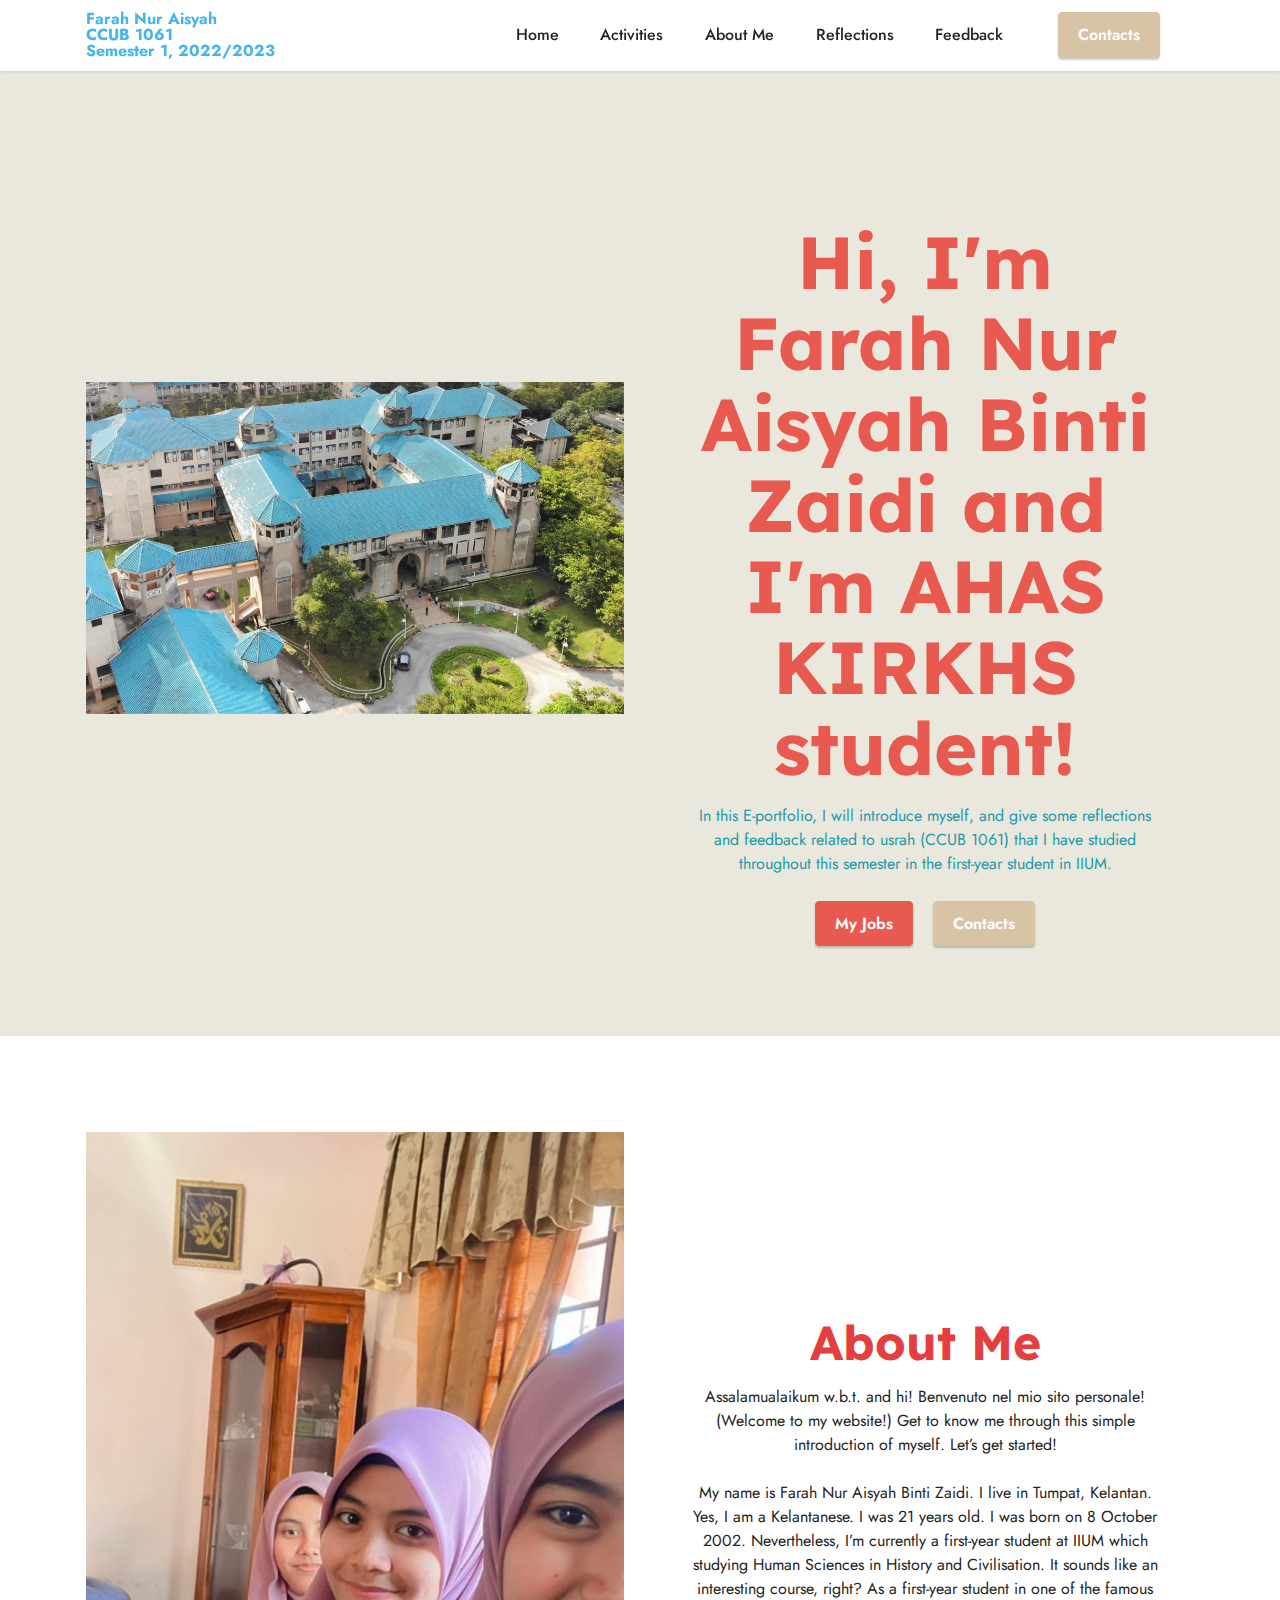
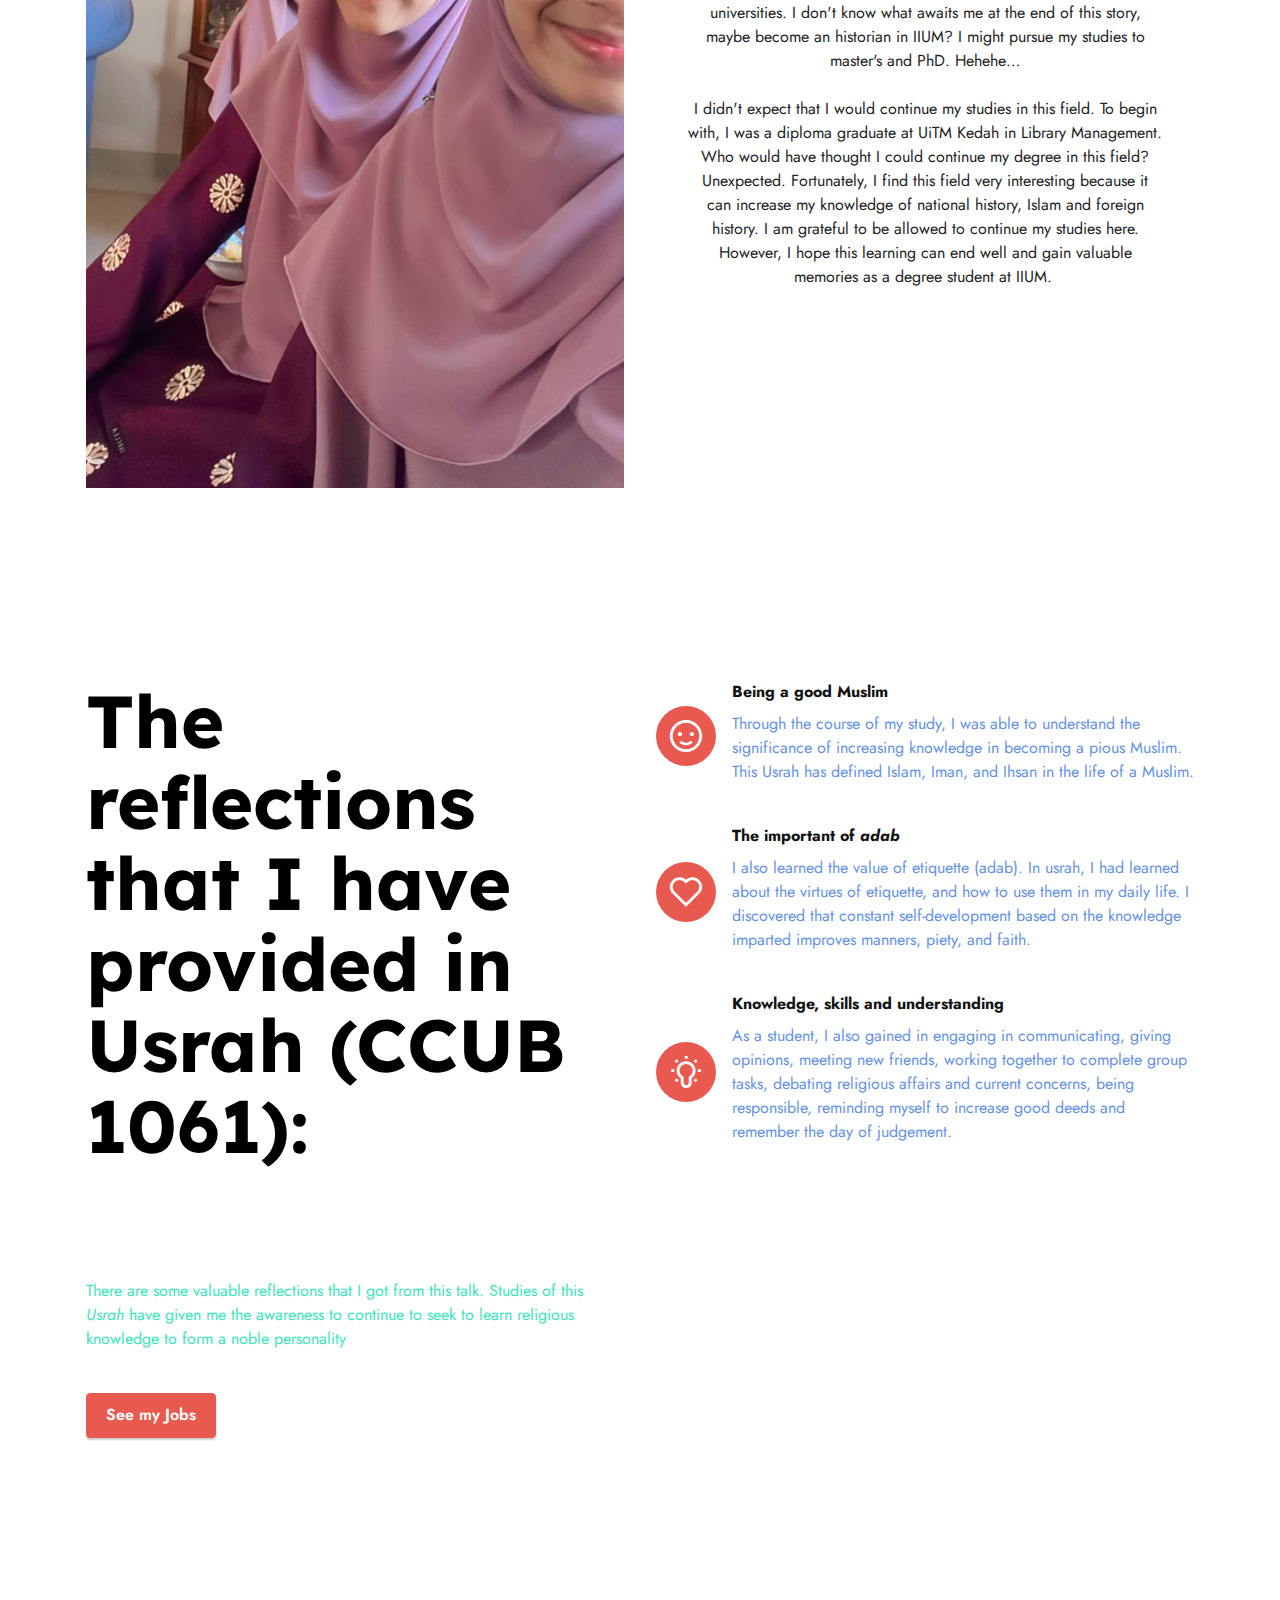
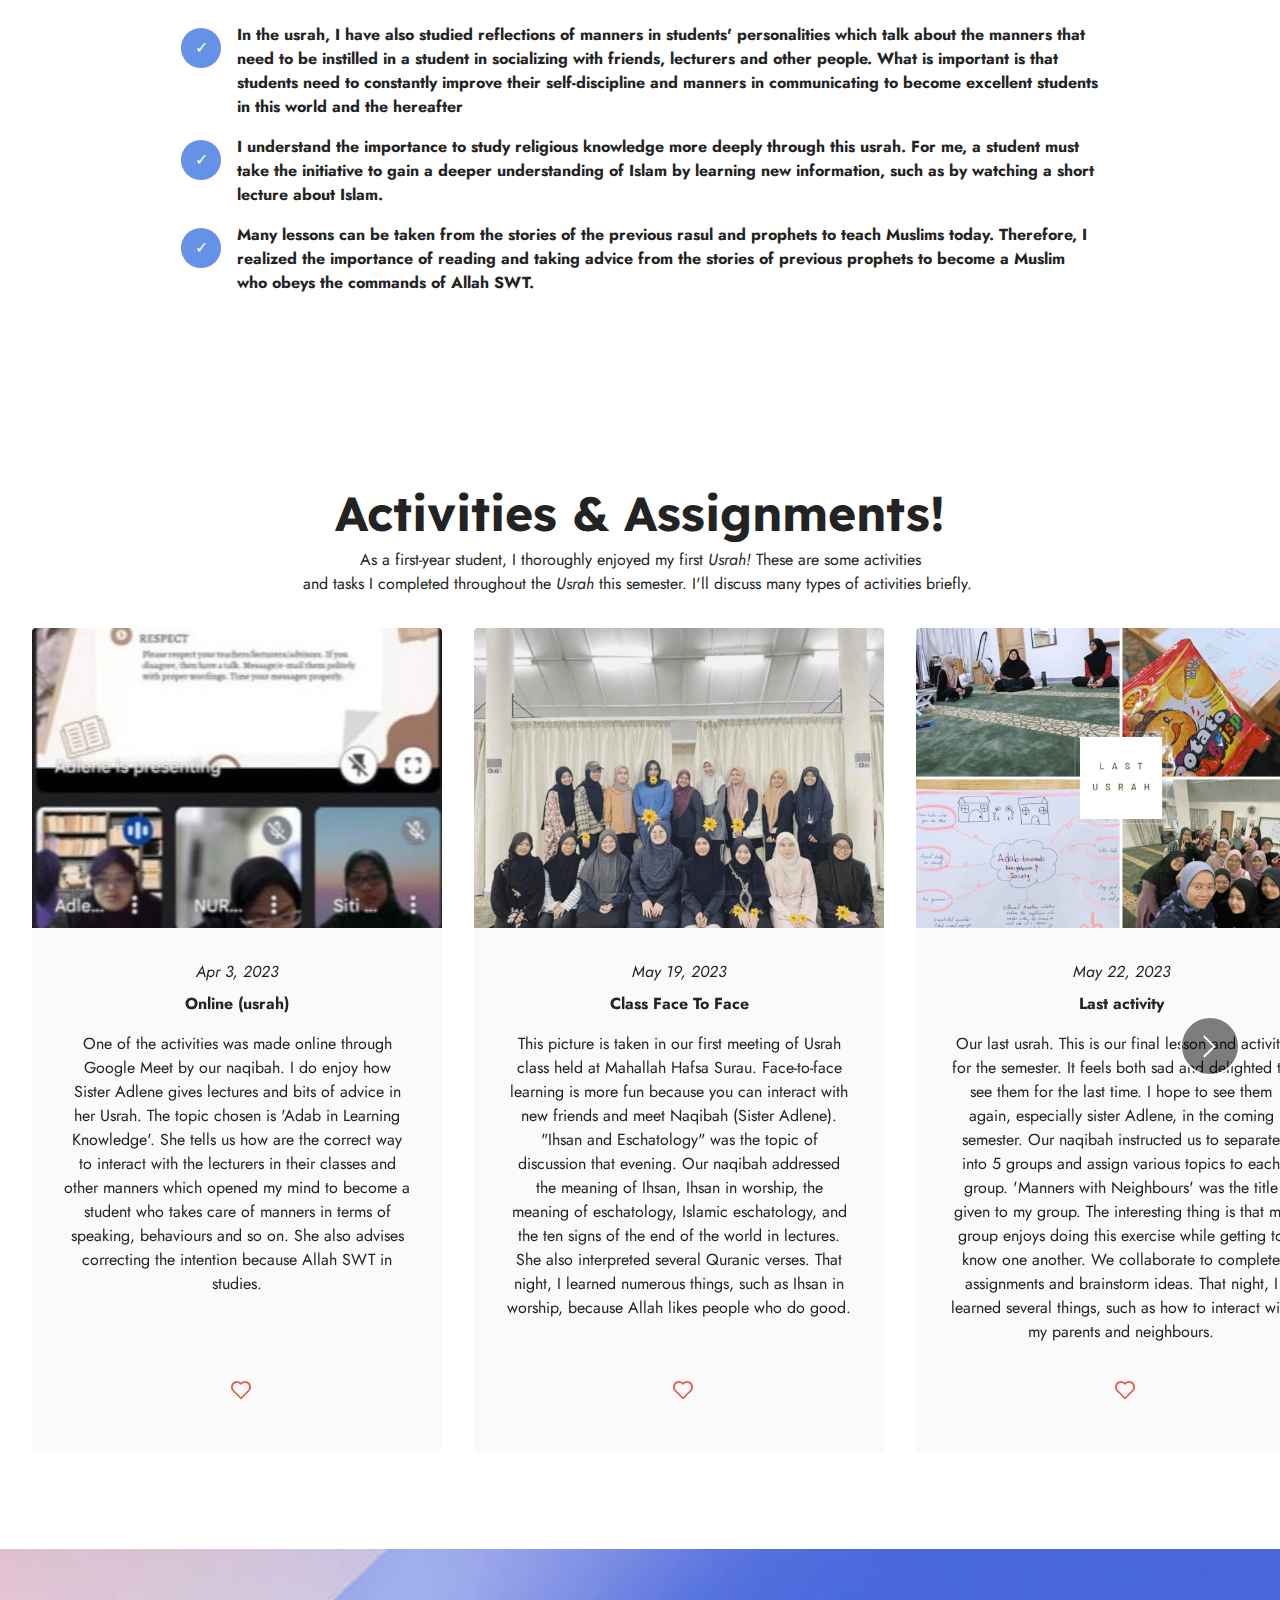
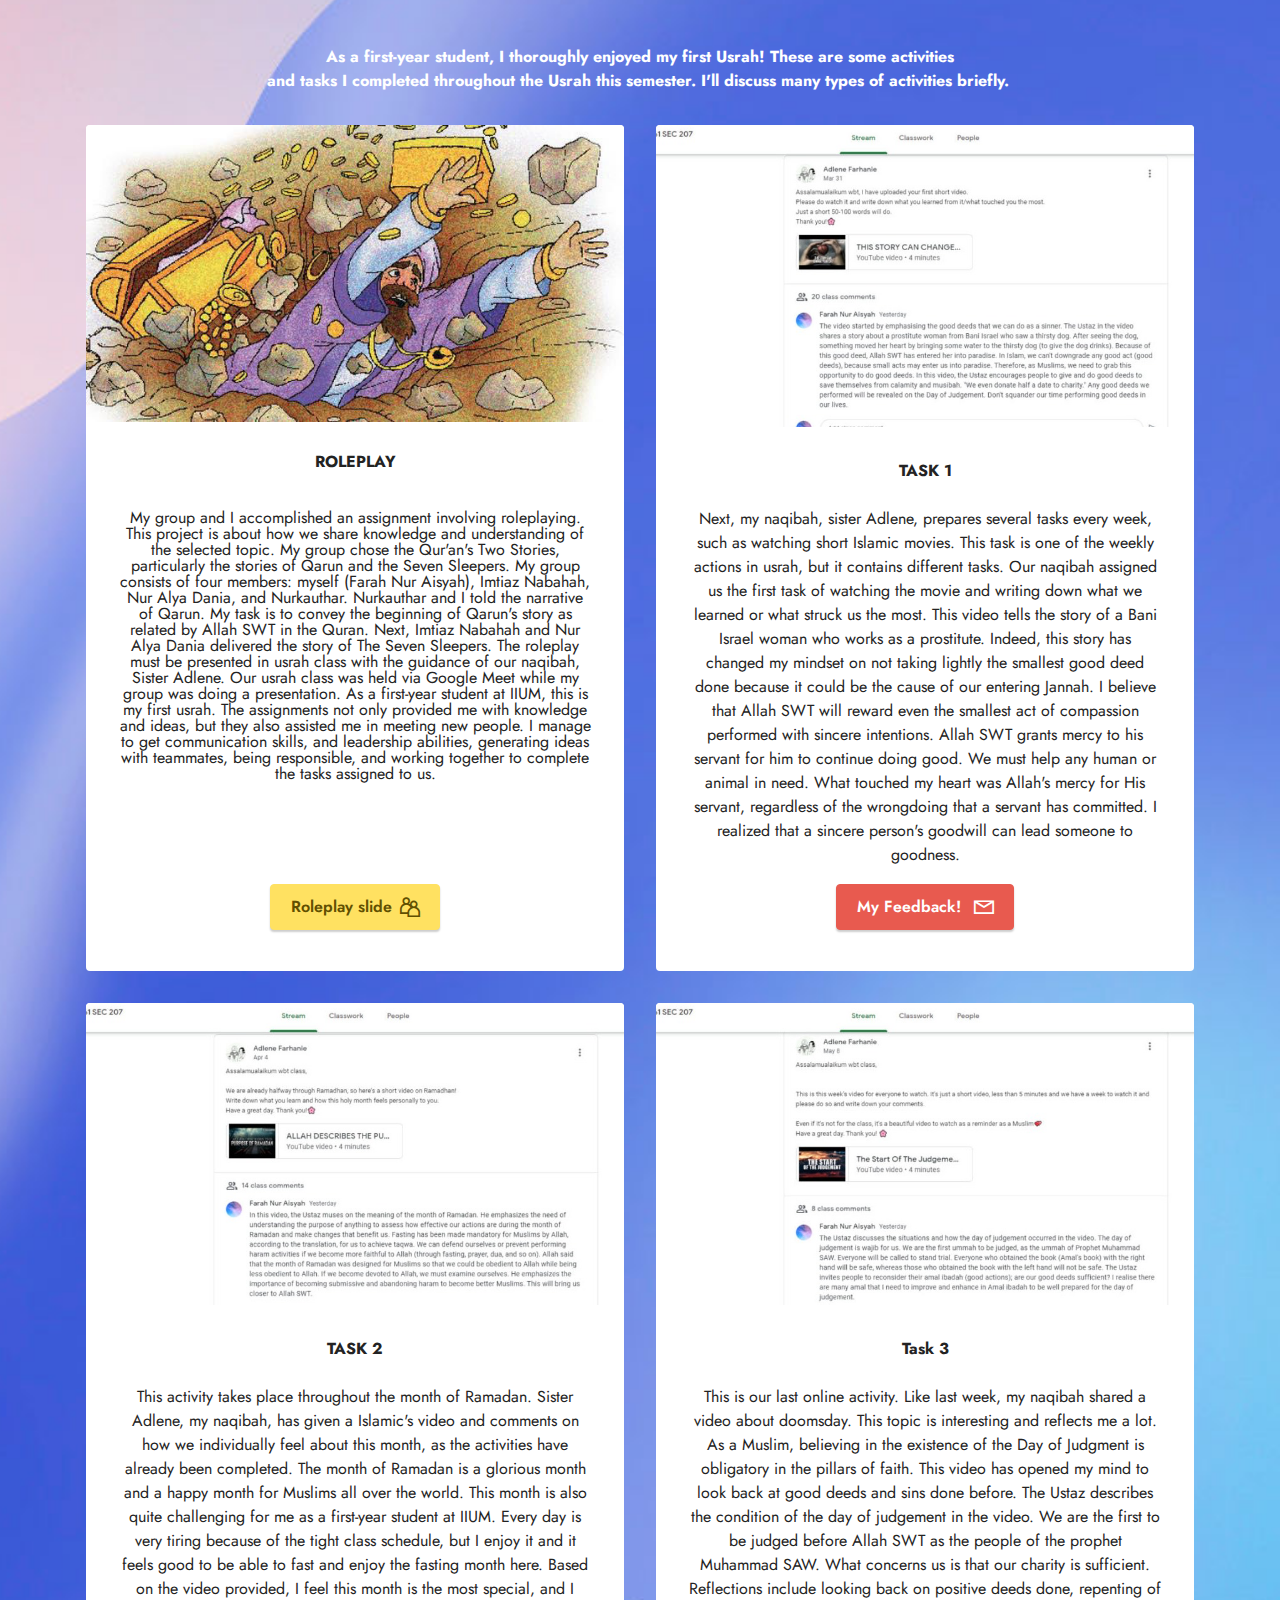
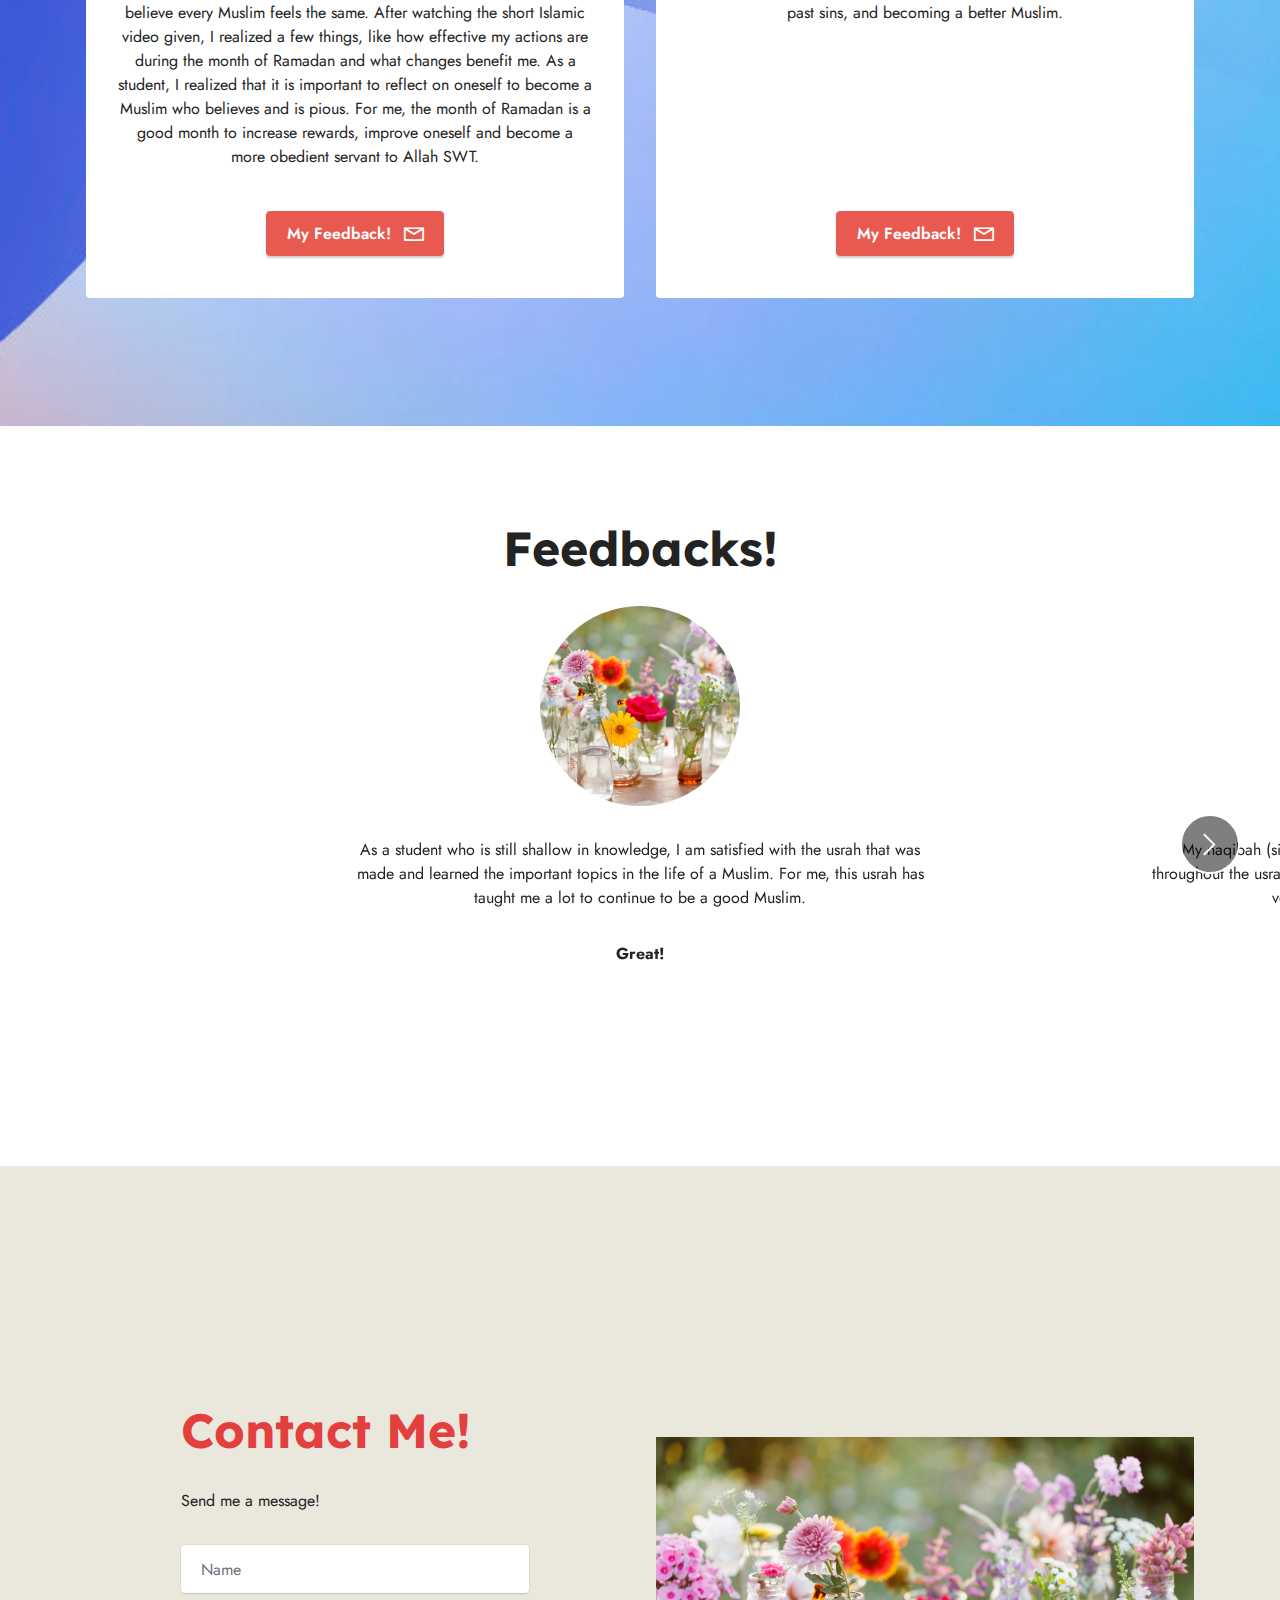
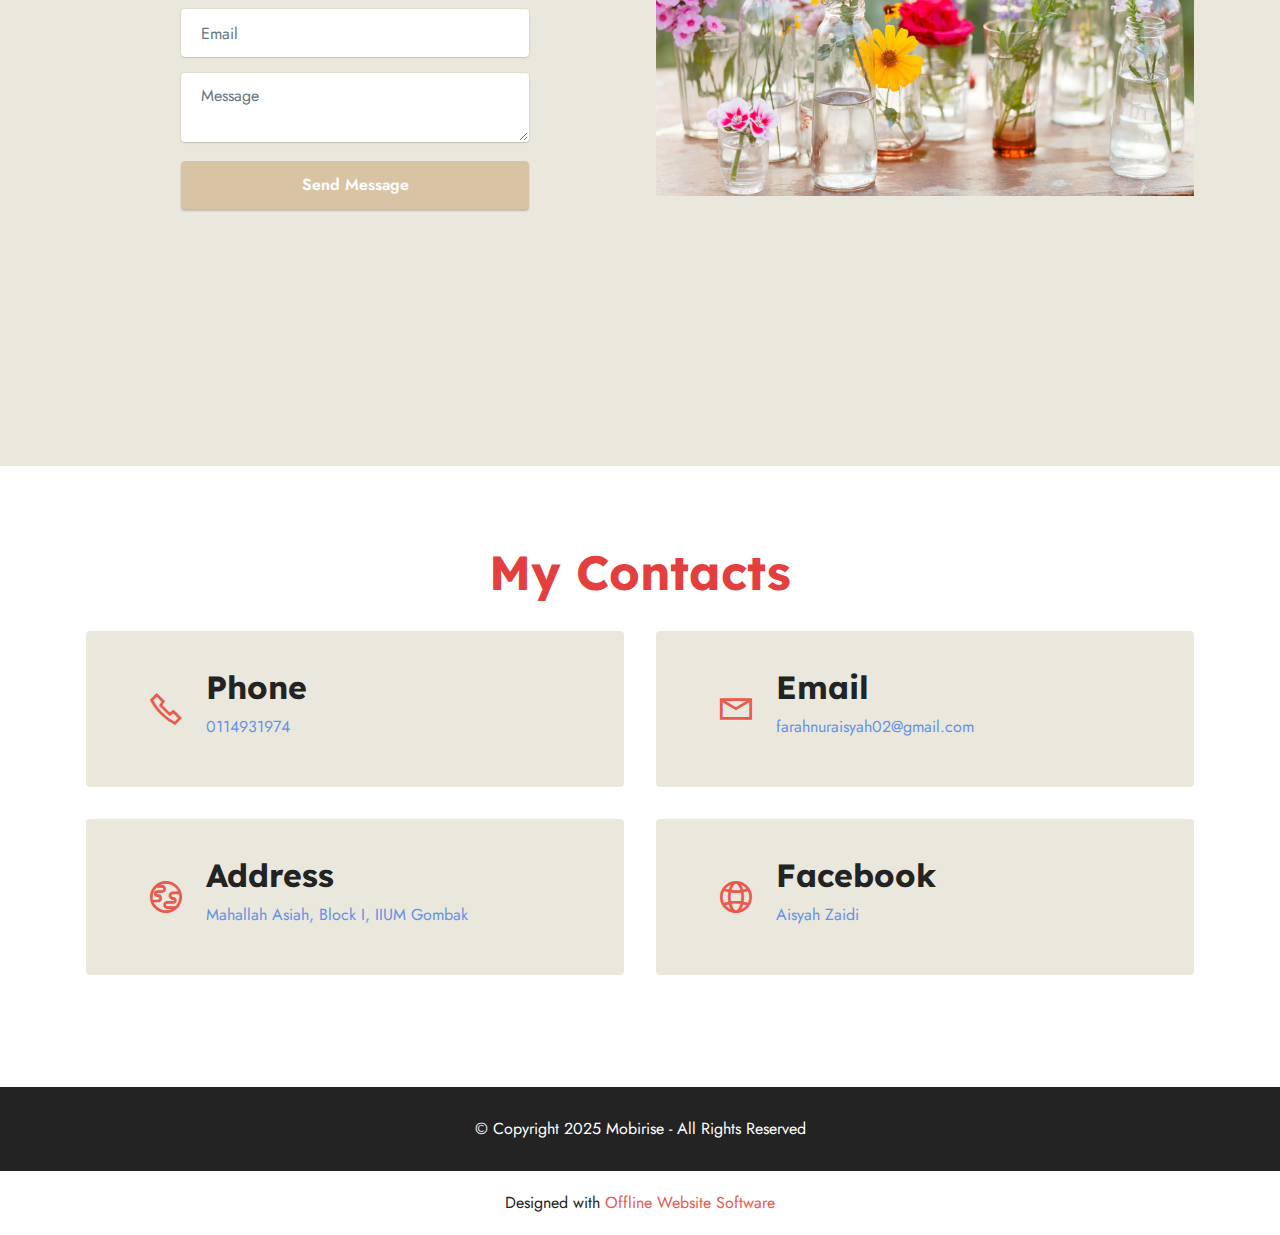
<file: index.html>
<!DOCTYPE html>
<html  >
<head>
  <!-- Site made with Mobirise Website Builder v5.6.8, https://mobirise.com -->
  <meta charset="UTF-8">
  <meta http-equiv="X-UA-Compatible" content="IE=edge">
  <meta name="generator" content="Mobirise v5.6.8, mobirise.com">
  <meta name="twitter:card" content="summary_large_image"/>
  <meta name="twitter:image:src" content="">
  <meta property="og:image" content="">
  <meta name="twitter:title" content="Home">
  <meta name="viewport" content="width=device-width, initial-scale=1, minimum-scale=1">
  <link rel="shortcut icon" href="assets/images/logo.png" type="image/x-icon">
  <meta name="description" content="">
  
  
  <title>Home</title>
  <link rel="stylesheet" href="assets/web/assets/mobirise-icons2/mobirise2.css">
  <link rel="stylesheet" href="assets/bootstrap/css/bootstrap.min.css">
  <link rel="stylesheet" href="assets/bootstrap/css/bootstrap-grid.min.css">
  <link rel="stylesheet" href="assets/bootstrap/css/bootstrap-reboot.min.css">
  <link rel="stylesheet" href="assets/dropdown/css/style.css">
  <link rel="stylesheet" href="assets/socicon/css/styles.css">
  <link rel="stylesheet" href="assets/theme/css/style.css">
  <link rel="preload" href="https://fonts.googleapis.com/css?family=Lexend:100,200,300,400,500,600,700,800,900&display=swap" as="style" onload="this.onload=null;this.rel='stylesheet'">
  <noscript><link rel="stylesheet" href="https://fonts.googleapis.com/css?family=Lexend:100,200,300,400,500,600,700,800,900&display=swap"></noscript>
  <link rel="preload" href="https://fonts.googleapis.com/css?family=Jost:100,200,300,400,500,600,700,800,900,100i,200i,300i,400i,500i,600i,700i,800i,900i&display=swap" as="style" onload="this.onload=null;this.rel='stylesheet'">
  <noscript><link rel="stylesheet" href="https://fonts.googleapis.com/css?family=Jost:100,200,300,400,500,600,700,800,900,100i,200i,300i,400i,500i,600i,700i,800i,900i&display=swap"></noscript>
  <link rel="preload" as="style" href="assets/mobirise/css/mbr-additional.css"><link rel="stylesheet" href="assets/mobirise/css/mbr-additional.css" type="text/css">
  
  
  
  
</head>
<body>
  
  <section data-bs-version="5.1" class="menu menu2 cid-sFF0ciwnEL" once="menu" id="menu2-0">
    
    <nav class="navbar navbar-dropdown navbar-fixed-top navbar-expand-lg">
        <div class="container">
            <div class="navbar-brand">
                
                <span class="navbar-caption-wrap"><a class="navbar-caption text-info display-7" href="https://mobiri.se">Farah Nur Aisyah<br>CCUB 1061<br>Semester 1, 2022/2023</a></span>
            </div>
            <button class="navbar-toggler" type="button" data-toggle="collapse" data-bs-toggle="collapse" data-target="#navbarSupportedContent" data-bs-target="#navbarSupportedContent" aria-controls="navbarNavAltMarkup" aria-expanded="false" aria-label="Toggle navigation">
                <div class="hamburger">
                    <span></span>
                    <span></span>
                    <span></span>
                    <span></span>
                </div>
            </button>
            <div class="collapse navbar-collapse" id="navbarSupportedContent">
                <ul class="navbar-nav nav-dropdown" data-app-modern-menu="true"><li class="nav-item"><a class="nav-link link text-black text-primary display-4" href="#top">Home</a></li>
                    <li class="nav-item"><a class="nav-link link text-black text-primary display-4" href="index.html">Activities</a></li><li class="nav-item"><a class="nav-link link text-black text-primary display-4" href="index.html#image1-b">About Me</a></li><li class="nav-item"><a class="nav-link link text-black text-primary display-4" href="index.html#image1-b">Reflections</a></li>
                    <li class="nav-item"><a class="nav-link link text-black text-primary display-4" href="index.html#pricing2-c">Feedback</a>
                    </li></ul>
                
                <div class="navbar-buttons mbr-section-btn"><a class="btn btn-secondary display-4" href="index.html#form4-6">
                        Contacts</a></div>
            </div>
        </div>
    </nav>
</section>

<section data-bs-version="5.1" class="header11 cid-sFF0SGinka" id="header11-1">

    

    

    <div class="container">
        <div class="row justify-content-center">
            <div class="col-12 col-md-6 image-wrapper">
                <img class="w-100" src="assets/images/dji-0867-ahas-kirkhs-1024x633.jpg" alt="Mobirise Website Builder">
            </div>
            <div class="col-12 col-md">
                <div class="text-wrapper text-center">
                    <h1 class="mbr-section-title mbr-fonts-style mb-3 display-1">
                        <strong>
</strong><div><strong><br></strong></div><div><strong>Hi, I'm Farah Nur Aisyah Binti Zaidi and I'm AHAS KIRKHS student!</strong></div></h1>
                    <p class="mbr-text mbr-fonts-style display-7">In this E-portfolio, I will introduce myself, and give some reflections and feedback related to usrah (CCUB 1061) that I have studied throughout this semester in the first-year student in IIUM.<br></p>
                    <div class="mbr-section-btn mt-3"><a class="btn btn-primary display-7" href="index.html#gallery5-3">My Jobs</a> <a class="btn btn-secondary display-7" href="index.html#form4-6">Contacts</a></div>
                </div>
            </div>
        </div>
    </div>
</section>

<section data-bs-version="5.1" class="image1 cid-sFF75ZhH2d" id="image1-b">
    

    

    <div class="container">
        <div class="row align-items-center">
            <div class="col-12 col-lg-6">
                <div class="image-wrapper">
                    <img src="assets/images/whatsapp-image-2023-05-28-at-9.06.30-pm-1.jpeg" alt="Mobirise Website Builder">
                    
                </div>
            </div>
            <div class="col-12 col-lg">
                <div class="text-wrapper">
                    <h3 class="mbr-section-title mbr-fonts-style mb-3 display-2">
                        <strong>About Me</strong></h3>
                    <p class="mbr-text mbr-fonts-style display-7">Assalamualaikum w.b.t. and hi! Benvenuto nel mio sito personale! (Welcome to my website!) Get to know me through this simple introduction of myself. Let’s get started!
<br>
<br>My name is Farah Nur Aisyah Binti Zaidi. I live in Tumpat, Kelantan. Yes, I am a Kelantanese. I was 21 years old. I was born on 8 October 2002. Nevertheless, I’m currently a first-year student at IIUM which studying Human Sciences in History and Civilisation. It sounds like an interesting course, right? As a first-year student in one of the famous universities. I don't know what awaits me at the end of this story, maybe become an historian in IIUM? I might pursue my studies to master's and PhD. Hehehe…
<br>
<br>I didn't expect that I would continue my studies in this field. To begin with, I was a diploma graduate at UiTM Kedah in Library Management. Who would have thought I could continue my degree in this field? Unexpected. Fortunately, I find this field very interesting because it can increase my knowledge of national history, Islam and foreign history. I am grateful to be allowed to continue my studies here. However, I hope this learning can end well and gain valuable memories as a degree student at IIUM.&nbsp;<br></p>
                </div>
            </div>
        </div>
    </div>
</section>

<section data-bs-version="5.1" class="features12 cid-sFF3eJNZDT" id="features13-2">

    
    
    <div class="container">
        <div class="row justify-content-center">
            <div class="col-12 col-lg-6">
                <div class="card-wrapper">
                    <div class="card-box align-left">
                        <h4 class="card-title mbr-fonts-style mb-4 display-1"><strong>The reflections that I have provided in Usrah (CCUB 1061):</strong><div><strong><br></strong></div></h4>
                        <p class="mbr-text mbr-fonts-style mb-4 display-7">There are some valuable reflections that I got from this talk. Studies of this <em>Usrah </em>have given me the awareness to continue to seek to learn religious knowledge to form a noble personality<br></p>
                        <div class="mbr-section-btn"><a class="btn btn-primary display-4" href="https://mobiri.se">See my Jobs</a></div>
                    </div>
                </div>
            </div>
            <div class="col-12 col-lg-6">
                <div class="item mbr-flex">
                    <div class="icon-box">
                        <span class="mbr-iconfont mobi-mbri-smile-face mobi-mbri"></span>
                    </div>
                    <div class="text-box">
                        <h4 class="icon-title mbr-black mbr-fonts-style display-7"><strong>Being a good Muslim</strong></h4>
                        <h5 class="icon-text mbr-black mbr-fonts-style display-4">Through the course of my study, I was able to understand the significance of increasing knowledge in becoming a pious Muslim. This Usrah has defined Islam, Iman, and Ihsan in the life of a Muslim.</h5>
                    </div>
                </div>
                <div class="item mbr-flex">
                    <div class="icon-box">
                        <span class="mbr-iconfont mobi-mbri-hearth mobi-mbri"></span>
                    </div>
                    <div class="text-box">
                        <h4 class="icon-title mbr-black mbr-fonts-style display-7"><strong>The important of <em>adab</em></strong></h4>
                        <h5 class="icon-text mbr-black mbr-fonts-style display-4">I also learned the value of etiquette (adab). In usrah, I had learned about the virtues of etiquette, and how to use them in my daily life. I discovered that constant self-development based on the knowledge imparted improves manners, piety, and faith.</h5>
                    </div>
                </div>
                <div class="item mbr-flex">
                    <div class="icon-box">
                        <span class="mbr-iconfont mobi-mbri-idea mobi-mbri"></span>
                    </div>
                    <div class="text-box">
                        <h4 class="icon-title mbr-black mbr-fonts-style display-7"><strong>Knowledge, skills and understanding</strong></h4>
                        <h5 class="icon-text mbr-black mbr-fonts-style display-4">As a student, I also gained in engaging in communicating, giving opinions, meeting new friends, working together to complete group tasks, debating religious affairs and current concerns, being responsible, reminding myself to increase good deeds and remember the day of judgement.<br></h5>
                    </div>
                </div>
            </div>
        </div>
    </div>
</section>

<section data-bs-version="5.1" class="content8 cid-tHfVfSkAIz" id="content8-0">
    
    <div class="container">
        <div class="row justify-content-center">
            <div class="counter-container col-md-12 col-lg-10">
                
                <div class="mbr-text mbr-fonts-style display-7">
                    <ul>
                        <li><strong>In the usrah, I have also studied reflections of manners in students' personalities which talk about the manners that need to be instilled in a student in socializing with friends, lecturers and other people. What is important is that students need to constantly improve their self-discipline and manners in communicating to become excellent students in this world and the hereafter</strong></li>
                        <li><strong>I understand the importance to study religious knowledge more deeply through this usrah. For me, a student must take the initiative to gain a deeper understanding of Islam by learning new information, such as by watching a short lecture about Islam.</strong></li>
                        <li><strong>Many lessons can be taken from the stories of the previous rasul and prophets to teach Muslims today. Therefore, I realized the importance of reading and taking advice from the stories of previous prophets to become a Muslim who obeys the commands of Allah SWT.</strong></li>
                    </ul>
                </div>
            </div>
        </div>
    </div>
</section>

<section data-bs-version="5.1" class="slider6 mbr-embla cid-tHfXgYvqBx" id="slider6-1">
    
    
    <div class="position-relative">
        <div class="mbr-section-head">
            <h4 class="mbr-section-title mbr-fonts-style align-center mb-0 display-2"><strong>Activities &amp; Assignments!</strong></h4>
            <h5 class="mbr-section-subtitle mbr-fonts-style align-center mb-0 mt-2 display-7">As a first-year student, I thoroughly enjoyed my first <em>Usrah!</em>&nbsp;These are some activities <br>and tasks I completed throughout the <em>Usrah </em>this semester. I'll discuss many types of activities briefly.&nbsp;</h5>
        </div>
        <div class="embla mt-4" data-skip-snaps="true" data-align="center" data-contain-scroll="trimSnaps" data-auto-play-interval="5" data-draggable="true">
            <div class="embla__viewport container-fluid">
                <div class="embla__container">
                    
                    <div class="embla__slide slider-image item active" style="margin-left: 1rem; margin-right: 1rem;">
                        <div class="slide-content">
                            <div class="item-wrapper">
                                <div class="item-img">
                                    <img src="assets/images/whatsapp-image-2023-06-16-at-2.07.07-am-318x708.jpeg" alt="Mobirise Website Builder" title="" data-slide-to="0" data-bs-slide-to="0">
                                </div>
                            </div>
                            <div class="item-content">
                                <h5 class="item-title mbr-fonts-style display-4"><em>Apr 3, 2023</em></h5>
                                <h6 class="item-subtitle mbr-fonts-style mt-1 display-7"><strong>Online (usrah)</strong></h6>
                                <p class="mbr-text mbr-fonts-style mt-3 display-7">One of the activities was made online through Google Meet by our naqibah. I do enjoy how Sister Adlene gives lectures and bits of advice in her Usrah. The topic chosen is 'Adab in Learning Knowledge'. She tells us how are the correct way to interact with the lecturers in their classes and other manners which opened my mind to become a student who takes care of manners in terms of speaking, behaviours and so on. She also advises correcting the intention because Allah SWT in studies.<br></p>
                            </div>
                            <div class="mbr-section-btn item-footer mt-2"><a href="index.html#slider6-1" class="btn item-btn btn-primary-outline display-7" target="_blank"><span class="mobi-mbri mobi-mbri-hearth mbr-iconfont mbr-iconfont-btn"></span></a></div>
                        </div>
                    </div><div class="embla__slide slider-image item" style="margin-left: 1rem; margin-right: 1rem;">
                        <div class="slide-content">
                            <div class="item-wrapper">
                                <div class="item-img">
                                    <img src="assets/images/untitled-design-1-596x596.png" alt="Mobirise Website Builder" title="" data-slide-to="1" data-bs-slide-to="1">
                                </div>
                            </div>
                            <div class="item-content">
                                <h5 class="item-title mbr-fonts-style display-4"><em>May 19, 2023</em></h5>
                                <h6 class="item-subtitle mbr-fonts-style mt-1 display-7"><strong>Class Face To Face</strong></h6>
                                <p class="mbr-text mbr-fonts-style mt-3 display-7">This picture is taken in our first meeting of Usrah class held at Mahallah Hafsa Surau. Face-to-face learning is more fun because you can interact with new friends and meet Naqibah (Sister Adlene). "Ihsan and Eschatology" was the topic of discussion that evening. Our naqibah addressed the meaning of Ihsan, Ihsan in worship, the meaning of eschatology, Islamic eschatology, and the ten signs of the end of the world in lectures. She also interpreted several Quranic verses. That night, I learned numerous things, such as Ihsan in worship, because Allah likes people who do good.<br>
                                </p>
                            </div>
                            <div class="mbr-section-btn item-footer mt-2"><a href="" class="btn item-btn btn-primary-outline display-7" target="_blank"><span class="mobi-mbri mobi-mbri-hearth mbr-iconfont mbr-iconfont-btn"></span></a></div>
                        </div>
                    </div><div class="embla__slide slider-image item" style="margin-left: 1rem; margin-right: 1rem;">
                        <div class="slide-content">
                            <div class="item-wrapper">
                                <div class="item-img">
                                    <img src="assets/images/untitled-design-2-600x600.png" alt="Mobirise Website Builder" title="" data-slide-to="2" data-bs-slide-to="2">
                                </div>
                            </div>
                            <div class="item-content">
                                <h5 class="item-title mbr-fonts-style display-4"><em>May 22, 2023</em></h5>
                                <h6 class="item-subtitle mbr-fonts-style mt-1 display-7"><strong>Last activity</strong></h6>
                                <p class="mbr-text mbr-fonts-style mt-3 display-7">Our last usrah. This is our final lesson and activity for the semester. It feels both sad and delighted to see them for the last time. I hope to see them again, especially sister&nbsp;Adlene, in the coming semester. Our naqibah instructed us to separate into 5 groups and assign various topics to each group. 'Manners with Neighbours' was the title given to my group. The interesting thing is that my group enjoys doing this exercise while getting to know one another. We collaborate to complete assignments and brainstorm ideas. That night, I learned several things, such as how to interact with my parents and neighbours.<br>
                                </p>
                            </div>
                            <div class="mbr-section-btn item-footer mt-2"><a href="" class="btn item-btn btn-primary-outline display-7" target="_blank"><span class="mobi-mbri mobi-mbri-hearth mbr-iconfont mbr-iconfont-btn"></span></a></div>
                        </div>
                    </div>
                    <div class="embla__slide slider-image item" style="margin-left: 1rem; margin-right: 1rem;">
                        <div class="slide-content">
                            <div class="item-wrapper">
                                <div class="item-img">
                                    <img src="assets/images/whatsapp-image-2023-05-28-at-9.09.57-pm-1-600x450.jpg" alt="Mobirise Website Builder" title="" data-slide-to="3" data-bs-slide-to="3">
                                </div>
                            </div>
                            <div class="item-content">
                                <h5 class="item-title mbr-fonts-style display-4"><em>May 22, 2023</em></h5>
                                <h6 class="item-subtitle mbr-fonts-style mt-1 display-7"><strong>The end of usrah</strong></h6>
                                <p class="mbr-text mbr-fonts-style mt-3 display-7">This is our last usrah meeting this semester. Our naqibah has talked about a topic which is 'Sustainability in Islam'. There are several interesting points in this last topic which is 'Sustainability in Islam' emphasizes responsible resource use, environmental care, and future generations' well-being through ethical use and environmental care. To create the identity of a true Muslim, every student, in my opinion, needs to be made aware of this topic.<br></p>
                            </div>
                            <div class="mbr-section-btn item-footer mt-2"><a href="" class="btn item-btn btn-primary-outline display-7" target="_blank"><span class="mobi-mbri mobi-mbri-hearth mbr-iconfont mbr-iconfont-btn"></span></a></div>
                        </div>
                    </div>
                    
                </div>
            </div>
            <button class="embla__button embla__button--prev">
                <span class="mobi-mbri mobi-mbri-arrow-prev mbr-iconfont" aria-hidden="true"></span>
                <span class="sr-only visually-hidden visually-hidden">Previous</span>
            </button>
            <button class="embla__button embla__button--next">
                <span class="mobi-mbri mobi-mbri-arrow-next mbr-iconfont" aria-hidden="true"></span>
                <span class="sr-only visually-hidden visually-hidden">Next</span>
            </button>
        </div>
    </div>
</section>

<section data-bs-version="5.1" class="gallery2 cid-tHkUgb96rD" id="gallery2-3">
    
    
    <div class="container">
        <div class="mbr-section-head">
            <h4 class="mbr-section-title mbr-fonts-style align-center mb-0 display-7"><strong>As a first-year student, I thoroughly enjoyed my first Usrah! These are some activities
</strong><div><strong>and tasks I completed throughout the Usrah this semester. I'll discuss many types of activities briefly.&nbsp;</strong></div></h4>
            
        </div>
        <div class="row mt-4">
            <div class="item features-image сol-12 col-md-6 col-lg-6">
                <div class="item-wrapper">
                    <div class="item-img">
                        <img src="assets/images/kisah-qarun-dan-hartanya-muslimidia-642x355.jpg" alt="Mobirise Wehttps://www.canva.com/design/DAFgP81e06A/gbsi-zlCanXp90UceTAcog/edit?utm_content=DAFgP81e06A&amp;utm_campaign=designshare&amp;utm_medium=link2&amp;utm_source=sharebuttonbsite Builder">
                    </div>
                    <div class="item-content">
                        <h5 class="item-title mbr-fonts-style display-7"><p><strong>ROLEPLAY</strong></p><br><p>My group and I accomplished an assignment involving roleplaying. This project is about how we share knowledge and understanding of the selected topic. My group chose the Qur'an's Two Stories, particularly the stories of Qarun and the Seven Sleepers. My group consists of four members: myself (Farah Nur Aisyah), Imtiaz Nabahah, Nur Alya Dania, and Nurkauthar. Nurkauthar and I told the narrative of Qarun. My task is to convey the beginning of Qarun's story as related by Allah SWT in the Quran. Next, Imtiaz Nabahah and Nur Alya Dania delivered the story of The Seven Sleepers. The roleplay must be presented in usrah class with the guidance of our naqibah, Sister Adlene. Our usrah class was held via Google Meet while my group was doing a presentation. As a first-year student at IIUM, this is my first usrah. The assignments not only provided me with knowledge and ideas, but they also assisted me in meeting new people. I manage to get communication skills, and leadership abilities, generating ideas with teammates, being responsible, and working together to complete the tasks assigned to us.
</p><p><br></p><p>
</p><p>
</p><p></p></h5>
                        
                        
                    </div>
                    <div class="mbr-section-btn item-footer mt-2"><a href="https://www.canva.com/design/DAFgP81e06A/XWjxoxq9aB6QPppMlcKAEw/view?utm_content=DAFgP81e06A&utm_campaign=designshare&utm_medium=link&utm_source=publishsharelink" class="btn item-btn btn-warning display-7" target="_blank"><span class="mobi-mbri mobi-mbri-users mbr-iconfont mbr-iconfont-btn"></span>Roleplay slide</a></div>
                </div>
            </div>
            <div class="item features-image сol-12 col-md-6 col-lg-6">
                <div class="item-wrapper">
                    <div class="item-img">
                        <img src="assets/images/photo-2023-06-17-17-34-33-1076x604.jpeg" alt="Mobirise Website Builder">
                    </div>
                    <div class="item-content">
                        <h5 class="item-title mbr-fonts-style display-4"><strong>TASK 1</strong><br><br>Next, my naqibah, sister Adlene, prepares several tasks every week, such as watching short Islamic movies. This task is one of the weekly actions in usrah, but it contains different tasks. Our naqibah assigned us the first task of watching the movie and writing down what we learned or what struck us the most. This video tells the story of a Bani Israel woman who works as a prostitute. Indeed, this story has changed my mindset on not taking lightly the smallest good deed done because it could be the cause of our entering Jannah. I believe that Allah SWT will reward even the smallest act of compassion performed with sincere intentions. Allah SWT grants mercy to his servant for him to continue doing good. We must help any human or animal in need. What touched my heart was Allah's mercy for His servant, regardless of the wrongdoing that a servant has committed. I realized that a sincere person's goodwill can lead someone to goodness.</h5>
                        
                        
                    </div>
                    <div class="mbr-section-btn item-footer mt-2"><a href="https://classroom.google.com/c/NTE3OTYwOTEyOTky" class="btn btn-primary item-btn display-7" target="_blank"><span class="mobi-mbri mobi-mbri-letter mbr-iconfont mbr-iconfont-btn"></span>My Feedback!&nbsp;</a></div>
                </div>
            </div>
            <div class="item features-image сol-12 col-md-6 col-lg-6">
                <div class="item-wrapper">
                    <div class="item-img">
                        <img src="assets/images/photo-2023-06-17-17-34-29-1076x604.jpeg" alt="Mobirise Website Builder">
                    </div>
                    <div class="item-content">
                        <h5 class="item-title mbr-fonts-style display-4"><strong>TASK 2</strong><br><br>This activity takes place throughout the month of Ramadan. Sister Adlene, my naqibah, has given a Islamic's video and comments on how we individually feel about this month, as the activities have already been completed. The month of Ramadan is a glorious month and a happy month for Muslims all over the world. This month is also quite challenging for me as a first-year student at IIUM. Every day is very tiring because of the tight class schedule, but I enjoy it and it feels good to be able to fast and enjoy the fasting month here. Based on the video provided, I feel this month is the most special, and I believe every Muslim feels the same. After watching the short Islamic video given, I realized a few things, like how effective my actions are during the month of Ramadan and what changes benefit me. As a student, I realized that it is important to reflect on oneself to become a Muslim who believes and is pious. For me, the month of Ramadan is a good month to increase rewards, improve oneself and become a more obedient servant to Allah SWT.<div><br></div></h5>
                        
                        
                    </div>
                    <div class="mbr-section-btn item-footer mt-2"><a href="https://classroom.google.com/c/NTE3OTYwOTEyOTky" class="btn btn-primary item-btn display-7" target="_blank"><span class="mobi-mbri mobi-mbri-letter mbr-iconfont mbr-iconfont-btn"></span>My Feedback!&nbsp;</a></div>
                </div>
            </div>
            <div class="item features-image сol-12 col-md-6 col-lg-6">
                <div class="item-wrapper">
                    <div class="item-img">
                        <img src="assets/images/photo-2023-06-17-17-34-23-1076x604.jpeg" alt="Mobirise Website Builder" title="">
                    </div>
                    <div class="item-content">
                        <h5 class="item-title mbr-fonts-style display-4"><strong>Task 3<br></strong><br>This is our last online activity. Like last week, my naqibah shared a video about doomsday. This topic is interesting and reflects me a lot. As a Muslim, believing in the existence of the Day of Judgment is obligatory in the pillars of faith. This video has opened my mind to look back at good deeds and sins done before. The Ustaz describes the condition of the day of judgement in the video. We are the first to be judged before Allah SWT as the people of the prophet Muhammad SAW. What concerns us is that our charity is sufficient. Reflections include looking back on positive deeds done, repenting of past sins, and becoming a better Muslim.<div><br><div><br></div></div></h5>
                        
                        
                    </div>
                    <div class="mbr-section-btn item-footer mt-2"><a href="https://classroom.google.com/c/NTE3OTYwOTEyOTky" class="btn btn-primary item-btn display-7" target="_blank"><span class="mobi-mbri mobi-mbri-letter mbr-iconfont mbr-iconfont-btn"></span>My Feedback!&nbsp;</a></div>
                </div>
            </div>
        </div>
    </div>
</section>

<section data-bs-version="5.1" class="people5 mbr-embla cid-tIotBXNYln" id="people5-6">

    

    
    

    <div class="position-relative text-center">
        <h3 class="mb-4 mbr-fonts-style display-2"><strong>Feedbacks!</strong></h3>

        <div class="embla" data-skip-snaps="true" data-align="center" data-auto-play-interval="5" data-draggable="true">
            <div class="embla__viewport container-fluid">
                <div class="embla__container">
                    <div class="embla__slide slider-image item" style="margin-left: 7rem; margin-right: 7rem;">
                        <div class="user">
                            <div class="user_image">
                                <div class="item-wrapper position-relative">
                                    <img src="assets/images/springflowers-600x400.jpg" alt="Mobirise Website Builder">
                                </div>
                            </div>
                            <div class="user_text mb-4">
                                <p class="mbr-fonts-style display-7">
                                    As a student who is still shallow in knowledge, I am satisfied with the usrah that was made and learned the important topics in the life of a Muslim. For me, this usrah has taught me a lot to continue to be a good Muslim.</p>
                            </div>
                            <div class="user_name mbr-fonts-style mb-2 display-7"><strong>Great!</strong><br><br></div>
                            <div class="user_desk mbr-fonts-style display-7"></div>
                        </div>
                    </div>
                    <div class="embla__slide slider-image item" style="margin-left: 7rem; margin-right: 7rem;">
                        <div class="user">
                            <div class="user_image">
                                <div class="item-wrapper position-relative">
                                    <img src="assets/images/summer-holiday-600x375.jpg" alt="Mobirise Website Builder">
                                </div>
                            </div>
                            <div class="user_text mb-4">
                                <p class="mbr-fonts-style display-7">
                                    My naqibah (sister Adlene) has also imparted useful knowledge and advice throughout the usrah. I have learned many things from him, the classes held are also very effective and cure fatigue in daily activities.
                                </p>
                            </div>
                            <div class="user_name mbr-fonts-style mb-2 display-7"><strong>Good!<br></strong><br><br><strong><br></strong>
                            </div>
                            <div class="user_desk mbr-fonts-style display-7">
                                <br>
                            </div>
                        </div>
                    </div>
                    <div class="embla__slide slider-image item" style="margin-left: 7rem; margin-right: 7rem;">
                        <div class="user">
                            <div class="user_image">
                                <div class="item-wrapper position-relative">
                                    <img src="assets/images/2512885-400x255.jpg" alt="Mobirise Website Builder">
                                </div>
                            </div>
                            <div class="user_text mb-4">
                                <p class="mbr-fonts-style display-7">Every activity and discussion influenced me to become a well-behaved student and a decent Muslim. This usrah has been successful for this semester, and I plan to continue studying and improving my Islamic knowledge.<br></p>
                            </div>
                            <div class="user_name mbr-fonts-style mb-2 display-7"><strong>Excellent!</strong></div>
                            <div class="user_desk mbr-fonts-style display-7"></div>
                        </div>
                    </div>
                </div>
            </div>
            <button class="embla__button embla__button--prev">
                <span class="mobi-mbri mobi-mbri-arrow-prev mbr-iconfont" aria-hidden="true"></span>
                <span class="sr-only visually-hidden visually-hidden">Previous</span>
            </button>
            <button class="embla__button embla__button--next">
                <span class="mobi-mbri mobi-mbri-arrow-next mbr-iconfont" aria-hidden="true"></span>
                <span class="sr-only visually-hidden visually-hidden">Next</span>
            </button>
        </div>
    </div>
</section>

<section data-bs-version="5.1" class="form4 cid-sFF3qL4anb mbr-fullscreen" id="form4-6">

    

    

    <div class="container">
        <div class="row content-wrapper justify-content-center">
            <div class="col-lg-4 offset-lg-1 mbr-form" data-form-type="formoid">
<!--Formbuilder Form-->
<form action="https://mobirise.eu/" method="POST" class="mbr-form form-with-styler" data-form-title="Form Name"><input type="hidden" name="email" data-form-email="true" value="HiFC7+oztKnJ3Q2nJU2TAtK08nqfVFVIWaXxArmVACOU+4r6Wz99Au6YzmuCyDjj8Hibohsh8wf+PG+OZOp+A0Fxyd64rSuWVDbvF4cJwFJTjMMkd3rGA16z8jERZF7r">
<div class="row">
<div hidden="hidden" data-form-alert="" class="alert alert-success col-12">Thanks for filling out the form!</div>
<div hidden="hidden" data-form-alert-danger="" class="alert alert-danger col-12">Oops...! some problem!</div>
</div>
<div class="dragArea row">
<div class="col-lg-12 col-md-12 col-sm-12">
<h1 class="mbr-section-title mb-4 display-2"><strong>Contact Me!</strong></h1>
</div>
<div class="col-lg-12 col-md-12 col-sm-12">
<p class="mbr-text mbr-fonts-style mb-4 display-7">Send me a message!&nbsp;</p>
</div>
<div data-for="name" class="col-lg-12 col-md col-12 form-group mb-3">
<input type="text" name="name" placeholder="Name" data-form-field="name" class="form-control display-7" value="" id="name-form4-6">
</div>
<div data-for="email" class="col-lg-12 col-md col-12 form-group mb-3">
<input type="email" name="email" placeholder="Email" data-form-field="email" class="form-control display-7" value="" id="email-form4-6">
</div>
<div class="col-lg-12 col-md-12 col-sm-12 form-group" data-for="textarea">
<textarea name="textarea" placeholder="Message" data-form-field="textarea" class="form-control display-7" id="textarea-form4-6"></textarea>
</div>
<div class="col-12 col-md-auto mbr-section-btn"><button type="submit" class="btn btn-secondary display-4">Send Message</button></div>
</div>
</form><!--Formbuilder Form-->
</div>
            <div class="col-lg-6 offset-lg-1 col-12">
                <div class="image-wrapper">
                    <img class="w-100" src="assets/images/203066-2121x1414-springflowers-1076x717.jpg" alt="Mobirise Website Builder">
                </div>
            </div>
        </div>
    </div>
</section>

<section data-bs-version="5.1" class="contacts2 cid-sFF3B84VW8" id="contacts2-8">
    <!---->
    
    
    <div class="container">
        <div class="mbr-section-head">
            <h3 class="mbr-section-title mbr-fonts-style align-center mb-0 display-2">
                <strong>My Contacts</strong>
            </h3>
            
        </div>
        <div class="row justify-content-center mt-4">
            <div class="card col-12 col-md-6">
                <div class="card-wrapper">
                    <div class="image-wrapper">
                        <span class="mbr-iconfont mobi-mbri-phone mobi-mbri"></span>
                    </div>
                    <div class="text-wrapper">
                        <h6 class="card-title mbr-fonts-style mb-1 display-5">
                            <strong>Phone</strong>
                        </h6>
                        <p class="mbr-text mbr-fonts-style display-7">0114931974</p>
                    </div>
                </div>
            </div>
            <div class="card col-12 col-md-6">
                <div class="card-wrapper">
                    <div class="image-wrapper">
                        <span class="mbr-iconfont mobi-mbri-letter mobi-mbri"></span>
                    </div>
                    <div class="text-wrapper">
                        <h6 class="card-title mbr-fonts-style mb-1 display-5">
                            <strong>Email</strong>
                        </h6>
                        <p class="mbr-text mbr-fonts-style display-7">farahnuraisyah02@gmail.com</p>
                    </div>
                </div>
            </div>
            <div class="card col-12 col-md-6">
                <div class="card-wrapper">
                    <div class="image-wrapper">
                        <span class="mbr-iconfont mobi-mbri-globe mobi-mbri"></span>
                    </div>
                    <div class="text-wrapper">
                        <h6 class="card-title mbr-fonts-style mb-1 display-5">
                            <strong>Address</strong>
                        </h6>
                        <p class="mbr-text mbr-fonts-style display-7">Mahallah Asiah, Block I, IIUM Gombak</p>
                    </div>
                </div>
            </div>
            <div class="card col-12 col-md-6">
                <div class="card-wrapper">
                    <div class="image-wrapper">
                        <span class="mbr-iconfont mobi-mbri-globe-2 mobi-mbri"></span>
                    </div>
                    <div class="text-wrapper">
                        <h6 class="card-title mbr-fonts-style mb-1 display-5"><strong>Facebook</strong></h6>
                        <p class="mbr-text mbr-fonts-style display-7">Aisyah Zaidi</p>
                    </div>
                </div>
            </div>
        </div>
    </div>
</section>

<section data-bs-version="5.1" class="footer7 cid-sFF3CYc3p7" once="footers" id="footer7-9">

    

    

    <div class="container">
        <div class="media-container-row align-center mbr-white">
            <div class="col-12">
                <p class="mbr-text mb-0 mbr-fonts-style display-7">
                    © Copyright 2025 Mobirise - All Rights Reserved
                </p>
            </div>
        </div>
    </div>
</section><section class="display-7" style="padding: 0;align-items: center;justify-content: center;flex-wrap: wrap;    align-content: center;display: flex;position: relative;height: 4rem;"><a href="https://mobiri.se/" style="flex: 1 1;height: 4rem;position: absolute;width: 100%;z-index: 1;"><img alt="" style="height: 4rem;" src="[data-uri]"></a><p style="margin: 0;text-align: center;" class="display-7">Designed with &#8204;</p><a style="z-index:1" href="https://mobirise.com/offline-website-builder.html">Offline Website Software</a></section><script src="assets/bootstrap/js/bootstrap.bundle.min.js"></script>  <script src="assets/smoothscroll/smooth-scroll.js"></script>  <script src="assets/ytplayer/index.js"></script>  <script src="assets/dropdown/js/navbar-dropdown.js"></script>  <script src="assets/embla/embla.min.js"></script>  <script src="assets/embla/script.js"></script>  <script src="assets/theme/js/script.js"></script>  <script src="assets/formoid/formoid.min.js"></script>  
  
  
</body>
</html>
</file>
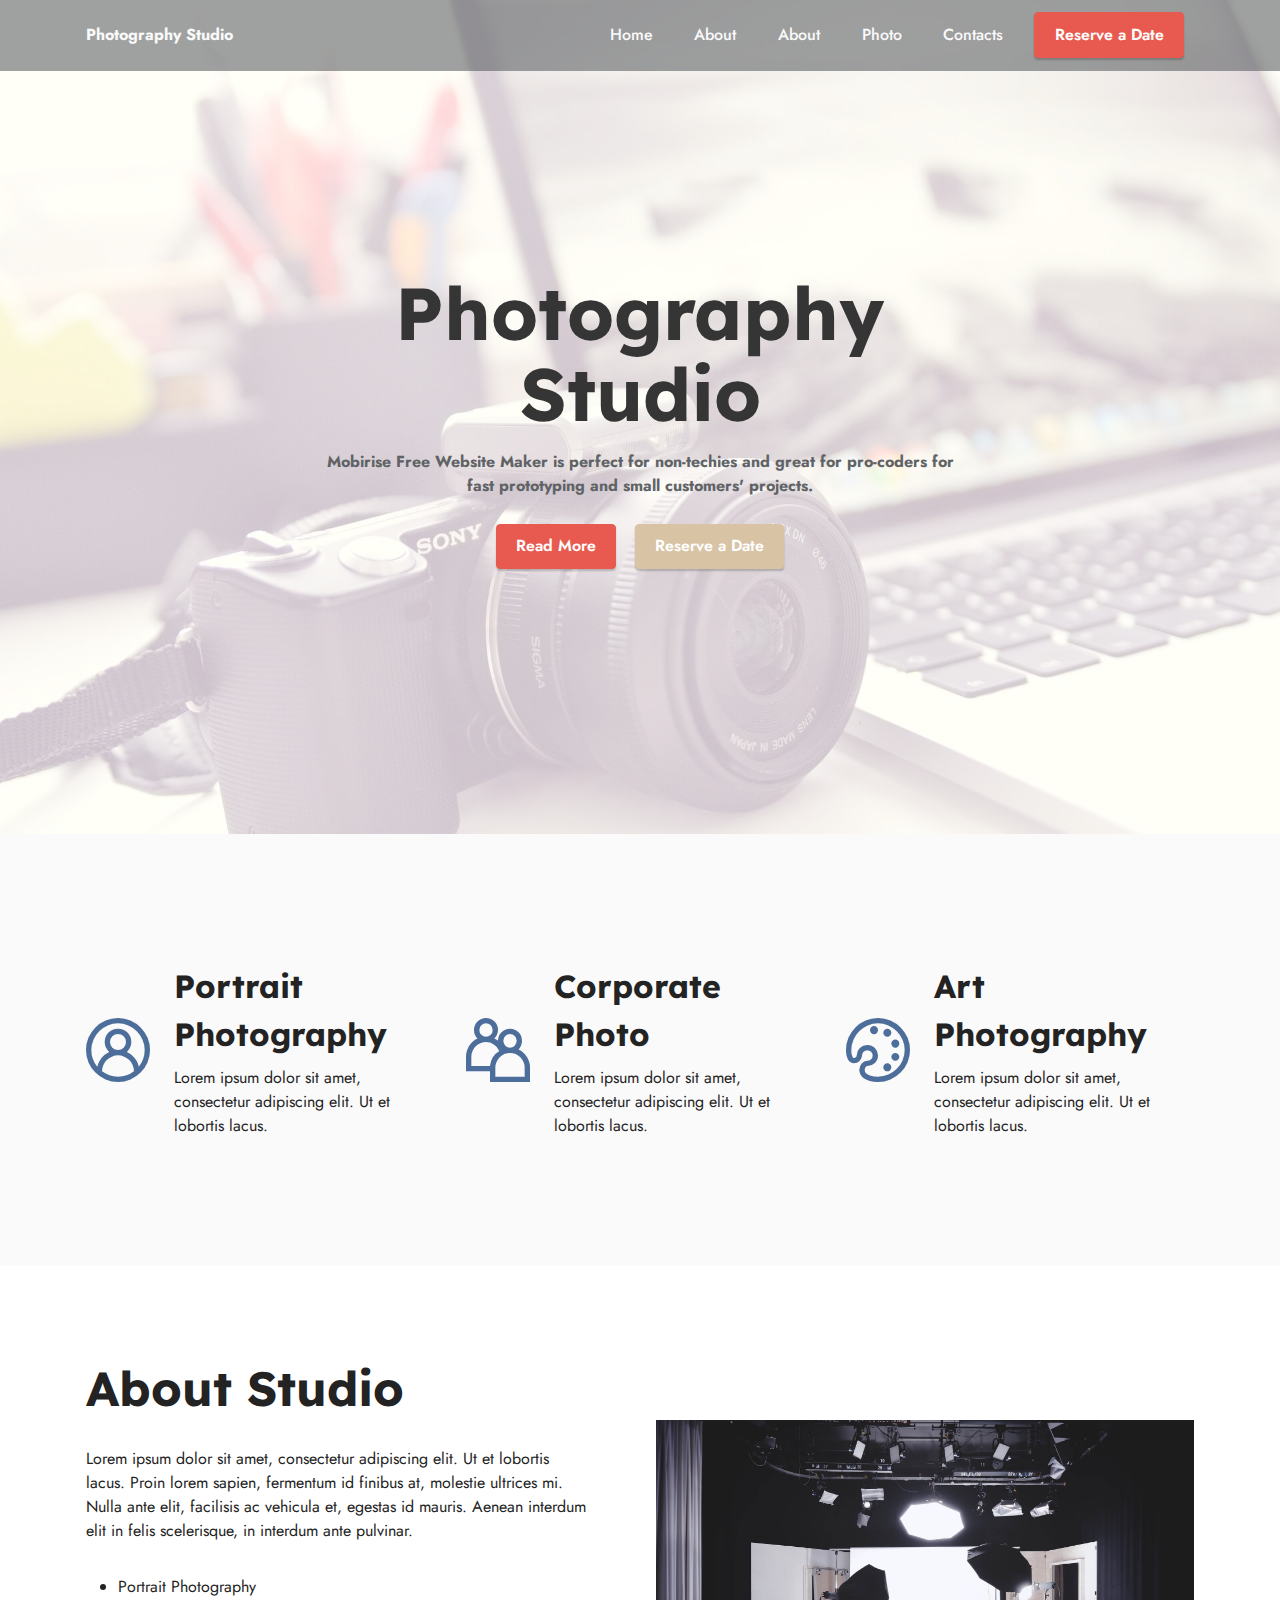
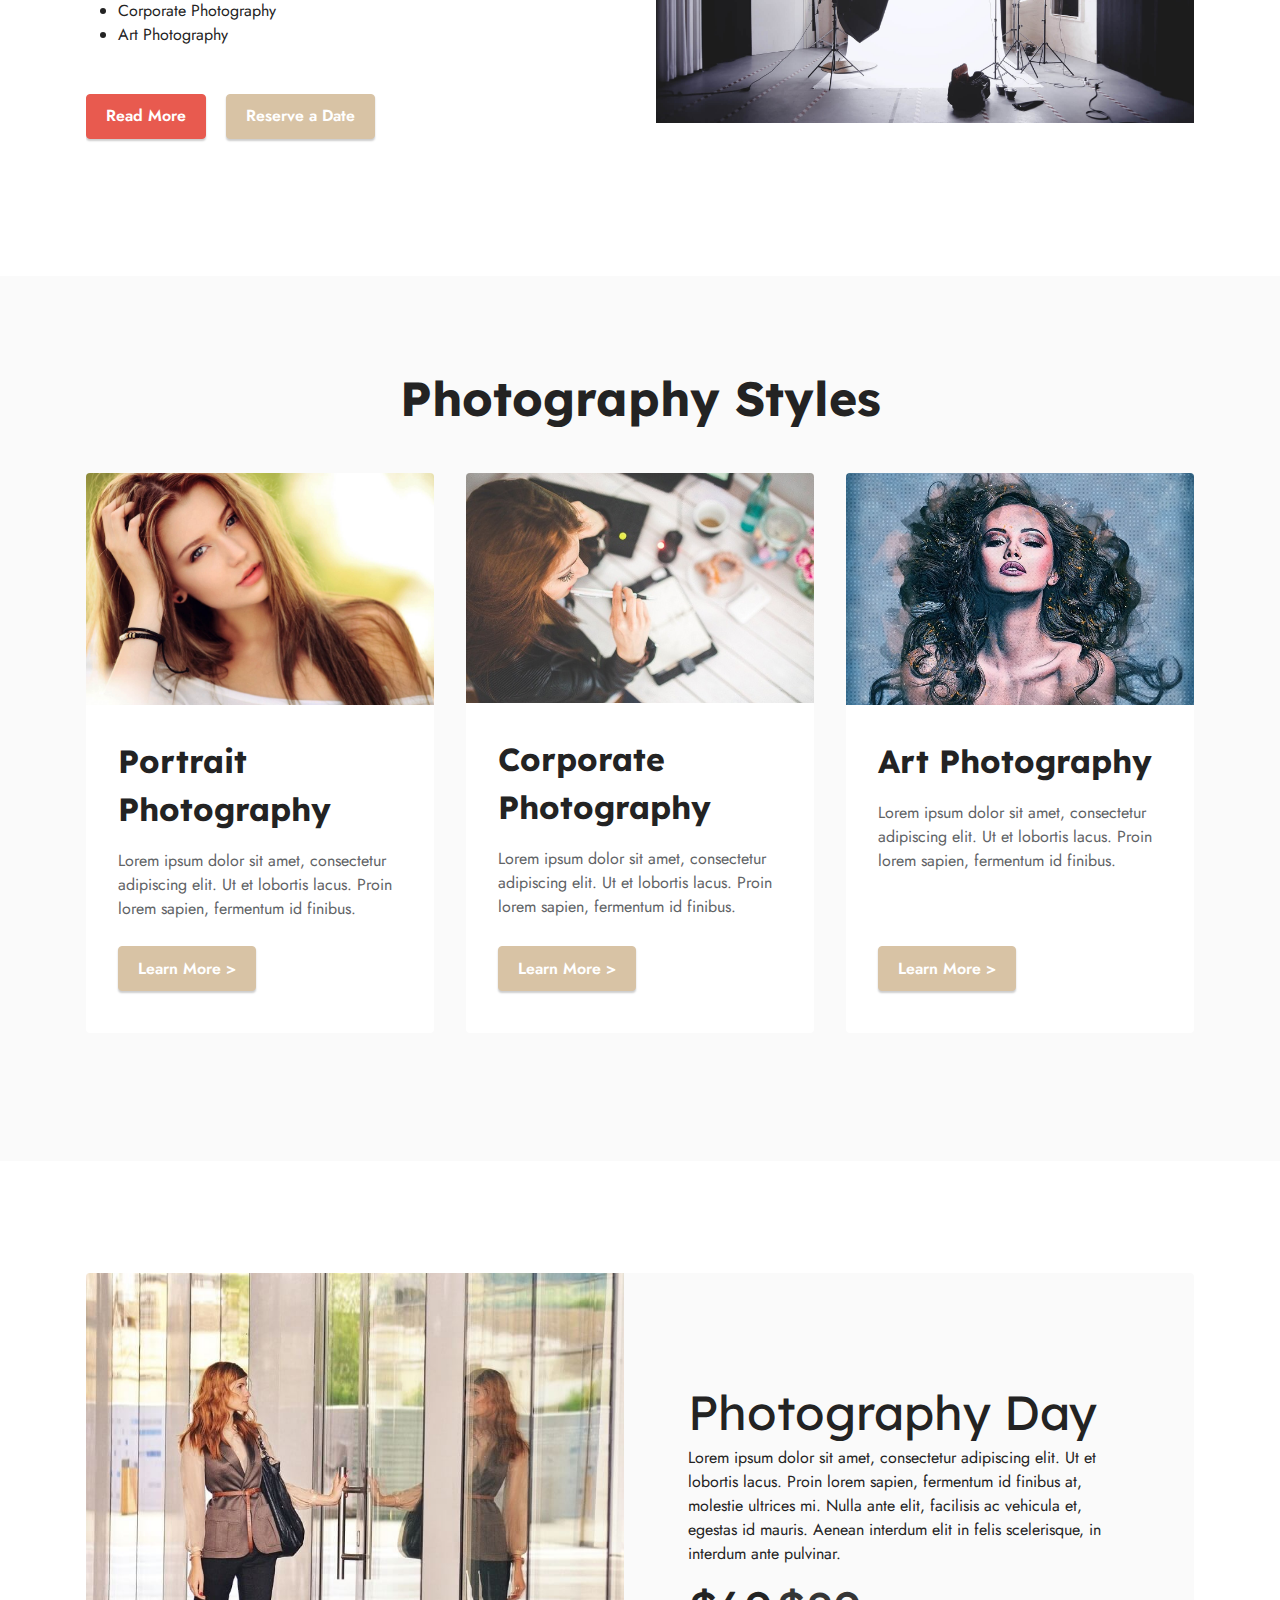
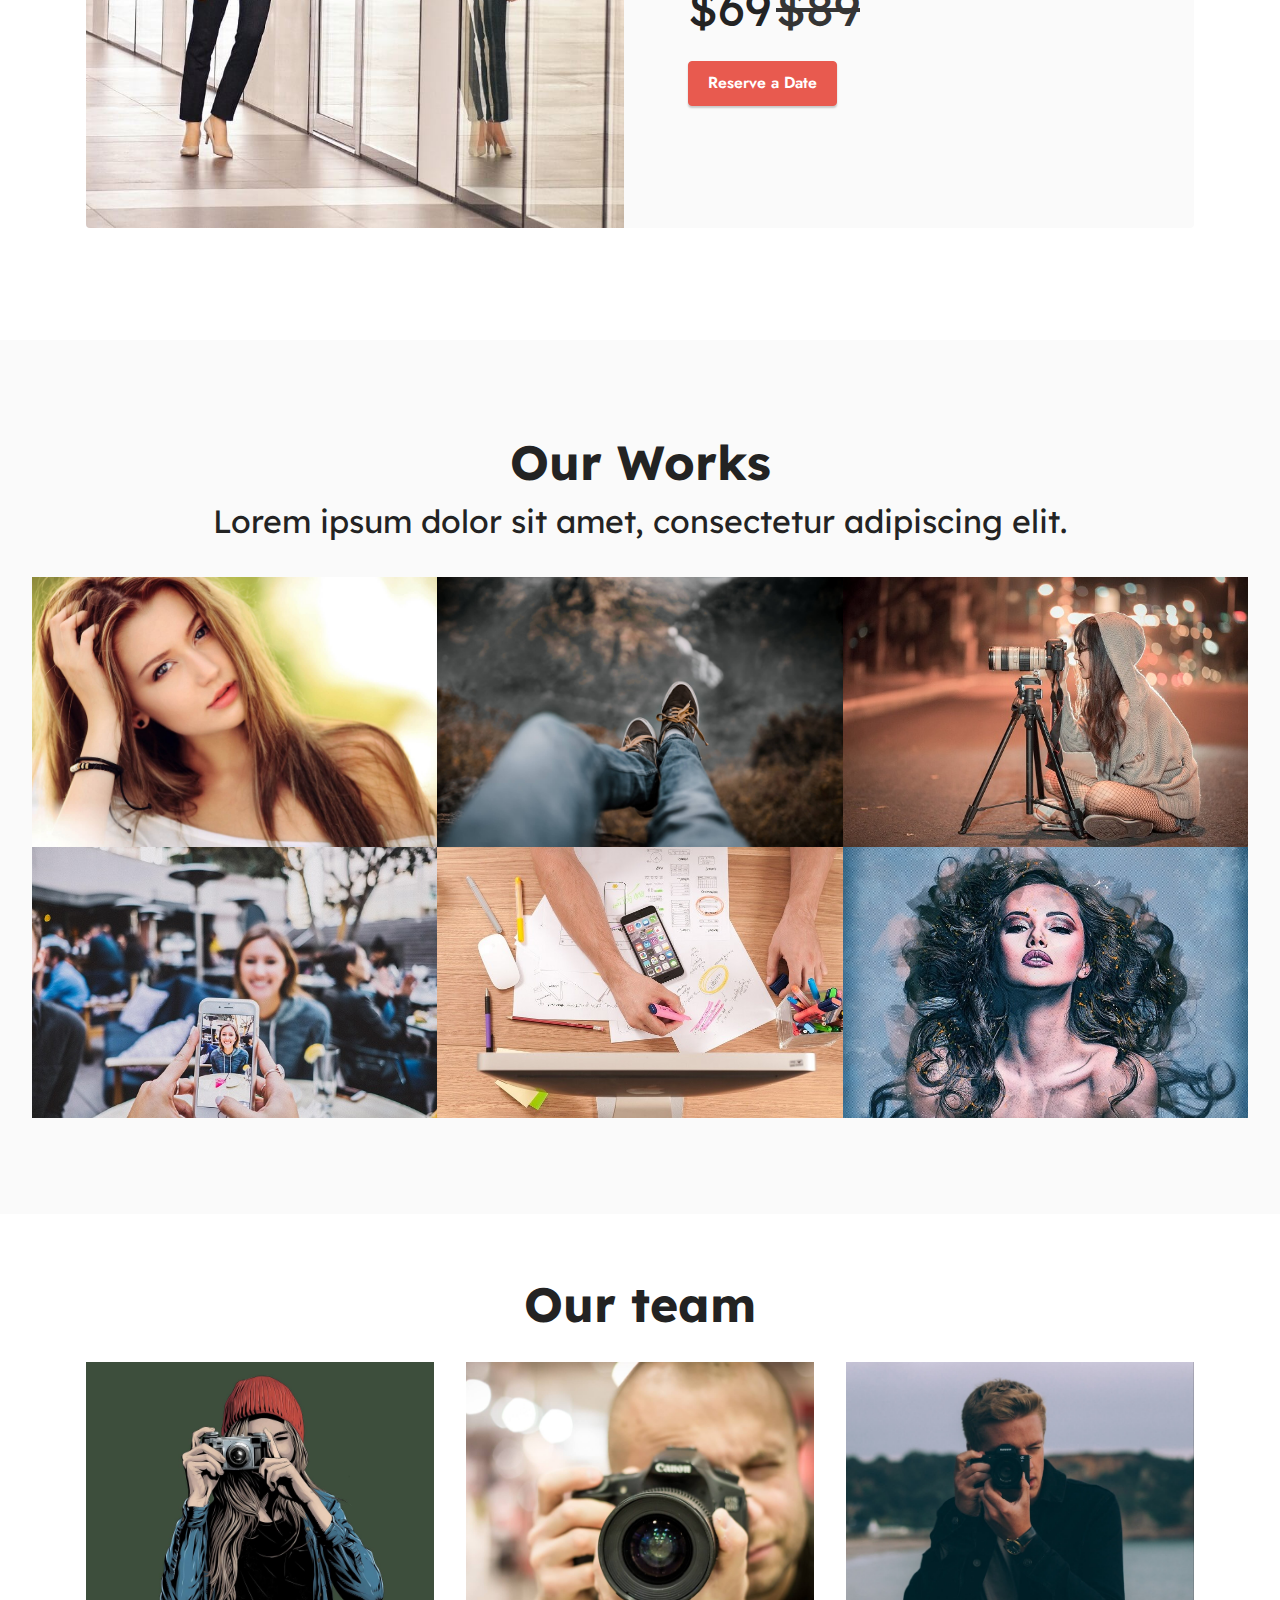
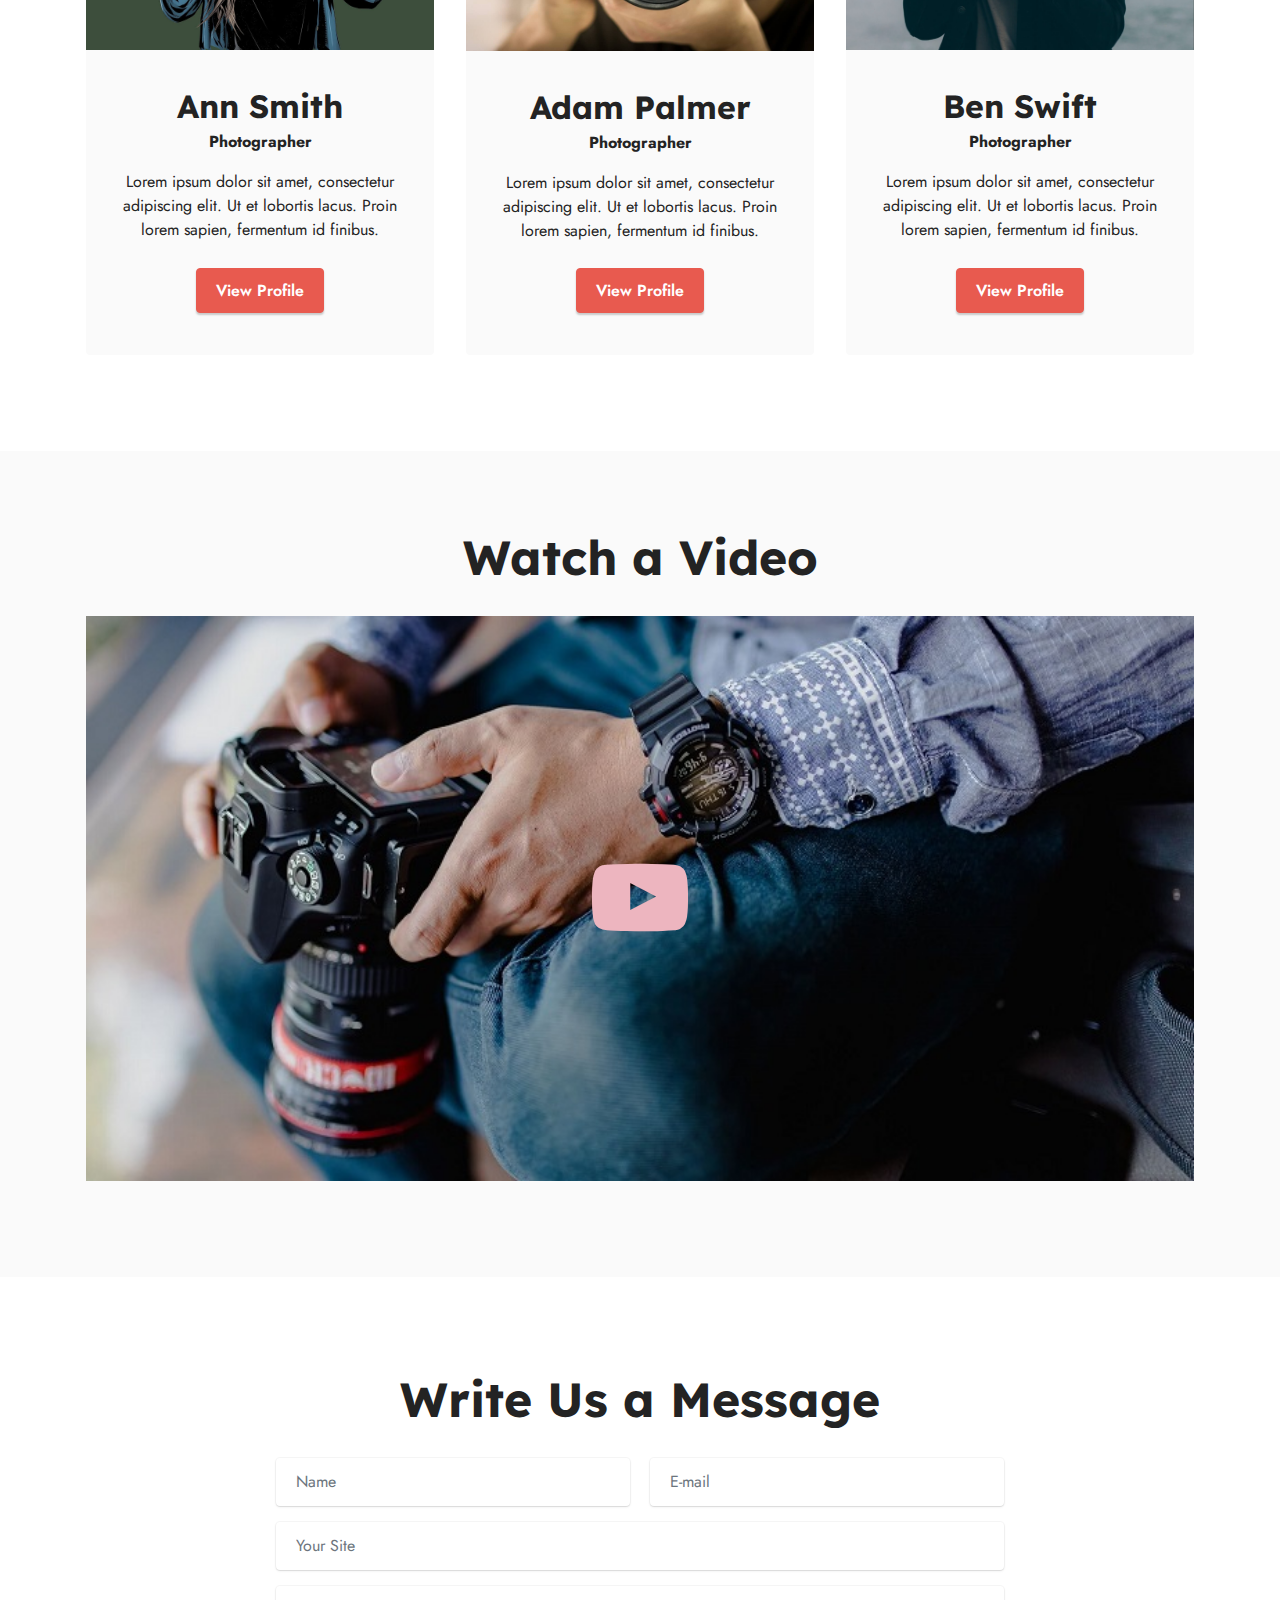
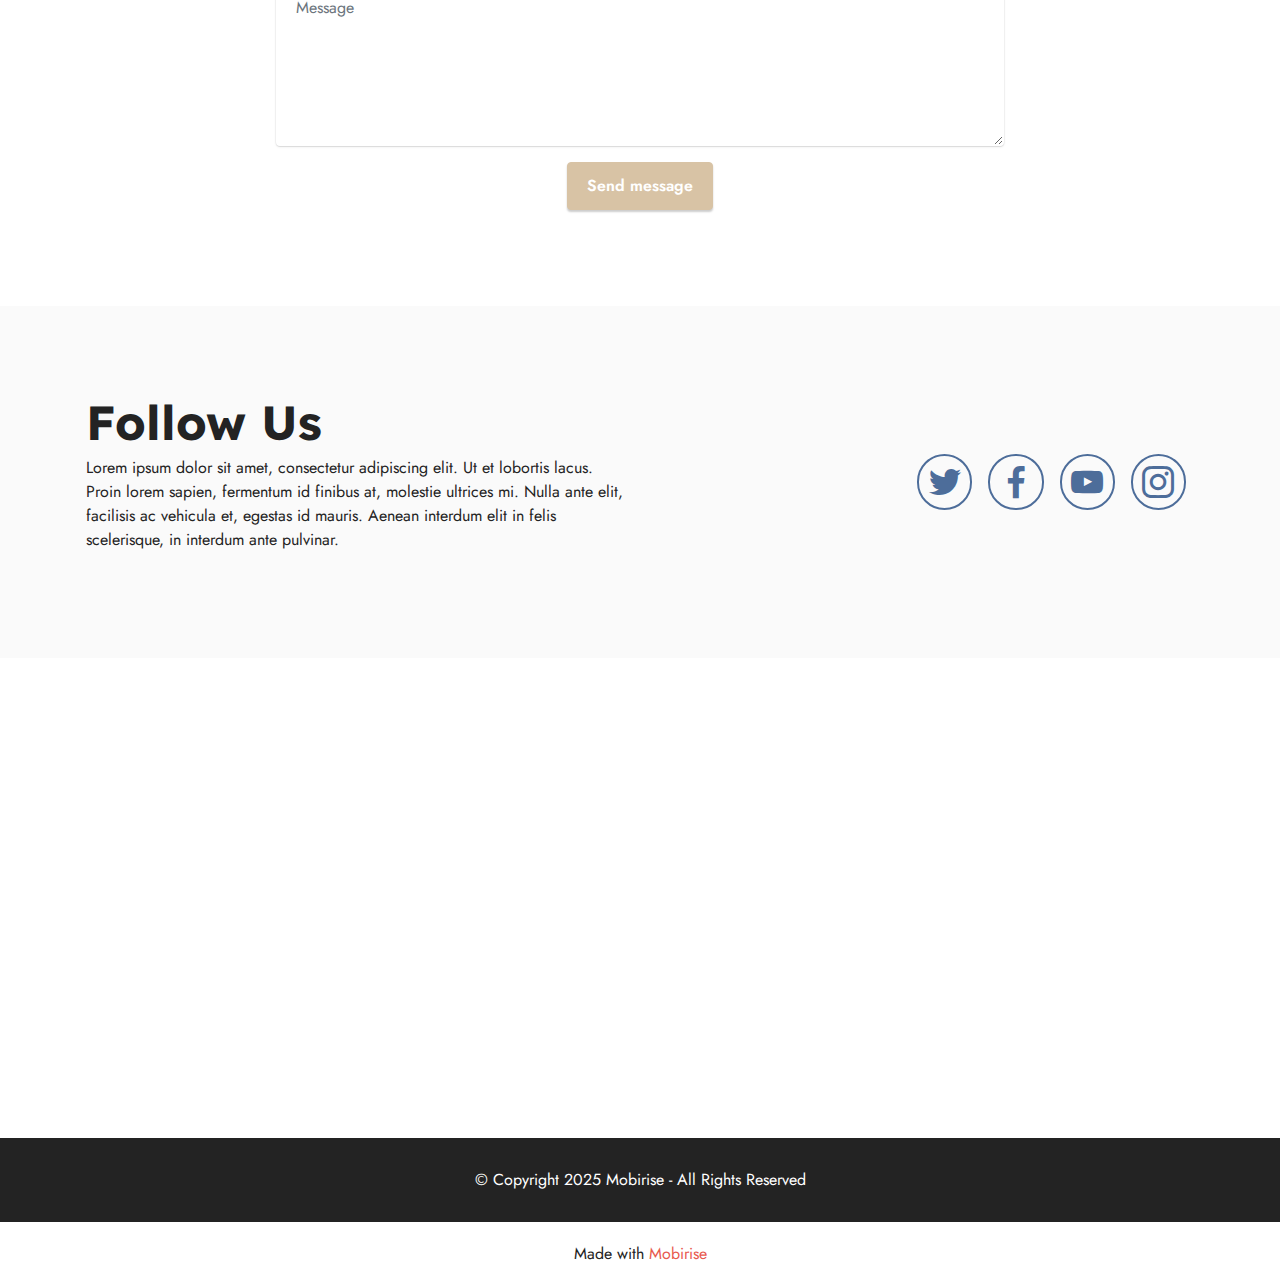
<file: page1.html>
<!DOCTYPE html>
<html  >
<head>
  <!-- Site made with Mobirise Website Builder v5.6.8, https://mobirise.com -->
  <meta charset="UTF-8">
  <meta http-equiv="X-UA-Compatible" content="IE=edge">
  <meta name="generator" content="Mobirise v5.6.8, mobirise.com">
  <meta name="twitter:card" content="summary_large_image"/>
  <meta name="twitter:image:src" content="">
  <meta property="og:image" content="">
  <meta name="twitter:title" content="Page 1">
  <meta name="viewport" content="width=device-width, initial-scale=1, minimum-scale=1">
  <link rel="shortcut icon" href="assets/images/logo.png" type="image/x-icon">
  <meta name="description" content="">
  
  
  <title>Page 1</title>
  <link rel="stylesheet" href="assets/web/assets/mobirise-icons2/mobirise2.css">
  <link rel="stylesheet" href="assets/bootstrap/css/bootstrap.min.css">
  <link rel="stylesheet" href="assets/bootstrap/css/bootstrap-grid.min.css">
  <link rel="stylesheet" href="assets/bootstrap/css/bootstrap-reboot.min.css">
  <link rel="stylesheet" href="assets/dropdown/css/style.css">
  <link rel="stylesheet" href="assets/socicon/css/styles.css">
  <link rel="stylesheet" href="assets/theme/css/style.css">
  <link rel="preload" href="https://fonts.googleapis.com/css?family=Lexend:100,200,300,400,500,600,700,800,900&display=swap" as="style" onload="this.onload=null;this.rel='stylesheet'">
  <noscript><link rel="stylesheet" href="https://fonts.googleapis.com/css?family=Lexend:100,200,300,400,500,600,700,800,900&display=swap"></noscript>
  <link rel="preload" href="https://fonts.googleapis.com/css?family=Jost:100,200,300,400,500,600,700,800,900,100i,200i,300i,400i,500i,600i,700i,800i,900i&display=swap" as="style" onload="this.onload=null;this.rel='stylesheet'">
  <noscript><link rel="stylesheet" href="https://fonts.googleapis.com/css?family=Jost:100,200,300,400,500,600,700,800,900,100i,200i,300i,400i,500i,600i,700i,800i,900i&display=swap"></noscript>
  <link rel="preload" as="style" href="assets/mobirise/css/mbr-additional.css"><link rel="stylesheet" href="assets/mobirise/css/mbr-additional.css" type="text/css">
  
  
  
  
</head>
<body>
  
  <section data-bs-version="5.1" class="menu menu1 cid-sFGMsvHDIa" once="menu" id="menu1-1">
    

    <nav class="navbar navbar-dropdown navbar-expand-lg">
        <div class="container">
            <div class="navbar-brand">
                
                <span class="navbar-caption-wrap"><a class="navbar-caption text-white display-7" href="https://mobiri.se">Photography Studio</a></span>
            </div>
            <button class="navbar-toggler" type="button" data-toggle="collapse" data-bs-toggle="collapse" data-target="#navbarSupportedContent" data-bs-target="#navbarSupportedContent" aria-controls="navbarNavAltMarkup" aria-expanded="false" aria-label="Toggle navigation">
                <div class="hamburger">
                    <span></span>
                    <span></span>
                    <span></span>
                    <span></span>
                </div>
            </button>
            <div class="collapse navbar-collapse" id="navbarSupportedContent">
                <ul class="navbar-nav nav-dropdown" data-app-modern-menu="true"><li class="nav-item"><a class="nav-link link text-white text-primary display-7" href="#top">Home</a></li><li class="nav-item"><a class="nav-link link text-white text-primary display-7" href="index.html#features12-6">About</a></li><li class="nav-item"><a class="nav-link link text-white text-primary display-7" href="index.html#features12-6">About</a></li>
                    <li class="nav-item"><a class="nav-link link text-white text-primary display-7" href="index.html#features3-4">Photo</a></li>
                    <li class="nav-item"><a class="nav-link link text-white text-primary display-7" href="index.html#form5-d">Contacts</a>
                    </li></ul>
                
                <div class="navbar-buttons mbr-section-btn"><a class="btn btn-primary display-4" href="https://mobiri.se">Reserve a Date</a></div>
            </div>
        </div>
    </nav>
</section>

<section data-bs-version="5.1" class="header1 cid-sFGMfPD7iT" id="header1-0">

    

    <div class="mbr-overlay" style="opacity: 0.7; background-color: rgb(255, 255, 255);"></div>

    <div class="container">
        <div class="row justify-content-center">
            <div class="col-12 col-lg-7">
                <h1 class="mbr-section-title mbr-fonts-style mb-3 display-1"><strong>Photography Studio</strong></h1>
                
                <p class="mbr-text mbr-fonts-style display-7"><strong>
                    Mobirise Free Website Maker is perfect for non-techies and great for pro-coders for fast prototyping and small customers' projects.</strong></p>
                <div class="mbr-section-btn mt-3"><a class="btn btn-primary display-4" href="index.html#features12-6">Read More</a> <a class="btn btn-secondary display-4" href="https://mobiri.se">Reserve a Date</a></div>
            </div>
        </div>
    </div>
</section>

<section data-bs-version="5.1" class="features14 cid-sFGNHRkFsi" id="features15-5">

    
    
    <div class="container">
        <div class="row justify-content-center">
            <div class="card col-12 col-md-6 col-lg-4">
                <div class="card-wrapper">
                    <span class="mbr-iconfont m-auto mobi-mbri-user-2 mobi-mbri"></span>
                    <div class="card-box">
                        <h4 class="card-title mbr-fonts-style mb-2 display-5"><strong>Portrait Photography</strong></h4>
                        <h5 class="card-text mbr-fonts-style display-4">Lorem ipsum dolor sit amet, consectetur adipiscing elit. Ut et lobortis lacus.</h5>
                    </div>
                </div>
            </div>
            <div class="card col-12 col-md-6 col-lg-4">
                <div class="card-wrapper">
                    <span class="mbr-iconfont m-auto mobi-mbri-users mobi-mbri"></span>
                    <div class="card-box">
                        <h4 class="card-title mbr-fonts-style mb-2 display-5"><strong>Corporate Photo</strong></h4>
                        <h5 class="card-text mbr-fonts-style display-4">Lorem ipsum dolor sit amet, consectetur adipiscing elit. Ut et lobortis lacus.</h5>
                    </div>
                </div>
            </div>
            <div class="card col-12 col-md-6 col-lg-4">
                <div class="card-wrapper">
                    <span class="mbr-iconfont m-auto mobi-mbri-change-style mobi-mbri"></span>
                    <div class="card-box">
                        <h4 class="card-title mbr-fonts-style mb-2 display-5"><strong>Art Photography</strong></h4>
                        <h5 class="card-text mbr-fonts-style display-4">Lorem ipsum dolor sit amet, consectetur adipiscing elit. Ut et lobortis lacus.</h5>
                    </div>

                </div>
            </div>
            
        </div>
    </div>
</section>

<section data-bs-version="5.1" class="features11 cid-sFGOTvnvck" id="features12-6">

    
    
    <div class="container">
        <div class="row align-items-center">
            <div class="col-12 col-lg">
                <div class="card-wrapper">
                    <div class="card-box">
                        <h4 class="card-title mbr-fonts-style mb-4 display-2">
                            <strong>About Studio</strong></h4>
                        <p class="mbr-text mbr-fonts-style mb-4 display-7">
                            Lorem ipsum dolor sit amet, consectetur adipiscing elit. Ut et lobortis lacus. Proin lorem sapien, fermentum id finibus at, molestie ultrices mi. Nulla ante elit, facilisis ac vehicula et, egestas id mauris. Aenean interdum elit in felis scelerisque, in interdum ante pulvinar.<br></p>
                        <div class="mbr-text mbr-fonts-style counter-container display-7">
                            <ul>
                                <li>Portrait Photography</li><li>Corporate Photography</li><li>Art Photography</li>
                            </ul>
                        </div>
                        <div class="mbr-section-btn mb-4"><a class="btn btn-primary display-4" href="https://mobiri.se">Read More</a> <a class="btn btn-secondary display-4" href="https://mobiri.se">Reserve a Date</a></div>
                    </div>
                </div>
            </div>
            <div class="col-12 col-lg-6 md-pb">
                <div class="image-wrapper">
                    <img src="assets/images/mbr-2.jpg" alt="Mobirise Website Builder">
                </div>
            </div>
        </div>
    </div>
</section>

<section data-bs-version="5.1" class="features3 cid-sFGNGNNW5A" id="features3-4">
    
    
    <div class="container">
        <div class="mbr-section-head">
            <h4 class="mbr-section-title mbr-fonts-style align-center mb-5 display-2"><strong>Photography Styles</strong></h4>
            
        </div>
        <div class="row mt-4">
            <div class="item features-image сol-12 col-md-6 col-lg-4">
                <div class="item-wrapper">
                    <div class="item-img">
                        <img src="assets/images/mbr-6.jpeg" alt="Mobirise Website Builder">
                    </div>
                    <div class="item-content">
                        <h5 class="item-title mbr-fonts-style display-5"><strong>Portrait Photography</strong></h5>
                        
                        <p class="mbr-text mbr-fonts-style mt-3 display-7">Lorem ipsum dolor sit amet, consectetur adipiscing elit. Ut et lobortis lacus. Proin lorem sapien, fermentum id finibus.</p>
                    </div>
                    <div class="mbr-section-btn item-footer mt-2"><a href="" class="btn item-btn btn-secondary display-7" target="_blank">Learn More
                            &gt;</a></div>
                </div>
            </div>
            <div class="item features-image сol-12 col-md-6 col-lg-4">
                <div class="item-wrapper">
                    <div class="item-img">
                        <img src="assets/images/mbr-4.jpeg" alt="Mobirise Website Builder">
                    </div>
                    <div class="item-content">
                        <h5 class="item-title mbr-fonts-style display-5"><div><strong>Corporate Photography</strong></div></h5>
                        
                        <p class="mbr-text mbr-fonts-style mt-3 display-7">Lorem ipsum dolor sit amet, consectetur adipiscing elit. Ut et lobortis lacus. Proin lorem sapien, fermentum id finibus.</p>
                    </div>
                    <div class="mbr-section-btn item-footer mt-2"><a href="" class="btn item-btn btn-secondary display-7" target="_blank">Learn More
                            &gt;</a></div>
                </div>
            </div>
            <div class="item features-image сol-12 col-md-6 col-lg-4">
                <div class="item-wrapper">
                    <div class="item-img">
                        <img src="assets/images/mbr-11.jpeg" alt="Mobirise Website Builder">
                    </div>
                    <div class="item-content">
                        <h5 class="item-title mbr-fonts-style display-5"><div><strong>Art Photography</strong></div></h5>
                        
                        <p class="mbr-text mbr-fonts-style mt-3 display-7">Lorem ipsum dolor sit amet, consectetur adipiscing elit. Ut et lobortis lacus. Proin lorem sapien, fermentum id finibus.<br></p>
                    </div>
                    <div class="mbr-section-btn item-footer mt-2"><a href="" class="btn item-btn btn-secondary display-7" target="_blank">Learn More
                            &gt;</a></div>
                </div>
            </div>
        </div>
    </div>
</section>

<section data-bs-version="5.1" class="features6 cid-sFGS12H2E8" id="features7-7">
    <!---->
    

    
    <div class="container">
        <div class="card-wrapper">
            <div class="row align-items-center">
                <div class="col-12 col-lg-6">
                    <div class="image-wrapper">
                        <img src="assets/images/mbr-3.jpeg" alt="Mobirise Website Builder">
                    </div>
                </div>
                <div class="col-12 col-lg">
                    <div class="text-box">
                        <h5 class="mbr-title mbr-fonts-style display-2">Photography Day</h5>
                        <p class="mbr-text mbr-fonts-style display-7">Lorem ipsum dolor sit amet, consectetur adipiscing elit. Ut et lobortis lacus. Proin lorem sapien, fermentum id finibus at, molestie ultrices mi. Nulla ante elit, facilisis ac vehicula et, egestas id mauris. Aenean interdum elit in felis scelerisque, in interdum ante pulvinar.</p>
                        <div class="cost">
                            <span class="currentcost mbr-fonts-style pr-2 display-2">$69</span>
                            <span class="oldcost mbr-fonts-style display-2">$89</span>
                        </div>
                        <div class="mbr-section-btn pt-3"><a href="https://mobiri.se" class="btn btn-primary display-4">Reserve a Date</a></div>
                    </div>
                </div>
            </div>
        </div>
    </div>
</section>

<section data-bs-version="5.1" class="gallery4 mbr-gallery cid-sFGSX04rSl" id="gallery4-b">
    

    

    <div class="container-fluid">
        <div class="mbr-section-head">
            <h3 class="mbr-section-title mbr-fonts-style align-center m-0 display-2"><strong>Our Works</strong></h3>
            <h4 class="mbr-section-subtitle mbr-fonts-style align-center mb-0 mt-2 display-5">Lorem ipsum dolor sit amet, consectetur adipiscing elit.</h4>
        </div>
        <div class="row mbr-gallery mt-4">
            <div class="col-12 col-md-6 col-lg-4 item gallery-image">
                <div class="item-wrapper" data-toggle="modal" data-bs-toggle="modal" data-target="#tIoJKzWSL0-modal" data-bs-target="#tIoJKzWSL0-modal">
                    <img class="w-100" src="assets/images/mbr-6.jpeg" alt="Mobirise Website Builder" data-slide-to="0" data-bs-slide-to="0" data-target="#lb-tIoJKzWSL0" data-bs-target="#lb-tIoJKzWSL0">
                    <div class="icon-wrapper">
                        <span class="mobi-mbri mobi-mbri-search mbr-iconfont mbr-iconfont-btn"></span>
                    </div>
                </div>
                
            </div>
            <div class="col-12 col-md-6 col-lg-4 item gallery-image">
                <div class="item-wrapper" data-toggle="modal" data-bs-toggle="modal" data-target="#tIoJKzWSL0-modal" data-bs-target="#tIoJKzWSL0-modal">
                    <img class="w-100" src="assets/images/mbr-5.jpg" alt="Mobirise Website Builder" data-slide-to="1" data-bs-slide-to="1" data-target="#lb-tIoJKzWSL0" data-bs-target="#lb-tIoJKzWSL0">
                    <div class="icon-wrapper">
                        <span class="mobi-mbri mobi-mbri-search mbr-iconfont mbr-iconfont-btn"></span>
                    </div>
                </div>
                
            </div>
            <div class="col-12 col-md-6 col-lg-4 item gallery-image">
                <div class="item-wrapper" data-toggle="modal" data-bs-toggle="modal" data-target="#tIoJKzWSL0-modal" data-bs-target="#tIoJKzWSL0-modal">
                    <img class="w-100" src="assets/images/mbr-7.jpg" alt="Mobirise Website Builder" data-slide-to="2" data-bs-slide-to="2" data-target="#lb-tIoJKzWSL0" data-bs-target="#lb-tIoJKzWSL0">
                    <div class="icon-wrapper">
                        <span class="mobi-mbri mobi-mbri-search mbr-iconfont mbr-iconfont-btn"></span>
                    </div>
                </div>
                
            </div>
            <div class="col-12 col-md-6 col-lg-4 item gallery-image">
                <div class="item-wrapper" data-toggle="modal" data-bs-toggle="modal" data-target="#tIoJKzWSL0-modal" data-bs-target="#tIoJKzWSL0-modal">
                    <img class="w-100" src="assets/images/mbr-8.jpg" alt="Mobirise Website Builder" data-slide-to="3" data-bs-slide-to="3" data-target="#lb-tIoJKzWSL0" data-bs-target="#lb-tIoJKzWSL0">
                    <div class="icon-wrapper">
                        <span class="mobi-mbri mobi-mbri-search mbr-iconfont mbr-iconfont-btn"></span>
                    </div>
                </div>
                
            </div><div class="col-12 col-md-6 col-lg-4 item gallery-image">
                <div class="item-wrapper" data-toggle="modal" data-bs-toggle="modal" data-target="#tIoJKzWSL0-modal" data-bs-target="#tIoJKzWSL0-modal">
                    <img class="w-100" src="assets/images/mbr-4.jpg" alt="Mobirise Website Builder" data-slide-to="4" data-bs-slide-to="4" data-target="#lb-tIoJKzWSL0" data-bs-target="#lb-tIoJKzWSL0">
                    <div class="icon-wrapper">
                        <span class="mobi-mbri mobi-mbri-search mbr-iconfont mbr-iconfont-btn"></span>
                    </div>
                </div>
                
            </div><div class="col-12 col-md-6 col-lg-4 item gallery-image">
                <div class="item-wrapper" data-toggle="modal" data-bs-toggle="modal" data-target="#tIoJKzWSL0-modal" data-bs-target="#tIoJKzWSL0-modal">
                    <img class="w-100" src="assets/images/mbr-11.jpeg" alt="Mobirise Website Builder" data-slide-to="5" data-bs-slide-to="5" data-target="#lb-tIoJKzWSL0" data-bs-target="#lb-tIoJKzWSL0">
                    <div class="icon-wrapper">
                        <span class="mobi-mbri mobi-mbri-search mbr-iconfont mbr-iconfont-btn"></span>
                    </div>
                </div>
                
            </div>
        </div>

        <div class="modal mbr-slider" tabindex="-1" role="dialog" aria-hidden="true" id="tIoJKzWSL0-modal">
            <div class="modal-dialog" role="document">
                <div class="modal-content">
                    <div class="modal-body">
                        <div class="carousel slide" id="lb-tIoJKzWSL0" data-interval="5000" data-bs-interval="5000">
                            <div class="carousel-inner">
                                <div class="carousel-item active">
                                    <img class="d-block w-100" src="assets/images/mbr-6.jpeg" alt="Mobirise Website Builder">
                                </div>
                                <div class="carousel-item">
                                    <img class="d-block w-100" src="assets/images/mbr-5.jpg" alt="Mobirise Website Builder">
                                </div>
                                <div class="carousel-item">
                                    <img class="d-block w-100" src="assets/images/mbr-7.jpg" alt="Mobirise Website Builder">
                                </div>
                                <div class="carousel-item">
                                    <img class="d-block w-100" src="assets/images/mbr-8.jpg" alt="Mobirise Website Builder">
                                </div><div class="carousel-item">
                                    <img class="d-block w-100" src="assets/images/mbr-4.jpg" alt="Mobirise Website Builder">
                                </div><div class="carousel-item">
                                    <img class="d-block w-100" src="assets/images/mbr-11.jpeg" alt="Mobirise Website Builder">
                                </div>
                            </div>
                            <ol class="carousel-indicators">
                                <li data-slide-to="0" data-bs-slide-to="0" class="active" data-target="#lb-tIoJKzWSL0" data-bs-target="#lb-tIoJKzWSL0"></li>
                                <li data-slide-to="1" data-bs-slide-to="1" data-target="#lb-tIoJKzWSL0" data-bs-target="#lb-tIoJKzWSL0"></li>
                                <li data-slide-to="2" data-bs-slide-to="2" data-target="#lb-tIoJKzWSL0" data-bs-target="#lb-tIoJKzWSL0"></li>
                                <li data-slide-to="3" data-bs-slide-to="3" data-target="#lb-tIoJKzWSL0" data-bs-target="#lb-tIoJKzWSL0"></li><li data-slide-to="4" data-bs-slide-to="4" data-target="#lb-tIoJKzWSL0" data-bs-target="#lb-tIoJKzWSL0"></li><li data-slide-to="5" data-bs-slide-to="5" data-target="#lb-tIoJKzWSL0" data-bs-target="#lb-tIoJKzWSL0"></li>
                            </ol>
                            <a role="button" href="" class="close" data-dismiss="modal" data-bs-dismiss="modal" aria-label="Close">
                            </a>
                            <a class="carousel-control-prev carousel-control" role="button" data-slide="prev" data-bs-slide="prev" href="#lb-tIoJKzWSL0">
                                <span class="mobi-mbri mobi-mbri-arrow-prev" aria-hidden="true"></span>
                                <span class="sr-only visually-hidden">Previous</span>
                            </a>
                            <a class="carousel-control-next carousel-control" role="button" data-slide="next" data-bs-slide="next" href="#lb-tIoJKzWSL0">
                                <span class="mobi-mbri mobi-mbri-arrow-next" aria-hidden="true"></span>
                                <span class="sr-only visually-hidden">Next</span>
                            </a>
                        </div>
                    </div>
                </div>
            </div>
        </div>
    </div>
</section>

<section data-bs-version="5.1" class="team1 cid-sFGSUpvomC" id="team1-a">
    

    
    <div class="container">
        <div class="row justify-content-center">
            <div class="col-12">
                <h3 class="mbr-section-title mbr-fonts-style align-center mb-4 display-2">
                    <strong>Our team</strong>
                </h3>
                
            </div>
            <div class="col-sm-6 col-lg-4">
                <div class="card-wrap">
                    <div class="image-wrap">
                        <img src="assets/images/mbr-15.jpeg" alt="Mobirise Website Builder">
                    </div>
                    <div class="content-wrap">
                        <h5 class="mbr-section-title card-title mbr-fonts-style align-center m-0 display-5">
                            <strong>Ann Smith</strong>
                        </h5>
                        <h6 class="mbr-role mbr-fonts-style align-center mb-3 display-4">
                            <strong>Photographer</strong></h6>
                        <p class="card-text mbr-fonts-style align-center display-7">
                            Lorem ipsum dolor sit amet, consectetur adipiscing elit. Ut et lobortis lacus. Proin lorem sapien, fermentum id finibus.</p>
                        
                        <div class="mbr-section-btn card-btn align-center">
                            <a class="btn btn-primary display-4" href="https://mobiri.se">View
                                Profile</a>
                        </div>
                    </div>
                </div>
            </div>

            <div class="col-sm-6 col-lg-4">
                <div class="card-wrap">
                    <div class="image-wrap">
                        <img src="assets/images/mbr-16.jpeg" alt="Mobirise Website Builder">
                    </div>
                    <div class="content-wrap">
                        <h5 class="mbr-section-title card-title mbr-fonts-style align-center m-0 display-5">
                            <strong>Adam Palmer</strong>
                        </h5>
                        <h6 class="mbr-role mbr-fonts-style align-center mb-3 display-4">
                            <strong>Photographer</strong>
                        </h6>
                        <p class="card-text mbr-fonts-style align-center display-7">
                            Lorem ipsum dolor sit amet, consectetur adipiscing elit. Ut et lobortis lacus. Proin lorem sapien, fermentum id finibus.
                        </p>
                        
                        <div class="mbr-section-btn card-btn align-center">
                            <a class="btn btn-primary display-4" href="https://mobiri.se">View
                                Profile</a>
                        </div>
                    </div>
                </div>
            </div>

            <div class="col-sm-6 col-lg-4">
                <div class="card-wrap">
                    <div class="image-wrap">
                        <img src="assets/images/mbr-20.jpeg" alt="Mobirise Website Builder">
                    </div>
                    <div class="content-wrap">
                        <h5 class="mbr-section-title card-title mbr-fonts-style align-center m-0 display-5">
                            <strong>Ben Swift</strong>
                        </h5>
                        <h6 class="mbr-role mbr-fonts-style align-center mb-3 display-4">
                            <strong>Photographer</strong>
                        </h6>
                        <p class="card-text mbr-fonts-style align-center display-7">
                            Lorem ipsum dolor sit amet, consectetur adipiscing elit. Ut et lobortis lacus. Proin lorem sapien, fermentum id finibus.
                        </p>
                        
                        <div class="mbr-section-btn card-btn align-center">
                            <a class="btn btn-primary display-4" href="https://mobiri.se">View
                                Profile</a>
                        </div>
                    </div>
                </div>
            </div>

            
        </div>
    </div>
</section>

<section data-bs-version="5.1" class="video1 cid-sFGThwwRWM" id="video1-e">
    
    
    <div class="align-center container">
        <div class="mbr-section-head">
            <h4 class="mbr-section-title mbr-fonts-style mb-0 display-2">
                <strong>Watch a Video</strong></h4>
            
        </div>
        <div class="row justify-content-center mt-4">
            <div class="col-12 col-lg-12">
                <div class="box">
                    <div class="mbr-media show-modal align-center" data-modal=".modalWindow">
                        <img src="assets/images/mbr-12.jpeg" alt="Mobirise Website Builder">
                        <div class="icon-wrap">
                            <a class="text-primary" href="#"><span class="mbr-iconfont socicon-youtube socicon" style="color: rgb(237, 181, 191); fill: rgb(237, 181, 191);"></span></a>
                        </div>
                    </div>
                </div>
            </div>
        </div>
    </div>
    <div>
        <div class="modalWindow" style="display: none;">
            <div class="modalWindow-container">
                <div class="modalWindow-video-container">
                    <div class="modalWindow-video">
                        <iframe width="100%" height="100%" frameborder="0" allowfullscreen="1" data-src="https://www.youtube.com/watch?v=VA8PzkQa8d8"></iframe>
                    </div>
                    <a class="close" role="button" data-dismiss="modal" data-bs-dismiss="modal">
                        <span aria-hidden="true" class="mbr-iconfont mobi-mbri-close mobi-mbri closeModal"></span>
                        <span class="sr-only visually-hidden">Close</span>
                    </a>
                </div>
            </div>
        </div>
    </div>
</section>

<section data-bs-version="5.1" class="form5 cid-sFGTcFRqw0" id="form5-d">
    
    
    <div class="container">
        <div class="mbr-section-head">
            <h3 class="mbr-section-title mbr-fonts-style align-center mb-0 display-2">
                <strong>Write Us a Message</strong></h3>
            
        </div>
        <div class="row justify-content-center mt-4">
            <div class="col-lg-8 mx-auto mbr-form" data-form-type="formoid">
                <form action="https://mobirise.eu/" method="POST" class="mbr-form form-with-styler" data-form-title="Form Name"><input type="hidden" name="email" data-form-email="true" value="xLMSg6qdFhV5p3DytT23uooyuC1WZ1u4+ffHx9MMHQXQ/C0YeP8GkkBsNNzG3tsEeJ+X4zc6xcwC55n0rWvuK5t0NhV6mn4Ag8lRN8ykpJSYlCmiC3sSO6+HTJvuWrF8">
                    <div class="row">
                        <div hidden="hidden" data-form-alert="" class="alert alert-success col-12">Thanks for filling out
                            the form!</div>
                        <div hidden="hidden" data-form-alert-danger="" class="alert alert-danger col-12">Oops...! some
                            problem!</div>
                    </div>
                    <div class="dragArea row">
                        <div class="col-md col-sm-12 form-group mb-3" data-for="name">
                            <input type="text" name="name" placeholder="Name" data-form-field="name" class="form-control" value="" id="name-form5-d">
                        </div>
                        <div class="col-md col-sm-12 form-group mb-3" data-for="email">
                            <input type="email" name="email" placeholder="E-mail" data-form-field="email" class="form-control" value="" id="email-form5-d">
                        </div>
                        <div class="col-12 form-group mb-3" data-for="url">
                            <input type="url" name="url" placeholder="Your Site" data-form-field="url" class="form-control" value="" id="url-form5-d">
                        </div>
                        <div class="col-12 form-group mb-3" data-for="textarea">
                            <textarea name="textarea" placeholder="Message" data-form-field="textarea" class="form-control" id="textarea-form5-d"></textarea>
                        </div>
                        <div class="col-lg-12 col-md-12 col-sm-12 align-center mbr-section-btn"><button type="submit" class="btn btn-secondary display-4">Send message</button></div>
                    </div>
                </form>
            </div>
        </div>
    </div>
</section>

<section data-bs-version="5.1" class="contacts4 cid-sFGVxOqzIN" id="contacts4-f">

    

    

    <div class="container">
        <div class="row align-items-center justify-content-center">
            <div class="text-content col-12 col-md-6">
                <h2 class="mbr-section-title mbr-fonts-style display-2">
                    <strong>Follow Us</strong>
                </h2>
                <p class="mbr-text mbr-fonts-style display-7">Lorem ipsum dolor sit amet, consectetur adipiscing elit. Ut et lobortis lacus. Proin lorem sapien, fermentum id finibus at, molestie ultrices mi. Nulla ante elit, facilisis ac vehicula et, egestas id mauris. Aenean interdum elit in felis scelerisque, in interdum ante pulvinar.</p>
            </div>
            <div class="icons d-flex align-items-center col-12 col-md-6 justify-content-end mt-md-0 mt-2 flex-wrap">
                <a href="https://twitter.com/mobirise" target="_blank">
                    <span class="socicon-twitter socicon mbr-iconfont mbr-iconfont-social"></span>
                </a>
                <a href="https://www.facebook.com/pages/Mobirise/1616226671953247" target="_blank">
                    <span class="socicon-facebook socicon mbr-iconfont mbr-iconfont-social"></span>
                </a>
                <a href="https://www.youtube.com/c/mobirise" target="_blank">
                    <span class="socicon-youtube socicon mbr-iconfont mbr-iconfont-social"></span>
                </a>
                <a href="https://instagram.com/mobirise" target="_blank">
                    <span class="socicon-instagram socicon mbr-iconfont mbr-iconfont-social"></span>
                </a>
                
                
                
                
                
                
            </div>
        </div>
    </div>
    
</section>

<section data-bs-version="5.1" class="map2 cid-sFGSPUeMie" id="map2-9">
    
    
    <div>
        
        <div class="google-map"><iframe frameborder="0" style="border:0" src="https://www.google.com/maps/embed/v1/place?key=AIzaSyCZI5F_k6S1k46ujh0SNrapM89f7mJxd30&amp;q=350 5th Ave, New York, NY 10118" allowfullscreen=""></iframe></div>
    </div>
</section>

<section data-bs-version="5.1" class="footer7 cid-sFGSOnwtIp" once="footers" id="footer7-8">

    

    

    <div class="container">
        <div class="media-container-row align-center mbr-white">
            <div class="col-12">
                <p class="mbr-text mb-0 mbr-fonts-style display-7">
                    © Copyright 2025 Mobirise - All Rights Reserved
                </p>
            </div>
        </div>
    </div>
</section><section class="display-7" style="padding: 0;align-items: center;justify-content: center;flex-wrap: wrap;    align-content: center;display: flex;position: relative;height: 4rem;"><a href="https://mobiri.se/" style="flex: 1 1;height: 4rem;position: absolute;width: 100%;z-index: 1;"><img alt="" style="height: 4rem;" src="[data-uri]"></a><p style="margin: 0;text-align: center;" class="display-7">Made with &#8204;</p><a style="z-index:1" href="https://mobirise.com">Mobirise </a></section><script src="assets/bootstrap/js/bootstrap.bundle.min.js"></script>  <script src="assets/smoothscroll/smooth-scroll.js"></script>  <script src="assets/ytplayer/index.js"></script>  <script src="assets/dropdown/js/navbar-dropdown.js"></script>  <script src="assets/playervimeo/vimeo_player.js"></script>  <script src="assets/sociallikes/social-likes.js"></script>  <script src="assets/theme/js/script.js"></script>  <script src="assets/formoid/formoid.min.js"></script>  
  
  
</body>
</html>
</file>
<file: assets/web/assets/mobirise-icons2/mobirise2.css>
@font-face {
  font-family: 'Moririse2';
  font-display: swap;
  src:  url('mobirise2.eot?f2bix4');
  src:  url('mobirise2.eot?f2bix4#iefix') format('embedded-opentype'),
    url('mobirise2.ttf?f2bix4') format('truetype'),
    url('mobirise2.woff?f2bix4') format('woff'),
    url('mobirise2.svg?f2bix4#mobirise2') format('svg');
  font-weight: normal;
  font-style: normal;
}

[class^="mobi-"], [class*=" mobi-"] {
  /* use !important to prevent issues with browser extensions that change fonts */
  font-family: 'Moririse2' !important;
  speak: none;
  font-style: normal;
  font-weight: normal;
  font-variant: normal;
  text-transform: none;
  line-height: 1;

  /* Better Font Rendering =========== */
  -webkit-font-smoothing: antialiased;
  -moz-osx-font-smoothing: grayscale;
}

.mobi-mbri-add-submenu:before {
  content: "\e900";
}
.mobi-mbri-alert:before {
  content: "\e901";
}
.mobi-mbri-align-center:before {
  content: "\e902";
}
.mobi-mbri-align-justify:before {
  content: "\e903";
}
.mobi-mbri-align-left:before {
  content: "\e904";
}
.mobi-mbri-align-right:before {
  content: "\e905";
}
.mobi-mbri-android:before {
  content: "\e906";
}
.mobi-mbri-apple:before {
  content: "\e907";
}
.mobi-mbri-arrow-down:before {
  content: "\e908";
}
.mobi-mbri-arrow-next:before {
  content: "\e909";
}
.mobi-mbri-arrow-prev:before {
  content: "\e90a";
}
.mobi-mbri-arrow-up:before {
  content: "\e90b";
}
.mobi-mbri-bold:before {
  content: "\e90c";
}
.mobi-mbri-bookmark:before {
  content: "\e90d";
}
.mobi-mbri-bootstrap:before {
  content: "\e90e";
}
.mobi-mbri-briefcase:before {
  content: "\e90f";
}
.mobi-mbri-browse:before {
  content: "\e910";
}
.mobi-mbri-bulleted-list:before {
  content: "\e911";
}
.mobi-mbri-calendar:before {
  content: "\e912";
}
.mobi-mbri-camera:before {
  content: "\e913";
}
.mobi-mbri-cart-add:before {
  content: "\e914";
}
.mobi-mbri-cart-full:before {
  content: "\e915";
}
.mobi-mbri-cash:before {
  content: "\e916";
}
.mobi-mbri-change-style:before {
  content: "\e917";
}
.mobi-mbri-chat:before {
  content: "\e918";
}
.mobi-mbri-clock:before {
  content: "\e919";
}
.mobi-mbri-close:before {
  content: "\e91a";
}
.mobi-mbri-cloud:before {
  content: "\e91b";
}
.mobi-mbri-code:before {
  content: "\e91c";
}
.mobi-mbri-contact-form:before {
  content: "\e91d";
}
.mobi-mbri-credit-card:before {
  content: "\e91e";
}
.mobi-mbri-cursor-click:before {
  content: "\e91f";
}
.mobi-mbri-cust-feedback:before {
  content: "\e920";
}
.mobi-mbri-database:before {
  content: "\e921";
}
.mobi-mbri-delivery:before {
  content: "\e922";
}
.mobi-mbri-desktop:before {
  content: "\e923";
}
.mobi-mbri-devices:before {
  content: "\e924";
}
.mobi-mbri-down:before {
  content: "\e925";
}
.mobi-mbri-download-2:before {
  content: "\e926";
}
.mobi-mbri-download:before {
  content: "\e927";
}
.mobi-mbri-drag-n-drop-2:before {
  content: "\e928";
}
.mobi-mbri-drag-n-drop:before {
  content: "\e929";
}
.mobi-mbri-edit-2:before {
  content: "\e92a";
}
.mobi-mbri-edit:before {
  content: "\e92b";
}
.mobi-mbri-error:before {
  content: "\e92c";
}
.mobi-mbri-extension:before {
  content: "\e92d";
}
.mobi-mbri-features:before {
  content: "\e92e";
}
.mobi-mbri-file:before {
  content: "\e92f";
}
.mobi-mbri-flag:before {
  content: "\e930";
}
.mobi-mbri-folder:before {
  content: "\e931";
}
.mobi-mbri-gift:before {
  content: "\e932";
}
.mobi-mbri-github:before {
  content: "\e933";
}
.mobi-mbri-globe-2:before {
  content: "\e934";
}
.mobi-mbri-globe:before {
  content: "\e935";
}
.mobi-mbri-growing-chart:before {
  content: "\e936";
}
.mobi-mbri-hearth:before {
  content: "\e937";
}
.mobi-mbri-help:before {
  content: "\e938";
}
.mobi-mbri-home:before {
  content: "\e939";
}
.mobi-mbri-hot-cup:before {
  content: "\e93a";
}
.mobi-mbri-idea:before {
  content: "\e93b";
}
.mobi-mbri-image-gallery:before {
  content: "\e93c";
}
.mobi-mbri-image-slider:before {
  content: "\e93d";
}
.mobi-mbri-info:before {
  content: "\e93e";
}
.mobi-mbri-italic:before {
  content: "\e93f";
}
.mobi-mbri-key:before {
  content: "\e940";
}
.mobi-mbri-laptop:before {
  content: "\e941";
}
.mobi-mbri-layers:before {
  content: "\e942";
}
.mobi-mbri-left-right:before {
  content: "\e943";
}
.mobi-mbri-left:before {
  content: "\e944";
}
.mobi-mbri-letter:before {
  content: "\e945";
}
.mobi-mbri-like:before {
  content: "\e946";
}
.mobi-mbri-link:before {
  content: "\e947";
}
.mobi-mbri-lock:before {
  content: "\e948";
}
.mobi-mbri-login:before {
  content: "\e949";
}
.mobi-mbri-logout:before {
  content: "\e94a";
}
.mobi-mbri-magic-stick:before {
  content: "\e94b";
}
.mobi-mbri-map-pin:before {
  content: "\e94c";
}
.mobi-mbri-menu:before {
  content: "\e94d";
}
.mobi-mbri-mobile-2:before {
  content: "\e94e";
}
.mobi-mbri-mobile-horizontal:before {
  content: "\e94f";
}
.mobi-mbri-mobile:before {
  content: "\e950";
}
.mobi-mbri-mobirise:before {
  content: "\e951";
}
.mobi-mbri-more-horizontal:before {
  content: "\e952";
}
.mobi-mbri-more-vertical:before {
  content: "\e953";
}
.mobi-mbri-music:before {
  content: "\e954";
}
.mobi-mbri-new-file:before {
  content: "\e955";
}
.mobi-mbri-numbered-list:before {
  content: "\e956";
}
.mobi-mbri-opened-folder:before {
  content: "\e957";
}
.mobi-mbri-pages:before {
  content: "\e958";
}
.mobi-mbri-paper-plane:before {
  content: "\e959";
}
.mobi-mbri-paperclip:before {
  content: "\e95a";
}
.mobi-mbri-phone:before {
  content: "\e95b";
}
.mobi-mbri-photo:before {
  content: "\e95c";
}
.mobi-mbri-photos:before {
  content: "\e95d";
}
.mobi-mbri-pin:before {
  content: "\e95e";
}
.mobi-mbri-play:before {
  content: "\e95f";
}
.mobi-mbri-plus:before {
  content: "\e960";
}
.mobi-mbri-preview:before {
  content: "\e961";
}
.mobi-mbri-print:before {
  content: "\e962";
}
.mobi-mbri-protect:before {
  content: "\e963";
}
.mobi-mbri-question:before {
  content: "\e964";
}
.mobi-mbri-quote-left:before {
  content: "\e965";
}
.mobi-mbri-quote-right:before {
  content: "\e966";
}
.mobi-mbri-redo:before {
  content: "\e967";
}
.mobi-mbri-refresh:before {
  content: "\e968";
}
.mobi-mbri-responsive-2:before {
  content: "\e969";
}
.mobi-mbri-responsive:before {
  content: "\e96a";
}
.mobi-mbri-right:before {
  content: "\e96b";
}
.mobi-mbri-rocket:before {
  content: "\e96c";
}
.mobi-mbri-sad-face:before {
  content: "\e96d";
}
.mobi-mbri-sale:before {
  content: "\e96e";
}
.mobi-mbri-save:before {
  content: "\e96f";
}
.mobi-mbri-search:before {
  content: "\e970";
}
.mobi-mbri-setting-2:before {
  content: "\e971";
}
.mobi-mbri-setting-3:before {
  content: "\e972";
}
.mobi-mbri-setting:before {
  content: "\e973";
}
.mobi-mbri-share:before {
  content: "\e974";
}
.mobi-mbri-shopping-bag:before {
  content: "\e975";
}
.mobi-mbri-shopping-basket:before {
  content: "\e976";
}
.mobi-mbri-shopping-cart:before {
  content: "\e977";
}
.mobi-mbri-sites:before {
  content: "\e978";
}
.mobi-mbri-smile-face:before {
  content: "\e979";
}
.mobi-mbri-speed:before {
  content: "\e97a";
}
.mobi-mbri-star:before {
  content: "\e97b";
}
.mobi-mbri-success:before {
  content: "\e97c";
}
.mobi-mbri-sun:before {
  content: "\e97d";
}
.mobi-mbri-sun2:before {
  content: "\e97e";
}
.mobi-mbri-tablet-vertical:before {
  content: "\e97f";
}
.mobi-mbri-tablet:before {
  content: "\e980";
}
.mobi-mbri-target:before {
  content: "\e981";
}
.mobi-mbri-timer:before {
  content: "\e982";
}
.mobi-mbri-to-ftp:before {
  content: "\e983";
}
.mobi-mbri-to-local-drive:before {
  content: "\e984";
}
.mobi-mbri-touch-swipe:before {
  content: "\e985";
}
.mobi-mbri-touch:before {
  content: "\e986";
}
.mobi-mbri-trash:before {
  content: "\e987";
}
.mobi-mbri-underline:before {
  content: "\e988";
}
.mobi-mbri-undo:before {
  content: "\e989";
}
.mobi-mbri-unlink:before {
  content: "\e98a";
}
.mobi-mbri-unlock:before {
  content: "\e98b";
}
.mobi-mbri-up-down:before {
  content: "\e98c";
}
.mobi-mbri-up:before {
  content: "\e98d";
}
.mobi-mbri-update:before {
  content: "\e98e";
}
.mobi-mbri-upload-2:before {
  content: "\e98f";
}
.mobi-mbri-upload:before {
  content: "\e990";
}
.mobi-mbri-user-2:before {
  content: "\e991";
}
.mobi-mbri-user:before {
  content: "\e992";
}
.mobi-mbri-users:before {
  content: "\e993";
}
.mobi-mbri-video-play:before {
  content: "\e994";
}
.mobi-mbri-video:before {
  content: "\e995";
}
.mobi-mbri-watch:before {
  content: "\e996";
}
.mobi-mbri-website-theme-2:before {
  content: "\e997";
}
.mobi-mbri-website-theme:before {
  content: "\e998";
}
.mobi-mbri-wifi:before {
  content: "\e999";
}
.mobi-mbri-windows:before {
  content: "\e99a";
}
.mobi-mbri-zoom-in:before {
  content: "\e99b";
}
.mobi-mbri-zoom-out:before {
  content: "\e99c";
}
</file>
<file: assets/dropdown/css/style.css>
.navbar-dropdown {
  left: 0;
  padding: 0;
  position: absolute;
  right: 0;
  top: 0;
  transition: all 0.45s ease;
  z-index: 1030;
  background: #282828; }
  .navbar-dropdown .navbar-logo {
    margin-right: 0.8rem;
    transition: margin 0.3s ease-in-out;
    vertical-align: middle; }
    .navbar-dropdown .navbar-logo img {
      height: 3.125rem;
      transition: all 0.3s ease-in-out; }
    .navbar-dropdown .navbar-logo.mbr-iconfont {
      font-size: 3.125rem;
      line-height: 3.125rem; }
  .navbar-dropdown .navbar-caption {
    font-weight: 700;
    white-space: normal;
    vertical-align: -4px;
    line-height: 3.125rem !important; }
    .navbar-dropdown .navbar-caption, .navbar-dropdown .navbar-caption:hover {
      color: inherit;
      text-decoration: none; }
  .navbar-dropdown .mbr-iconfont + .navbar-caption {
    vertical-align: -1px; }
  .navbar-dropdown.navbar-fixed-top {
    position: fixed; }
  .navbar-dropdown .navbar-brand span {
    vertical-align: -4px; }
  .navbar-dropdown.bg-color.transparent {
    background: none; }
  .navbar-dropdown.navbar-short .navbar-brand {
    padding: 0.625rem 0; }
    .navbar-dropdown.navbar-short .navbar-brand span {
      vertical-align: -1px; }
  .navbar-dropdown.navbar-short .navbar-caption {
    line-height: 2.375rem !important;
    vertical-align: -2px; }
  .navbar-dropdown.navbar-short .navbar-logo {
    margin-right: 0.5rem; }
    .navbar-dropdown.navbar-short .navbar-logo img {
      height: 2.375rem; }
    .navbar-dropdown.navbar-short .navbar-logo.mbr-iconfont {
      font-size: 2.375rem;
      line-height: 2.375rem; }
  .navbar-dropdown.navbar-short .mbr-table-cell {
    height: 3.625rem; }
  .navbar-dropdown .navbar-close {
    left: 0.6875rem;
    position: fixed;
    top: 0.75rem;
    z-index: 1000; }
  .navbar-dropdown .hamburger-icon {
    content: "";
    display: inline-block;
    vertical-align: middle;
    width: 16px;
    -webkit-box-shadow: 0 -6px 0 1px #282828,0 0 0 1px #282828,0 6px 0 1px #282828;
    -moz-box-shadow: 0 -6px 0 1px #282828,0 0 0 1px #282828,0 6px 0 1px #282828;
    box-shadow: 0 -6px 0 1px #282828,0 0 0 1px #282828,0 6px 0 1px #282828; }

.dropdown-menu .dropdown-toggle[data-toggle="dropdown-submenu"]::after {
  border-bottom: 0.35em solid transparent;
  border-left: 0.35em solid;
  border-right: 0;
  border-top: 0.35em solid transparent;
  margin-left: 0.3rem; }

.dropdown-menu .dropdown-item:focus {
  outline: 0; }

.nav-dropdown {
  font-size: 0.75rem;
  font-weight: 500;
  height: auto !important; }
  .nav-dropdown .nav-btn {
    padding-left: 1rem; }
  .nav-dropdown .link {
    margin: .667em 1.667em;
    font-weight: 500;
    padding: 0;
    transition: color .2s ease-in-out; }
    .nav-dropdown .link.dropdown-toggle {
      margin-right: 2.583em; }
      .nav-dropdown .link.dropdown-toggle::after {
        margin-left: .25rem;
        border-top: 0.35em solid;
        border-right: 0.35em solid transparent;
        border-left: 0.35em solid transparent;
        border-bottom: 0; }
      .nav-dropdown .link.dropdown-toggle[aria-expanded="true"] {
        margin: 0;
        padding: 0.667em 3.263em  0.667em 1.667em; }
  .nav-dropdown .link::after,
  .nav-dropdown .dropdown-item::after {
    color: inherit; }
  .nav-dropdown .btn {
    font-size: 0.75rem;
    font-weight: 700;
    letter-spacing: 0;
    margin-bottom: 0;
    padding-left: 1.25rem;
    padding-right: 1.25rem; }
  .nav-dropdown .dropdown-menu {
    border-radius: 0;
    border: 0;
    left: 0;
    margin: 0;
    padding-bottom: 1.25rem;
    padding-top: 1.25rem;
    position: relative; }
  .nav-dropdown .dropdown-submenu {
    margin-left: 0.125rem;
    top: 0; }
  .nav-dropdown .dropdown-item {
    font-weight: 500;
    line-height: 2;
    padding: 0.3846em 4.615em 0.3846em 1.5385em;
    position: relative;
    transition: color .2s ease-in-out, background-color .2s ease-in-out; }
    .nav-dropdown .dropdown-item::after {
      margin-top: -0.3077em;
      position: absolute;
      right: 1.1538em;
      top: 50%; }
    .nav-dropdown .dropdown-item:focus, .nav-dropdown .dropdown-item:hover {
      background: none; }

@media (max-width: 767px) {
  .nav-dropdown.navbar-toggleable-sm {
    bottom: 0;
    display: none;
    left: 0;
    overflow-x: hidden;
    position: fixed;
    top: 0;
    transform: translateX(-100%);
    -ms-transform: translateX(-100%);
    -webkit-transform: translateX(-100%);
    width: 18.75rem;
    z-index: 999; } }
.nav-dropdown.navbar-toggleable-xl {
  bottom: 0;
  display: none;
  left: 0;
  overflow-x: hidden;
  position: fixed;
  top: 0;
  transform: translateX(-100%);
  -ms-transform: translateX(-100%);
  -webkit-transform: translateX(-100%);
  width: 18.75rem;
  z-index: 999; }

.nav-dropdown-sm {
  display: block !important;
  overflow-x: hidden;
  overflow: auto;
  padding-top: 3.875rem; }
  .nav-dropdown-sm::after {
    content: "";
    display: block;
    height: 3rem;
    width: 100%; }
  .nav-dropdown-sm.collapse.in ~ .navbar-close {
    display: block !important; }
  .nav-dropdown-sm.collapsing, .nav-dropdown-sm.collapse.in {
    transform: translateX(0);
    -ms-transform: translateX(0);
    -webkit-transform: translateX(0);
    transition: all 0.25s ease-out;
    -webkit-transition: all 0.25s ease-out;
    background: #282828; }
  .nav-dropdown-sm.collapsing[aria-expanded="false"] {
    transform: translateX(-100%);
    -ms-transform: translateX(-100%);
    -webkit-transform: translateX(-100%); }
  .nav-dropdown-sm .nav-item {
    display: block;
    margin-left: 0 !important;
    padding-left: 0; }
  .nav-dropdown-sm .link,
  .nav-dropdown-sm .dropdown-item {
    border-top: 1px dotted rgba(255, 255, 255, 0.1);
    font-size: 0.8125rem;
    line-height: 1.6;
    margin: 0 !important;
    padding: 0.875rem 2.4rem 0.875rem 1.5625rem !important;
    position: relative;
    white-space: normal; }
    .nav-dropdown-sm .link:focus, .nav-dropdown-sm .link:hover,
    .nav-dropdown-sm .dropdown-item:focus,
    .nav-dropdown-sm .dropdown-item:hover {
      background: rgba(0, 0, 0, 0.2) !important;
      color: #c0a375; }
  .nav-dropdown-sm .nav-btn {
    position: relative;
    padding: 1.5625rem 1.5625rem 0 1.5625rem; }
    .nav-dropdown-sm .nav-btn::before {
      border-top: 1px dotted rgba(255, 255, 255, 0.1);
      content: "";
      left: 0;
      position: absolute;
      top: 0;
      width: 100%; }
    .nav-dropdown-sm .nav-btn + .nav-btn {
      padding-top: 0.625rem; }
      .nav-dropdown-sm .nav-btn + .nav-btn::before {
        display: none; }
  .nav-dropdown-sm .btn {
    padding: 0.625rem 0; }
  .nav-dropdown-sm .dropdown-toggle[data-toggle="dropdown-submenu"]::after {
    margin-left: .25rem;
    border-top: 0.35em solid;
    border-right: 0.35em solid transparent;
    border-left: 0.35em solid transparent;
    border-bottom: 0; }
  .nav-dropdown-sm .dropdown-toggle[data-toggle="dropdown-submenu"][aria-expanded="true"]::after {
    border-top: 0;
    border-right: 0.35em solid transparent;
    border-left: 0.35em solid transparent;
    border-bottom: 0.35em solid; }
  .nav-dropdown-sm .dropdown-menu {
    margin: 0;
    padding: 0;
    position: relative;
    top: 0;
    left: 0;
    width: 100%;
    border: 0;
    float: none;
    border-radius: 0;
    background: none; }
  .nav-dropdown-sm .dropdown-submenu {
    left: 100%;
    margin-left: 0.125rem;
    margin-top: -1.25rem;
    top: 0; }

.navbar-toggleable-sm .nav-dropdown .dropdown-menu {
  position: absolute; }

.navbar-toggleable-sm .nav-dropdown .dropdown-submenu {
  left: 100%;
  margin-left: 0.125rem;
  margin-top: -1.25rem;
  top: 0; }

.navbar-toggleable-sm.opened .nav-dropdown .dropdown-menu {
  position: relative; }

.navbar-toggleable-sm.opened .nav-dropdown .dropdown-submenu {
  left: 0;
  margin-left: 00rem;
  margin-top: 0rem;
  top: 0; }

.is-builder .nav-dropdown.collapsing {
  transition: none !important; }
</file>
<file: assets/socicon/css/styles.css>
@charset "UTF-8";

@font-face {
  font-family: 'Socicon';
  src:  url('../fonts/socicon.eot');
  src:  url('../fonts/socicon.eot?#iefix') format('embedded-opentype'),
    url('../fonts/socicon.woff2') format('woff2'),
    url('../fonts/socicon.ttf') format('truetype'),
    url('../fonts/socicon.woff') format('woff'),
    url('../fonts/socicon.svg#socicon') format('svg');
  font-weight: normal;
  font-style: normal;
  font-display: swap;
}

[data-icon]:before {
  font-family: "socicon" !important;
  content: attr(data-icon);
  font-style: normal !important;
  font-weight: normal !important;
  font-variant: normal !important;
  text-transform: none !important;
  speak: none;
  line-height: 1;
  -webkit-font-smoothing: antialiased;
  -moz-osx-font-smoothing: grayscale;
}

[class^="socicon-"], [class*=" socicon-"] {
  /* use !important to prevent issues with browser extensions that change fonts */
  font-family: 'Socicon' !important;
  speak: none;
  font-style: normal;
  font-weight: normal;
  font-variant: normal;
  text-transform: none;
  line-height: 1;

  /* Better Font Rendering =========== */
  -webkit-font-smoothing: antialiased;
  -moz-osx-font-smoothing: grayscale;
}

.socicon-eitaa:before {
  content: "\e97c";
}
.socicon-soroush:before {
  content: "\e97d";
}
.socicon-bale:before {
  content: "\e97e";
}
.socicon-zazzle:before {
  content: "\e97b";
}
.socicon-society6:before {
  content: "\e97a";
}
.socicon-redbubble:before {
  content: "\e979";
}
.socicon-avvo:before {
  content: "\e978";
}
.socicon-stitcher:before {
  content: "\e977";
}
.socicon-googlehangouts:before {
  content: "\e974";
}
.socicon-dlive:before {
  content: "\e975";
}
.socicon-vsco:before {
  content: "\e976";
}
.socicon-flipboard:before {
  content: "\e973";
}
.socicon-ubuntu:before {
  content: "\e958";
}
.socicon-artstation:before {
  content: "\e959";
}
.socicon-invision:before {
  content: "\e95a";
}
.socicon-torial:before {
  content: "\e95b";
}
.socicon-collectorz:before {
  content: "\e95c";
}
.socicon-seenthis:before {
  content: "\e95d";
}
.socicon-googleplaymusic:before {
  content: "\e95e";
}
.socicon-debian:before {
  content: "\e95f";
}
.socicon-filmfreeway:before {
  content: "\e960";
}
.socicon-gnome:before {
  content: "\e961";
}
.socicon-itchio:before {
  content: "\e962";
}
.socicon-jamendo:before {
  content: "\e963";
}
.socicon-mix:before {
  content: "\e964";
}
.socicon-sharepoint:before {
  content: "\e965";
}
.socicon-tinder:before {
  content: "\e966";
}
.socicon-windguru:before {
  content: "\e967";
}
.socicon-cdbaby:before {
  content: "\e968";
}
.socicon-elementaryos:before {
  content: "\e969";
}
.socicon-stage32:before {
  content: "\e96a";
}
.socicon-tiktok:before {
  content: "\e96b";
}
.socicon-gitter:before {
  content: "\e96c";
}
.socicon-letterboxd:before {
  content: "\e96d";
}
.socicon-threema:before {
  content: "\e96e";
}
.socicon-splice:before {
  content: "\e96f";
}
.socicon-metapop:before {
  content: "\e970";
}
.socicon-naver:before {
  content: "\e971";
}
.socicon-remote:before {
  content: "\e972";
}
.socicon-internet:before {
  content: "\e957";
}
.socicon-moddb:before {
  content: "\e94b";
}
.socicon-indiedb:before {
  content: "\e94c";
}
.socicon-traxsource:before {
  content: "\e94d";
}
.socicon-gamefor:before {
  content: "\e94e";
}
.socicon-pixiv:before {
  content: "\e94f";
}
.socicon-myanimelist:before {
  content: "\e950";
}
.socicon-blackberry:before {
  content: "\e951";
}
.socicon-wickr:before {
  content: "\e952";
}
.socicon-spip:before {
  content: "\e953";
}
.socicon-napster:before {
  content: "\e954";
}
.socicon-beatport:before {
  content: "\e955";
}
.socicon-hackerone:before {
  content: "\e956";
}
.socicon-hackernews:before {
  content: "\e946";
}
.socicon-smashwords:before {
  content: "\e947";
}
.socicon-kobo:before {
  content: "\e948";
}
.socicon-bookbub:before {
  content: "\e949";
}
.socicon-mailru:before {
  content: "\e94a";
}
.socicon-gitlab:before {
  content: "\e945";
}
.socicon-instructables:before {
  content: "\e944";
}
.socicon-portfolio:before {
  content: "\e943";
}
.socicon-codered:before {
  content: "\e940";
}
.socicon-origin:before {
  content: "\e941";
}
.socicon-nextdoor:before {
  content: "\e942";
}
.socicon-udemy:before {
  content: "\e93f";
}
.socicon-livemaster:before {
  content: "\e93e";
}
.socicon-crunchbase:before {
  content: "\e93b";
}
.socicon-homefy:before {
  content: "\e93c";
}
.socicon-calendly:before {
  content: "\e93d";
}
.socicon-realtor:before {
  content: "\e90f";
}
.socicon-tidal:before {
  content: "\e910";
}
.socicon-qobuz:before {
  content: "\e911";
}
.socicon-natgeo:before {
  content: "\e912";
}
.socicon-mastodon:before {
  content: "\e913";
}
.socicon-unsplash:before {
  content: "\e914";
}
.socicon-homeadvisor:before {
  content: "\e915";
}
.socicon-angieslist:before {
  content: "\e916";
}
.socicon-codepen:before {
  content: "\e917";
}
.socicon-slack:before {
  content: "\e918";
}
.socicon-openaigym:before {
  content: "\e919";
}
.socicon-logmein:before {
  content: "\e91a";
}
.socicon-fiverr:before {
  content: "\e91b";
}
.socicon-gotomeeting:before {
  content: "\e91c";
}
.socicon-aliexpress:before {
  content: "\e91d";
}
.socicon-guru:before {
  content: "\e91e";
}
.socicon-appstore:before {
  content: "\e91f";
}
.socicon-homes:before {
  content: "\e920";
}
.socicon-zoom:before {
  content: "\e921";
}
.socicon-alibaba:before {
  content: "\e922";
}
.socicon-craigslist:before {
  content: "\e923";
}
.socicon-wix:before {
  content: "\e924";
}
.socicon-redfin:before {
  content: "\e925";
}
.socicon-googlecalendar:before {
  content: "\e926";
}
.socicon-shopify:before {
  content: "\e927";
}
.socicon-freelancer:before {
  content: "\e928";
}
.socicon-seedrs:before {
  content: "\e929";
}
.socicon-bing:before {
  content: "\e92a";
}
.socicon-doodle:before {
  content: "\e92b";
}
.socicon-bonanza:before {
  content: "\e92c";
}
.socicon-squarespace:before {
  content: "\e92d";
}
.socicon-toptal:before {
  content: "\e92e";
}
.socicon-gust:before {
  content: "\e92f";
}
.socicon-ask:before {
  content: "\e930";
}
.socicon-trulia:before {
  content: "\e931";
}
.socicon-loomly:before {
  content: "\e932";
}
.socicon-ghost:before {
  content: "\e933";
}
.socicon-upwork:before {
  content: "\e934";
}
.socicon-fundable:before {
  content: "\e935";
}
.socicon-booking:before {
  content: "\e936";
}
.socicon-googlemaps:before {
  content: "\e937";
}
.socicon-zillow:before {
  content: "\e938";
}
.socicon-niconico:before {
  content: "\e939";
}
.socicon-toneden:before {
  content: "\e93a";
}
.socicon-augment:before {
  content: "\e908";
}
.socicon-bitbucket:before {
  content: "\e909";
}
.socicon-fyuse:before {
  content: "\e90a";
}
.socicon-yt-gaming:before {
  content: "\e90b";
}
.socicon-sketchfab:before {
  content: "\e90c";
}
.socicon-mobcrush:before {
  content: "\e90d";
}
.socicon-microsoft:before {
  content: "\e90e";
}
.socicon-pandora:before {
  content: "\e907";
}
.socicon-messenger:before {
  content: "\e906";
}
.socicon-gamewisp:before {
  content: "\e905";
}
.socicon-bloglovin:before {
  content: "\e904";
}
.socicon-tunein:before {
  content: "\e903";
}
.socicon-gamejolt:before {
  content: "\e901";
}
.socicon-trello:before {
  content: "\e902";
}
.socicon-spreadshirt:before {
  content: "\e900";
}
.socicon-500px:before {
  content: "\e000";
}
.socicon-8tracks:before {
  content: "\e001";
}
.socicon-airbnb:before {
  content: "\e002";
}
.socicon-alliance:before {
  content: "\e003";
}
.socicon-amazon:before {
  content: "\e004";
}
.socicon-amplement:before {
  content: "\e005";
}
.socicon-android:before {
  content: "\e006";
}
.socicon-angellist:before {
  content: "\e007";
}
.socicon-apple:before {
  content: "\e008";
}
.socicon-appnet:before {
  content: "\e009";
}
.socicon-baidu:before {
  content: "\e00a";
}
.socicon-bandcamp:before {
  content: "\e00b";
}
.socicon-battlenet:before {
  content: "\e00c";
}
.socicon-mixer:before {
  content: "\e00d";
}
.socicon-bebee:before {
  content: "\e00e";
}
.socicon-bebo:before {
  content: "\e00f";
}
.socicon-behance:before {
  content: "\e010";
}
.socicon-blizzard:before {
  content: "\e011";
}
.socicon-blogger:before {
  content: "\e012";
}
.socicon-buffer:before {
  content: "\e013";
}
.socicon-chrome:before {
  content: "\e014";
}
.socicon-coderwall:before {
  content: "\e015";
}
.socicon-curse:before {
  content: "\e016";
}
.socicon-dailymotion:before {
  content: "\e017";
}
.socicon-deezer:before {
  content: "\e018";
}
.socicon-delicious:before {
  content: "\e019";
}
.socicon-deviantart:before {
  content: "\e01a";
}
.socicon-diablo:before {
  content: "\e01b";
}
.socicon-digg:before {
  content: "\e01c";
}
.socicon-discord:before {
  content: "\e01d";
}
.socicon-disqus:before {
  content: "\e01e";
}
.socicon-douban:before {
  content: "\e01f";
}
.socicon-draugiem:before {
  content: "\e020";
}
.socicon-dribbble:before {
  content: "\e021";
}
.socicon-drupal:before {
  content: "\e022";
}
.socicon-ebay:before {
  content: "\e023";
}
.socicon-ello:before {
  content: "\e024";
}
.socicon-endomodo:before {
  content: "\e025";
}
.socicon-envato:before {
  content: "\e026";
}
.socicon-etsy:before {
  content: "\e027";
}
.socicon-facebook:before {
  content: "\e028";
}
.socicon-feedburner:before {
  content: "\e029";
}
.socicon-filmweb:before {
  content: "\e02a";
}
.socicon-firefox:before {
  content: "\e02b";
}
.socicon-flattr:before {
  content: "\e02c";
}
.socicon-flickr:before {
  content: "\e02d";
}
.socicon-formulr:before {
  content: "\e02e";
}
.socicon-forrst:before {
  content: "\e02f";
}
.socicon-foursquare:before {
  content: "\e030";
}
.socicon-friendfeed:before {
  content: "\e031";
}
.socicon-github:before {
  content: "\e032";
}
.socicon-goodreads:before {
  content: "\e033";
}
.socicon-google:before {
  content: "\e034";
}
.socicon-googlescholar:before {
  content: "\e035";
}
.socicon-googlegroups:before {
  content: "\e036";
}
.socicon-googlephotos:before {
  content: "\e037";
}
.socicon-googleplus:before {
  content: "\e038";
}
.socicon-grooveshark:before {
  content: "\e039";
}
.socicon-hackerrank:before {
  content: "\e03a";
}
.socicon-hearthstone:before {
  content: "\e03b";
}
.socicon-hellocoton:before {
  content: "\e03c";
}
.socicon-heroes:before {
  content: "\e03d";
}
.socicon-smashcast:before {
  content: "\e03e";
}
.socicon-horde:before {
  content: "\e03f";
}
.socicon-houzz:before {
  content: "\e040";
}
.socicon-icq:before {
  content: "\e041";
}
.socicon-identica:before {
  content: "\e042";
}
.socicon-imdb:before {
  content: "\e043";
}
.socicon-instagram:before {
  content: "\e044";
}
.socicon-issuu:before {
  content: "\e045";
}
.socicon-istock:before {
  content: "\e046";
}
.socicon-itunes:before {
  content: "\e047";
}
.socicon-keybase:before {
  content: "\e048";
}
.socicon-lanyrd:before {
  content: "\e049";
}
.socicon-lastfm:before {
  content: "\e04a";
}
.socicon-line:before {
  content: "\e04b";
}
.socicon-linkedin:before {
  content: "\e04c";
}
.socicon-livejournal:before {
  content: "\e04d";
}
.socicon-lyft:before {
  content: "\e04e";
}
.socicon-macos:before {
  content: "\e04f";
}
.socicon-mail:before {
  content: "\e050";
}
.socicon-medium:before {
  content: "\e051";
}
.socicon-meetup:before {
  content: "\e052";
}
.socicon-mixcloud:before {
  content: "\e053";
}
.socicon-modelmayhem:before {
  content: "\e054";
}
.socicon-mumble:before {
  content: "\e055";
}
.socicon-myspace:before {
  content: "\e056";
}
.socicon-newsvine:before {
  content: "\e057";
}
.socicon-nintendo:before {
  content: "\e058";
}
.socicon-npm:before {
  content: "\e059";
}
.socicon-odnoklassniki:before {
  content: "\e05a";
}
.socicon-openid:before {
  content: "\e05b";
}
.socicon-opera:before {
  content: "\e05c";
}
.socicon-outlook:before {
  content: "\e05d";
}
.socicon-overwatch:before {
  content: "\e05e";
}
.socicon-patreon:before {
  content: "\e05f";
}
.socicon-paypal:before {
  content: "\e060";
}
.socicon-periscope:before {
  content: "\e061";
}
.socicon-persona:before {
  content: "\e062";
}
.socicon-pinterest:before {
  content: "\e063";
}
.socicon-play:before {
  content: "\e064";
}
.socicon-player:before {
  content: "\e065";
}
.socicon-playstation:before {
  content: "\e066";
}
.socicon-pocket:before {
  content: "\e067";
}
.socicon-qq:before {
  content: "\e068";
}
.socicon-quora:before {
  content: "\e069";
}
.socicon-raidcall:before {
  content: "\e06a";
}
.socicon-ravelry:before {
  content: "\e06b";
}
.socicon-reddit:before {
  content: "\e06c";
}
.socicon-renren:before {
  content: "\e06d";
}
.socicon-researchgate:before {
  content: "\e06e";
}
.socicon-residentadvisor:before {
  content: "\e06f";
}
.socicon-reverbnation:before {
  content: "\e070";
}
.socicon-rss:before {
  content: "\e071";
}
.socicon-sharethis:before {
  content: "\e072";
}
.socicon-skype:before {
  content: "\e073";
}
.socicon-slideshare:before {
  content: "\e074";
}
.socicon-smugmug:before {
  content: "\e075";
}
.socicon-snapchat:before {
  content: "\e076";
}
.socicon-songkick:before {
  content: "\e077";
}
.socicon-soundcloud:before {
  content: "\e078";
}
.socicon-spotify:before {
  content: "\e079";
}
.socicon-stackexchange:before {
  content: "\e07a";
}
.socicon-stackoverflow:before {
  content: "\e07b";
}
.socicon-starcraft:before {
  content: "\e07c";
}
.socicon-stayfriends:before {
  content: "\e07d";
}
.socicon-steam:before {
  content: "\e07e";
}
.socicon-storehouse:before {
  content: "\e07f";
}
.socicon-strava:before {
  content: "\e080";
}
.socicon-streamjar:before {
  content: "\e081";
}
.socicon-stumbleupon:before {
  content: "\e082";
}
.socicon-swarm:before {
  content: "\e083";
}
.socicon-teamspeak:before {
  content: "\e084";
}
.socicon-teamviewer:before {
  content: "\e085";
}
.socicon-technorati:before {
  content: "\e086";
}
.socicon-telegram:before {
  content: "\e087";
}
.socicon-tripadvisor:before {
  content: "\e088";
}
.socicon-tripit:before {
  content: "\e089";
}
.socicon-triplej:before {
  content: "\e08a";
}
.socicon-tumblr:before {
  content: "\e08b";
}
.socicon-twitch:before {
  content: "\e08c";
}
.socicon-twitter:before {
  content: "\e08d";
}
.socicon-uber:before {
  content: "\e08e";
}
.socicon-ventrilo:before {
  content: "\e08f";
}
.socicon-viadeo:before {
  content: "\e090";
}
.socicon-viber:before {
  content: "\e091";
}
.socicon-viewbug:before {
  content: "\e092";
}
.socicon-vimeo:before {
  content: "\e093";
}
.socicon-vine:before {
  content: "\e094";
}
.socicon-vkontakte:before {
  content: "\e095";
}
.socicon-warcraft:before {
  content: "\e096";
}
.socicon-wechat:before {
  content: "\e097";
}
.socicon-weibo:before {
  content: "\e098";
}
.socicon-whatsapp:before {
  content: "\e099";
}
.socicon-wikipedia:before {
  content: "\e09a";
}
.socicon-windows:before {
  content: "\e09b";
}
.socicon-wordpress:before {
  content: "\e09c";
}
.socicon-wykop:before {
  content: "\e09d";
}
.socicon-xbox:before {
  content: "\e09e";
}
.socicon-xing:before {
  content: "\e09f";
}
.socicon-yahoo:before {
  content: "\e0a0";
}
.socicon-yammer:before {
  content: "\e0a1";
}
.socicon-yandex:before {
  content: "\e0a2";
}
.socicon-yelp:before {
  content: "\e0a3";
}
.socicon-younow:before {
  content: "\e0a4";
}
.socicon-youtube:before {
  content: "\e0a5";
}
.socicon-zapier:before {
  content: "\e0a6";
}
.socicon-zerply:before {
  content: "\e0a7";
}
.socicon-zomato:before {
  content: "\e0a8";
}
.socicon-zynga:before {
  content: "\e0a9";
}
</file>
<file: assets/theme/css/style.css>
@charset "UTF-8";
section {
  background-color: #ffffff;
}

body {
  font-style: normal;
  line-height: 1.5;
  font-weight: 400;
  color: #232323;
  position: relative;
}

button {
  background-color: transparent;
  border-color: transparent;
}

section,
.container,
.container-fluid {
  position: relative;
  word-wrap: break-word;
}

a.mbr-iconfont:hover {
  text-decoration: none;
}

.article .lead p,
.article .lead ul,
.article .lead ol,
.article .lead pre,
.article .lead blockquote {
  margin-bottom: 0;
}

a {
  font-style: normal;
  font-weight: 400;
  cursor: pointer;
}
a, a:hover {
  text-decoration: none;
}

.mbr-section-title {
  font-style: normal;
  line-height: 1.3;
}

.mbr-section-subtitle {
  line-height: 1.3;
}

.mbr-text {
  font-style: normal;
  line-height: 1.7;
}

h1,
h2,
h3,
h4,
h5,
h6,
.display-1,
.display-2,
.display-4,
.display-5,
.display-7,
span,
p,
a {
  line-height: 1;
  word-break: break-word;
  word-wrap: break-word;
  font-weight: 400;
}

b,
strong {
  font-weight: bold;
}

input:-webkit-autofill, input:-webkit-autofill:hover, input:-webkit-autofill:focus, input:-webkit-autofill:active {
  transition-delay: 9999s;
  -webkit-transition-property: background-color, color;
  transition-property: background-color, color;
}

textarea[type=hidden] {
  display: none;
}

section {
  background-position: 50% 50%;
  background-repeat: no-repeat;
  background-size: cover;
}
section .mbr-background-video,
section .mbr-background-video-preview {
  position: absolute;
  bottom: 0;
  left: 0;
  right: 0;
  top: 0;
}

.hidden {
  visibility: hidden;
}

.mbr-z-index20 {
  z-index: 20;
}

/*! Base colors */
.mbr-white {
  color: #ffffff;
}

.mbr-black {
  color: #111111;
}

.mbr-bg-white {
  background-color: #ffffff;
}

.mbr-bg-black {
  background-color: #000000;
}

/*! Text-aligns */
.align-left {
  text-align: left;
}

.align-center {
  text-align: center;
}

.align-right {
  text-align: right;
}

/*! Font-weight  */
.mbr-light {
  font-weight: 300;
}

.mbr-regular {
  font-weight: 400;
}

.mbr-semibold {
  font-weight: 500;
}

.mbr-bold {
  font-weight: 700;
}

/*! Media  */
.media-content {
  flex-basis: 100%;
}

.media-container-row {
  display: flex;
  flex-direction: row;
  flex-wrap: wrap;
  justify-content: center;
  align-content: center;
  align-items: start;
}
.media-container-row .media-size-item {
  width: 400px;
}

.media-container-column {
  display: flex;
  flex-direction: column;
  flex-wrap: wrap;
  justify-content: center;
  align-content: center;
  align-items: stretch;
}
.media-container-column > * {
  width: 100%;
}

@media (min-width: 992px) {
  .media-container-row {
    flex-wrap: nowrap;
  }
}
figure {
  margin-bottom: 0;
  overflow: hidden;
}

figure[mbr-media-size] {
  transition: width 0.1s;
}

img,
iframe {
  display: block;
  width: 100%;
}

.card {
  background-color: transparent;
  border: none;
}

.card-box {
  width: 100%;
}

.card-img {
  text-align: center;
  flex-shrink: 0;
  -webkit-flex-shrink: 0;
}

.media {
  max-width: 100%;
  margin: 0 auto;
}

.mbr-figure {
  align-self: center;
}

.media-container > div {
  max-width: 100%;
}

.mbr-figure img,
.card-img img {
  width: 100%;
}

@media (max-width: 991px) {
  .media-size-item {
    width: auto !important;
  }

  .media {
    width: auto;
  }

  .mbr-figure {
    width: 100% !important;
  }
}
/*! Buttons */
.mbr-section-btn {
  margin-left: -0.6rem;
  margin-right: -0.6rem;
  font-size: 0;
}

.btn {
  font-weight: 600;
  border-width: 1px;
  font-style: normal;
  margin: 0.6rem 0.6rem;
  white-space: normal;
  transition: all 0.2s ease-in-out;
  display: inline-flex;
  align-items: center;
  justify-content: center;
  word-break: break-word;
}

.btn-sm {
  font-weight: 600;
  letter-spacing: 0px;
  transition: all 0.3s ease-in-out;
}

.btn-md {
  font-weight: 600;
  letter-spacing: 0px;
  transition: all 0.3s ease-in-out;
}

.btn-lg {
  font-weight: 600;
  letter-spacing: 0px;
  transition: all 0.3s ease-in-out;
}

.btn-form {
  margin: 0;
}
.btn-form:hover {
  cursor: pointer;
}

nav .mbr-section-btn {
  margin-left: 0rem;
  margin-right: 0rem;
}

/*! Btn icon margin */
.btn .mbr-iconfont,
.btn.btn-sm .mbr-iconfont {
  order: 1;
  cursor: pointer;
  margin-left: 0.5rem;
  vertical-align: sub;
}

.btn.btn-md .mbr-iconfont,
.btn.btn-md .mbr-iconfont {
  margin-left: 0.8rem;
}

.mbr-regular {
  font-weight: 400;
}

.mbr-semibold {
  font-weight: 500;
}

.mbr-bold {
  font-weight: 700;
}

[type=submit] {
  -webkit-appearance: none;
}

/*! Full-screen */
.mbr-fullscreen .mbr-overlay {
  min-height: 100vh;
}

.mbr-fullscreen {
  display: flex;
  display: -moz-flex;
  display: -ms-flex;
  display: -o-flex;
  align-items: center;
  min-height: 100vh;
  padding-top: 3rem;
  padding-bottom: 3rem;
}

/*! Map */
.map {
  height: 25rem;
  position: relative;
}
.map iframe {
  width: 100%;
  height: 100%;
}

/*! Scroll to top arrow */
.mbr-arrow-up {
  bottom: 25px;
  right: 90px;
  position: fixed;
  text-align: right;
  z-index: 5000;
  color: #ffffff;
  font-size: 22px;
}

.mbr-arrow-up a {
  background: rgba(0, 0, 0, 0.2);
  border-radius: 50%;
  color: #fff;
  display: inline-block;
  height: 60px;
  width: 60px;
  border: 2px solid #fff;
  outline-style: none !important;
  position: relative;
  text-decoration: none;
  transition: all 0.3s ease-in-out;
  cursor: pointer;
  text-align: center;
}
.mbr-arrow-up a:hover {
  background-color: rgba(0, 0, 0, 0.4);
}
.mbr-arrow-up a i {
  line-height: 60px;
}

.mbr-arrow-up-icon {
  display: block;
  color: #fff;
}

.mbr-arrow-up-icon::before {
  content: "›";
  display: inline-block;
  font-family: serif;
  font-size: 22px;
  line-height: 1;
  font-style: normal;
  position: relative;
  top: 6px;
  left: -4px;
  transform: rotate(-90deg);
}

/*! Arrow Down */
.mbr-arrow {
  position: absolute;
  bottom: 45px;
  left: 50%;
  width: 60px;
  height: 60px;
  cursor: pointer;
  background-color: rgba(80, 80, 80, 0.5);
  border-radius: 50%;
  transform: translateX(-50%);
}
@media (max-width: 767px) {
  .mbr-arrow {
    display: none;
  }
}
.mbr-arrow > a {
  display: inline-block;
  text-decoration: none;
  outline-style: none;
  -webkit-animation: arrowdown 1.7s ease-in-out infinite;
          animation: arrowdown 1.7s ease-in-out infinite;
  color: #ffffff;
}
.mbr-arrow > a > i {
  position: absolute;
  top: -2px;
  left: 15px;
  font-size: 2rem;
}

#scrollToTop a i::before {
  content: "";
  position: absolute;
  display: block;
  border-bottom: 2.5px solid #fff;
  border-left: 2.5px solid #fff;
  width: 27.8%;
  height: 27.8%;
  left: 50%;
  top: 51%;
  transform: translateY(-30%) translateX(-50%) rotate(135deg);
}

@keyframes arrowdown {
  0% {
    transform: translateY(0px);
  }
  50% {
    transform: translateY(-5px);
  }
  100% {
    transform: translateY(0px);
  }
}
@-webkit-keyframes arrowdown {
  0% {
    transform: translateY(0px);
  }
  50% {
    transform: translateY(-5px);
  }
  100% {
    transform: translateY(0px);
  }
}
@media (max-width: 500px) {
  .mbr-arrow-up {
    left: 0;
    right: 0;
    text-align: center;
  }
}
/*Gradients animation*/
@keyframes gradient-animation {
  from {
    background-position: 0% 100%;
    -webkit-animation-timing-function: ease-in-out;
            animation-timing-function: ease-in-out;
  }
  to {
    background-position: 100% 0%;
    -webkit-animation-timing-function: ease-in-out;
            animation-timing-function: ease-in-out;
  }
}
@-webkit-keyframes gradient-animation {
  from {
    background-position: 0% 100%;
    -webkit-animation-timing-function: ease-in-out;
            animation-timing-function: ease-in-out;
  }
  to {
    background-position: 100% 0%;
    -webkit-animation-timing-function: ease-in-out;
            animation-timing-function: ease-in-out;
  }
}
.bg-gradient {
  background-size: 200% 200%;
  animation: gradient-animation 5s infinite alternate;
  -webkit-animation: gradient-animation 5s infinite alternate;
}

.menu .navbar-brand {
  display: -webkit-flex;
}
.menu .navbar-brand span {
  display: flex;
  display: -webkit-flex;
}
.menu .navbar-brand .navbar-caption-wrap {
  display: -webkit-flex;
}
.menu .navbar-brand .navbar-logo img {
  display: -webkit-flex;
  width: auto;
}
@media (min-width: 768px) and (max-width: 991px) {
  .menu .navbar-toggleable-sm .navbar-nav {
    display: -ms-flexbox;
  }
}
@media (max-width: 991px) {
  .menu .navbar-collapse {
    max-height: 93.5vh;
  }
  .menu .navbar-collapse.show {
    overflow: auto;
  }
}
@media (min-width: 992px) {
  .menu .navbar-nav.nav-dropdown {
    display: -webkit-flex;
  }
  .menu .navbar-toggleable-sm .navbar-collapse {
    display: -webkit-flex !important;
  }
  .menu .collapsed .navbar-collapse {
    max-height: 93.5vh;
  }
  .menu .collapsed .navbar-collapse.show {
    overflow: auto;
  }
}
@media (max-width: 767px) {
  .menu .navbar-collapse {
    max-height: 80vh;
  }
}

.nav-link .mbr-iconfont {
  margin-right: 0.5rem;
}

.navbar {
  display: -webkit-flex;
  -webkit-flex-wrap: wrap;
  -webkit-align-items: center;
  -webkit-justify-content: space-between;
}

.navbar-collapse {
  -webkit-flex-basis: 100%;
  -webkit-flex-grow: 1;
  -webkit-align-items: center;
}

.nav-dropdown .link {
  padding: 0.667em 1.667em !important;
  margin: 0 !important;
}

.nav {
  display: -webkit-flex;
  -webkit-flex-wrap: wrap;
}

.row {
  display: -webkit-flex;
  -webkit-flex-wrap: wrap;
}

.justify-content-center {
  -webkit-justify-content: center;
}

.form-inline {
  display: -webkit-flex;
}

.card-wrapper {
  -webkit-flex: 1;
}

.carousel-control {
  z-index: 10;
  display: -webkit-flex;
}

.carousel-controls {
  display: -webkit-flex;
}

.media {
  display: -webkit-flex;
}

.form-group:focus {
  outline: none;
}

.jq-selectbox__select {
  padding: 7px 0;
  position: relative;
}

.jq-selectbox__dropdown {
  overflow: hidden;
  border-radius: 10px;
  position: absolute;
  top: 100%;
  left: 0 !important;
  width: 100% !important;
}

.jq-selectbox__trigger-arrow {
  right: 0;
  transform: translateY(-50%);
}

.jq-selectbox li {
  padding: 1.07em 0.5em;
}

input[type=range] {
  padding-left: 0 !important;
  padding-right: 0 !important;
}

.modal-dialog,
.modal-content {
  height: 100%;
}

.modal-dialog .carousel-inner {
  height: calc(100vh - 1.75rem);
}
@media (max-width: 575px) {
  .modal-dialog .carousel-inner {
    height: calc(100vh - 1rem);
  }
}

.carousel-item {
  text-align: center;
}

.carousel-item img {
  margin: auto;
}

.navbar-toggler {
  align-self: flex-start;
  padding: 0.25rem 0.75rem;
  font-size: 1.25rem;
  line-height: 1;
  background: transparent;
  border: 1px solid transparent;
  border-radius: 0.25rem;
}

.navbar-toggler:focus,
.navbar-toggler:hover {
  text-decoration: none;
  box-shadow: none;
}

.navbar-toggler-icon {
  display: inline-block;
  width: 1.5em;
  height: 1.5em;
  vertical-align: middle;
  content: "";
  background: no-repeat center center;
  background-size: 100% 100%;
}

.navbar-toggler-left {
  position: absolute;
  left: 1rem;
}

.navbar-toggler-right {
  position: absolute;
  right: 1rem;
}

.card-img {
  width: auto;
}

.menu .navbar.collapsed:not(.beta-menu) {
  flex-direction: column;
}

.carousel-item.active,
.carousel-item-next,
.carousel-item-prev {
  display: flex;
}

.note-air-layout .dropup .dropdown-menu,
.note-air-layout .navbar-fixed-bottom .dropdown .dropdown-menu {
  bottom: initial !important;
}

html,
body {
  height: auto;
  min-height: 100vh;
}

.dropup .dropdown-toggle::after {
  display: none;
}

.form-asterisk {
  font-family: initial;
  position: absolute;
  top: -2px;
  font-weight: normal;
}

.form-control-label {
  position: relative;
  cursor: pointer;
  margin-bottom: 0.357em;
  padding: 0;
}

.alert {
  color: #ffffff;
  border-radius: 0;
  border: 0;
  font-size: 1.1rem;
  line-height: 1.5;
  margin-bottom: 1.875rem;
  padding: 1.25rem;
  position: relative;
  text-align: center;
}
.alert.alert-form::after {
  background-color: inherit;
  bottom: -7px;
  content: "";
  display: block;
  height: 14px;
  left: 50%;
  margin-left: -7px;
  position: absolute;
  transform: rotate(45deg);
  width: 14px;
}

.form-control {
  background-color: #ffffff;
  background-clip: border-box;
  color: #232323;
  line-height: 1rem !important;
  height: auto;
  padding: 0.6rem 1.2rem;
  transition: border-color 0.25s ease 0s;
  border: 1px solid transparent !important;
  border-radius: 4px;
  box-shadow: rgba(0, 0, 0, 0.07) 0px 1px 1px 0px, rgba(0, 0, 0, 0.07) 0px 1px 3px 0px, rgba(0, 0, 0, 0.03) 0px 0px 0px 1px;
}
.form-active .form-control:invalid {
  border-color: red;
}

form .row {
  margin-left: -0.6rem;
  margin-right: -0.6rem;
}
form .row [class*=col] {
  padding-left: 0.6rem;
  padding-right: 0.6rem;
}

form .mbr-section-btn {
  margin: 0;
  padding-left: 0.6rem;
  padding-right: 0.6rem;
}

form .btn {
  display: flex;
  padding: 0.6rem 1.2rem;
  margin: 0;
}

form .form-check-input {
  margin-top: 0.5;
}

textarea.form-control {
  line-height: 1.5rem !important;
}

.form-group {
  margin-bottom: 1.2rem;
}

.form-control,
form .btn {
  min-height: 48px;
}

.gdpr-block label span.textGDPR input[name=gdpr] {
  top: 7px;
}

.form-control:focus {
  box-shadow: none;
}

:focus {
  outline: none;
}

.mbr-overlay {
  background-color: #000;
  bottom: 0;
  left: 0;
  opacity: 0.5;
  position: absolute;
  right: 0;
  top: 0;
  z-index: 0;
  pointer-events: none;
}

blockquote {
  font-style: italic;
  padding: 3rem;
  font-size: 1.09rem;
  position: relative;
  border-left: 3px solid;
}

ul,
ol,
pre,
blockquote {
  margin-bottom: 2.3125rem;
}

.mt-4 {
  margin-top: 2rem !important;
}

.mb-4 {
  margin-bottom: 2rem !important;
}

@media (min-width: 992px) {
  .container {
    padding-left: 16px;
    padding-right: 16px;
  }

  .row {
    margin-left: -16px;
    margin-right: -16px;
  }
  .row > [class*=col] {
    padding-left: 16px;
    padding-right: 16px;
  }
}
@media (min-width: 768px) {
  .container-fluid {
    padding-left: 32px;
    padding-right: 32px;
  }
}
@media (min-width: 768px) and (max-width: 991px) {
  .mbr-container {
    padding-left: 32px;
    padding-right: 32px;
  }
}
@media (max-width: 767px) {
  .mbr-container {
    padding-left: 16px;
    padding-right: 16px;
  }
}
.card-wrapper,
.item-wrapper {
  overflow: hidden;
}

.app-video-wrapper > img {
  opacity: 1;
}

.item {
  position: relative;
}

.dropdown-menu .dropdown-menu {
  left: 100%;
}

.dropdown-item + .dropdown-menu {
  display: none;
}

.dropdown-item:hover + .dropdown-menu,
.dropdown-menu:hover {
  display: block;
}

@media (min-aspect-ratio: 16/9) {
  .mbr-video-foreground {
    height: 300% !important;
    top: -100% !important;
  }
}
@media (max-aspect-ratio: 16/9) {
  .mbr-video-foreground {
    width: 300% !important;
    left: -100% !important;
  }
}.engine {
	position: absolute;
	text-indent: -2400px;
	text-align: center;
	padding: 0;
	top: 0;
	left: -2400px;
}
</file>
<file: assets/mobirise/css/mbr-additional.css>
body {
  font-family: Jost;
}
.display-1 {
  font-family: 'Lexend', sans-serif;
  font-size: 4.6rem;
  line-height: 1.1;
}
.display-1 > .mbr-iconfont {
  font-size: 5.75rem;
}
.display-2 {
  font-family: 'Lexend', sans-serif;
  font-size: 3rem;
  line-height: 1.1;
}
.display-2 > .mbr-iconfont {
  font-size: 3.75rem;
}
.display-4 {
  font-family: 'Jost', sans-serif;
  font-size: 1rem;
  line-height: 1.5;
}
.display-4 > .mbr-iconfont {
  font-size: 1.25rem;
}
.display-5 {
  font-family: 'Lexend', sans-serif;
  font-size: 2rem;
  line-height: 1.5;
}
.display-5 > .mbr-iconfont {
  font-size: 2.5rem;
}
.display-7 {
  font-family: 'Jost', sans-serif;
  font-size: 1rem;
  line-height: 1.5;
}
.display-7 > .mbr-iconfont {
  font-size: 1.25rem;
}
/* ---- Fluid typography for mobile devices ---- */
/* 1.4 - font scale ratio ( bootstrap == 1.42857 ) */
/* 100vw - current viewport width */
/* (48 - 20)  48 == 48rem == 768px, 20 == 20rem == 320px(minimal supported viewport) */
/* 0.65 - min scale variable, may vary */
@media (max-width: 992px) {
  .display-1 {
    font-size: 3.68rem;
  }
}
@media (max-width: 768px) {
  .display-1 {
    font-size: 3.22rem;
    font-size: calc( 2.26rem + (4.6 - 2.26) * ((100vw - 20rem) / (48 - 20)));
    line-height: calc( 1.1 * (2.26rem + (4.6 - 2.26) * ((100vw - 20rem) / (48 - 20))));
  }
  .display-2 {
    font-size: 2.4rem;
    font-size: calc( 1.7rem + (3 - 1.7) * ((100vw - 20rem) / (48 - 20)));
    line-height: calc( 1.3 * (1.7rem + (3 - 1.7) * ((100vw - 20rem) / (48 - 20))));
  }
  .display-4 {
    font-size: 0.8rem;
    font-size: calc( 1rem + (1 - 1) * ((100vw - 20rem) / (48 - 20)));
    line-height: calc( 1.4 * (1rem + (1 - 1) * ((100vw - 20rem) / (48 - 20))));
  }
  .display-5 {
    font-size: 1.6rem;
    font-size: calc( 1.35rem + (2 - 1.35) * ((100vw - 20rem) / (48 - 20)));
    line-height: calc( 1.4 * (1.35rem + (2 - 1.35) * ((100vw - 20rem) / (48 - 20))));
  }
  .display-7 {
    font-size: 0.8rem;
    font-size: calc( 1rem + (1 - 1) * ((100vw - 20rem) / (48 - 20)));
    line-height: calc( 1.4 * (1rem + (1 - 1) * ((100vw - 20rem) / (48 - 20))));
  }
}
/* Buttons */
.btn {
  padding: 0.6rem 1.2rem;
  border-radius: 4px;
}
.btn-sm {
  padding: 0.6rem 1.2rem;
  border-radius: 4px;
}
.btn-md {
  padding: 0.6rem 1.2rem;
  border-radius: 4px;
}
.btn-lg {
  padding: 1rem 2.6rem;
  border-radius: 4px;
}
.bg-primary {
  background-color: #e85a4f !important;
}
.bg-success {
  background-color: #40b0bf !important;
}
.bg-info {
  background-color: #47b5ed !important;
}
.bg-warning {
  background-color: #ffe161 !important;
}
.bg-danger {
  background-color: #ff9966 !important;
}
.btn-primary,
.btn-primary:active {
  background-color: #e85a4f !important;
  border-color: #e85a4f !important;
  color: #ffffff !important;
  box-shadow: 0 2px 2px 0 rgba(0, 0, 0, 0.2);
}
.btn-primary:hover,
.btn-primary:focus,
.btn-primary.focus,
.btn-primary.active {
  color: #ffffff !important;
  background-color: #c6261a !important;
  border-color: #c6261a !important;
  box-shadow: 0 2px 5px 0 rgba(0, 0, 0, 0.2);
}
.btn-primary.disabled,
.btn-primary:disabled {
  color: #ffffff !important;
  background-color: #c6261a !important;
  border-color: #c6261a !important;
}
.btn-secondary,
.btn-secondary:active {
  background-color: #d8c3a5 !important;
  border-color: #d8c3a5 !important;
  color: #ffffff !important;
  box-shadow: 0 2px 2px 0 rgba(0, 0, 0, 0.2);
}
.btn-secondary:hover,
.btn-secondary:focus,
.btn-secondary.focus,
.btn-secondary.active {
  color: #ffffff !important;
  background-color: #be9b69 !important;
  border-color: #be9b69 !important;
  box-shadow: 0 2px 5px 0 rgba(0, 0, 0, 0.2);
}
.btn-secondary.disabled,
.btn-secondary:disabled {
  color: #ffffff !important;
  background-color: #be9b69 !important;
  border-color: #be9b69 !important;
}
.btn-info,
.btn-info:active {
  background-color: #47b5ed !important;
  border-color: #47b5ed !important;
  color: #ffffff !important;
  box-shadow: 0 2px 2px 0 rgba(0, 0, 0, 0.2);
}
.btn-info:hover,
.btn-info:focus,
.btn-info.focus,
.btn-info.active {
  color: #ffffff !important;
  background-color: #148cca !important;
  border-color: #148cca !important;
  box-shadow: 0 2px 5px 0 rgba(0, 0, 0, 0.2);
}
.btn-info.disabled,
.btn-info:disabled {
  color: #ffffff !important;
  background-color: #148cca !important;
  border-color: #148cca !important;
}
.btn-success,
.btn-success:active {
  background-color: #40b0bf !important;
  border-color: #40b0bf !important;
  color: #ffffff !important;
  box-shadow: 0 2px 2px 0 rgba(0, 0, 0, 0.2);
}
.btn-success:hover,
.btn-success:focus,
.btn-success.focus,
.btn-success.active {
  color: #ffffff !important;
  background-color: #2a747e !important;
  border-color: #2a747e !important;
  box-shadow: 0 2px 5px 0 rgba(0, 0, 0, 0.2);
}
.btn-success.disabled,
.btn-success:disabled {
  color: #ffffff !important;
  background-color: #2a747e !important;
  border-color: #2a747e !important;
}
.btn-warning,
.btn-warning:active {
  background-color: #ffe161 !important;
  border-color: #ffe161 !important;
  color: #614f00 !important;
  box-shadow: 0 2px 2px 0 rgba(0, 0, 0, 0.2);
}
.btn-warning:hover,
.btn-warning:focus,
.btn-warning.focus,
.btn-warning.active {
  color: #0a0800 !important;
  background-color: #ffd10a !important;
  border-color: #ffd10a !important;
  box-shadow: 0 2px 5px 0 rgba(0, 0, 0, 0.2);
}
.btn-warning.disabled,
.btn-warning:disabled {
  color: #614f00 !important;
  background-color: #ffd10a !important;
  border-color: #ffd10a !important;
}
.btn-danger,
.btn-danger:active {
  background-color: #ff9966 !important;
  border-color: #ff9966 !important;
  color: #ffffff !important;
  box-shadow: 0 2px 2px 0 rgba(0, 0, 0, 0.2);
}
.btn-danger:hover,
.btn-danger:focus,
.btn-danger.focus,
.btn-danger.active {
  color: #ffffff !important;
  background-color: #ff5f0f !important;
  border-color: #ff5f0f !important;
  box-shadow: 0 2px 5px 0 rgba(0, 0, 0, 0.2);
}
.btn-danger.disabled,
.btn-danger:disabled {
  color: #ffffff !important;
  background-color: #ff5f0f !important;
  border-color: #ff5f0f !important;
}
.btn-white,
.btn-white:active {
  background-color: #fafafa !important;
  border-color: #fafafa !important;
  color: #7a7a7a !important;
  box-shadow: 0 2px 2px 0 rgba(0, 0, 0, 0.2);
}
.btn-white:hover,
.btn-white:focus,
.btn-white.focus,
.btn-white.active {
  color: #4f4f4f !important;
  background-color: #cfcfcf !important;
  border-color: #cfcfcf !important;
  box-shadow: 0 2px 5px 0 rgba(0, 0, 0, 0.2);
}
.btn-white.disabled,
.btn-white:disabled {
  color: #7a7a7a !important;
  background-color: #cfcfcf !important;
  border-color: #cfcfcf !important;
}
.btn-black,
.btn-black:active {
  background-color: #232323 !important;
  border-color: #232323 !important;
  color: #ffffff !important;
  box-shadow: 0 2px 2px 0 rgba(0, 0, 0, 0.2);
}
.btn-black:hover,
.btn-black:focus,
.btn-black.focus,
.btn-black.active {
  color: #ffffff !important;
  background-color: #000000 !important;
  border-color: #000000 !important;
  box-shadow: 0 2px 5px 0 rgba(0, 0, 0, 0.2);
}
.btn-black.disabled,
.btn-black:disabled {
  color: #ffffff !important;
  background-color: #000000 !important;
  border-color: #000000 !important;
}
.btn-primary-outline,
.btn-primary-outline:active {
  background-color: transparent !important;
  border-color: transparent;
  color: #e85a4f;
}
.btn-primary-outline:hover,
.btn-primary-outline:focus,
.btn-primary-outline.focus,
.btn-primary-outline.active {
  color: #c6261a !important;
  background-color: transparent!important;
  border-color: transparent!important;
  box-shadow: none!important;
}
.btn-primary-outline.disabled,
.btn-primary-outline:disabled {
  color: #ffffff !important;
  background-color: #e85a4f !important;
  border-color: #e85a4f !important;
}
.btn-secondary-outline,
.btn-secondary-outline:active {
  background-color: transparent !important;
  border-color: transparent;
  color: #d8c3a5;
}
.btn-secondary-outline:hover,
.btn-secondary-outline:focus,
.btn-secondary-outline.focus,
.btn-secondary-outline.active {
  color: #be9b69 !important;
  background-color: transparent!important;
  border-color: transparent!important;
  box-shadow: none!important;
}
.btn-secondary-outline.disabled,
.btn-secondary-outline:disabled {
  color: #ffffff !important;
  background-color: #d8c3a5 !important;
  border-color: #d8c3a5 !important;
}
.btn-info-outline,
.btn-info-outline:active {
  background-color: transparent !important;
  border-color: transparent;
  color: #47b5ed;
}
.btn-info-outline:hover,
.btn-info-outline:focus,
.btn-info-outline.focus,
.btn-info-outline.active {
  color: #148cca !important;
  background-color: transparent!important;
  border-color: transparent!important;
  box-shadow: none!important;
}
.btn-info-outline.disabled,
.btn-info-outline:disabled {
  color: #ffffff !important;
  background-color: #47b5ed !important;
  border-color: #47b5ed !important;
}
.btn-success-outline,
.btn-success-outline:active {
  background-color: transparent !important;
  border-color: transparent;
  color: #40b0bf;
}
.btn-success-outline:hover,
.btn-success-outline:focus,
.btn-success-outline.focus,
.btn-success-outline.active {
  color: #2a747e !important;
  background-color: transparent!important;
  border-color: transparent!important;
  box-shadow: none!important;
}
.btn-success-outline.disabled,
.btn-success-outline:disabled {
  color: #ffffff !important;
  background-color: #40b0bf !important;
  border-color: #40b0bf !important;
}
.btn-warning-outline,
.btn-warning-outline:active {
  background-color: transparent !important;
  border-color: transparent;
  color: #ffe161;
}
.btn-warning-outline:hover,
.btn-warning-outline:focus,
.btn-warning-outline.focus,
.btn-warning-outline.active {
  color: #ffd10a !important;
  background-color: transparent!important;
  border-color: transparent!important;
  box-shadow: none!important;
}
.btn-warning-outline.disabled,
.btn-warning-outline:disabled {
  color: #614f00 !important;
  background-color: #ffe161 !important;
  border-color: #ffe161 !important;
}
.btn-danger-outline,
.btn-danger-outline:active {
  background-color: transparent !important;
  border-color: transparent;
  color: #ff9966;
}
.btn-danger-outline:hover,
.btn-danger-outline:focus,
.btn-danger-outline.focus,
.btn-danger-outline.active {
  color: #ff5f0f !important;
  background-color: transparent!important;
  border-color: transparent!important;
  box-shadow: none!important;
}
.btn-danger-outline.disabled,
.btn-danger-outline:disabled {
  color: #ffffff !important;
  background-color: #ff9966 !important;
  border-color: #ff9966 !important;
}
.btn-black-outline,
.btn-black-outline:active {
  background-color: transparent !important;
  border-color: transparent;
  color: #232323;
}
.btn-black-outline:hover,
.btn-black-outline:focus,
.btn-black-outline.focus,
.btn-black-outline.active {
  color: #000000 !important;
  background-color: transparent!important;
  border-color: transparent!important;
  box-shadow: none!important;
}
.btn-black-outline.disabled,
.btn-black-outline:disabled {
  color: #ffffff !important;
  background-color: #232323 !important;
  border-color: #232323 !important;
}
.btn-white-outline,
.btn-white-outline:active {
  background-color: transparent !important;
  border-color: transparent;
  color: #fafafa;
}
.btn-white-outline:hover,
.btn-white-outline:focus,
.btn-white-outline.focus,
.btn-white-outline.active {
  color: #cfcfcf !important;
  background-color: transparent!important;
  border-color: transparent!important;
  box-shadow: none!important;
}
.btn-white-outline.disabled,
.btn-white-outline:disabled {
  color: #7a7a7a !important;
  background-color: #fafafa !important;
  border-color: #fafafa !important;
}
.text-primary {
  color: #e85a4f !important;
}
.text-secondary {
  color: #d8c3a5 !important;
}
.text-success {
  color: #40b0bf !important;
}
.text-info {
  color: #47b5ed !important;
}
.text-warning {
  color: #ffe161 !important;
}
.text-danger {
  color: #ff9966 !important;
}
.text-white {
  color: #fafafa !important;
}
.text-black {
  color: #232323 !important;
}
a.text-primary:hover,
a.text-primary:focus,
a.text-primary.active {
  color: #b92418 !important;
}
a.text-secondary:hover,
a.text-secondary:focus,
a.text-secondary.active {
  color: #b9945e !important;
}
a.text-success:hover,
a.text-success:focus,
a.text-success.active {
  color: #266a73 !important;
}
a.text-info:hover,
a.text-info:focus,
a.text-info.active {
  color: #1283bc !important;
}
a.text-warning:hover,
a.text-warning:focus,
a.text-warning.active {
  color: #facb00 !important;
}
a.text-danger:hover,
a.text-danger:focus,
a.text-danger.active {
  color: #ff5500 !important;
}
a.text-white:hover,
a.text-white:focus,
a.text-white.active {
  color: #c7c7c7 !important;
}
a.text-black:hover,
a.text-black:focus,
a.text-black.active {
  color: #000000 !important;
}
a[class*="text-"]:not(.nav-link):not(.dropdown-item):not([role]):not(.navbar-caption) {
  position: relative;
  background-image: transparent;
  background-size: 10000px 2px;
  background-repeat: no-repeat;
  background-position: 0px 1.2em;
  background-position: -10000px 1.2em;
}
a[class*="text-"]:not(.nav-link):not(.dropdown-item):not([role]):not(.navbar-caption):hover {
  transition: background-position 2s ease-in-out;
  background-image: linear-gradient(currentColor 50%, currentColor 50%);
  background-position: 0px 1.2em;
}
.nav-tabs .nav-link.active {
  color: #e85a4f;
}
.nav-tabs .nav-link:not(.active) {
  color: #232323;
}
.alert-success {
  background-color: #70c770;
}
.alert-info {
  background-color: #47b5ed;
}
.alert-warning {
  background-color: #ffe161;
}
.alert-danger {
  background-color: #ff9966;
}
.mbr-gallery-filter li.active .btn {
  background-color: #e85a4f;
  border-color: #e85a4f;
  color: #ffffff;
}
.mbr-gallery-filter li.active .btn:focus {
  box-shadow: none;
}
a,
a:hover {
  color: #e85a4f;
}
.mbr-plan-header.bg-primary .mbr-plan-subtitle,
.mbr-plan-header.bg-primary .mbr-plan-price-desc {
  color: #ffffff;
}
.mbr-plan-header.bg-success .mbr-plan-subtitle,
.mbr-plan-header.bg-success .mbr-plan-price-desc {
  color: #a0d8df;
}
.mbr-plan-header.bg-info .mbr-plan-subtitle,
.mbr-plan-header.bg-info .mbr-plan-price-desc {
  color: #ffffff;
}
.mbr-plan-header.bg-warning .mbr-plan-subtitle,
.mbr-plan-header.bg-warning .mbr-plan-price-desc {
  color: #ffffff;
}
.mbr-plan-header.bg-danger .mbr-plan-subtitle,
.mbr-plan-header.bg-danger .mbr-plan-price-desc {
  color: #ffffff;
}
/* Scroll to top button*/
.scrollToTop_wraper {
  display: none;
}
.form-control {
  font-family: 'Jost', sans-serif;
  font-size: 1rem;
  line-height: 1.5;
  font-weight: 400;
}
.form-control > .mbr-iconfont {
  font-size: 1.25rem;
}
.form-control:hover,
.form-control:focus {
  box-shadow: rgba(0, 0, 0, 0.07) 0px 1px 1px 0px, rgba(0, 0, 0, 0.07) 0px 1px 3px 0px, rgba(0, 0, 0, 0.03) 0px 0px 0px 1px;
  border-color: #e85a4f !important;
}
.form-control:-webkit-input-placeholder {
  font-family: 'Jost', sans-serif;
  font-size: 1rem;
  line-height: 1.5;
  font-weight: 400;
}
.form-control:-webkit-input-placeholder > .mbr-iconfont {
  font-size: 1.25rem;
}
blockquote {
  border-color: #e85a4f;
}
/* Forms */
.jq-selectbox li:hover,
.jq-selectbox li.selected {
  background-color: #e85a4f;
  color: #ffffff;
}
.jq-number__spin {
  transition: 0.25s ease;
}
.jq-number__spin:hover {
  border-color: #e85a4f;
}
.jq-selectbox .jq-selectbox__trigger-arrow,
.jq-number__spin.minus:after,
.jq-number__spin.plus:after {
  transition: 0.4s;
  border-top-color: #353535;
  border-bottom-color: #353535;
}
.jq-selectbox:hover .jq-selectbox__trigger-arrow,
.jq-number__spin.minus:hover:after,
.jq-number__spin.plus:hover:after {
  border-top-color: #e85a4f;
  border-bottom-color: #e85a4f;
}
.xdsoft_datetimepicker .xdsoft_calendar td.xdsoft_default,
.xdsoft_datetimepicker .xdsoft_calendar td.xdsoft_current,
.xdsoft_datetimepicker .xdsoft_timepicker .xdsoft_time_box > div > div.xdsoft_current {
  color: #ffffff !important;
  background-color: #e85a4f !important;
  box-shadow: none !important;
}
.xdsoft_datetimepicker .xdsoft_calendar td:hover,
.xdsoft_datetimepicker .xdsoft_timepicker .xdsoft_time_box > div > div:hover {
  color: #000000 !important;
  background: #d8c3a5 !important;
  box-shadow: none !important;
}
.lazy-bg {
  background-image: none !important;
}
.lazy-placeholder:not(section),
.lazy-none {
  display: block;
  position: relative;
  padding-bottom: 56.25%;
  width: 100%;
  height: auto;
}
iframe.lazy-placeholder,
.lazy-placeholder:after {
  content: '';
  position: absolute;
  width: 200px;
  height: 200px;
  background: transparent no-repeat center;
  background-size: contain;
  top: 50%;
  left: 50%;
  transform: translateX(-50%) translateY(-50%);
  background-image: url("data:image/svg+xml;charset=UTF-8,%3csvg width='32' height='32' viewBox='0 0 64 64' xmlns='http://www.w3.org/2000/svg' stroke='%23e85a4f' %3e%3cg fill='none' fill-rule='evenodd'%3e%3cg transform='translate(16 16)' stroke-width='2'%3e%3ccircle stroke-opacity='.5' cx='16' cy='16' r='16'/%3e%3cpath d='M32 16c0-9.94-8.06-16-16-16'%3e%3canimateTransform attributeName='transform' type='rotate' from='0 16 16' to='360 16 16' dur='1s' repeatCount='indefinite'/%3e%3c/path%3e%3c/g%3e%3c/g%3e%3c/svg%3e");
}
section.lazy-placeholder:after {
  opacity: 0.5;
}
body {
  overflow-x: hidden;
}
a {
  transition: color 0.6s;
}
.cid-sFF0ciwnEL {
  z-index: 1000;
  width: 100%;
  position: relative;
  min-height: 60px;
}
.cid-sFF0ciwnEL nav.navbar {
  position: fixed;
}
.cid-sFF0ciwnEL .dropdown-item:before {
  font-family: Moririse2 !important;
  content: "\e966";
  display: inline-block;
  width: 0;
  position: absolute;
  left: 1rem;
  top: 0.5rem;
  margin-right: 0.5rem;
  line-height: 1;
  font-size: inherit;
  vertical-align: middle;
  text-align: center;
  overflow: hidden;
  transform: scale(0, 1);
  transition: all 0.25s ease-in-out;
}
.cid-sFF0ciwnEL .dropdown-menu {
  padding: 0;
  border-radius: 4px;
  box-shadow: 0 1px 3px 0 rgba(0, 0, 0, 0.1);
}
.cid-sFF0ciwnEL .dropdown-item {
  border-bottom: 1px solid #e6e6e6;
}
.cid-sFF0ciwnEL .dropdown-item:hover,
.cid-sFF0ciwnEL .dropdown-item:focus {
  background: #e85a4f !important;
  color: white !important;
}
.cid-sFF0ciwnEL .dropdown-item:first-child {
  border-top-left-radius: 4px;
  border-top-right-radius: 4px;
}
.cid-sFF0ciwnEL .dropdown-item:last-child {
  border-bottom: none;
  border-bottom-left-radius: 4px;
  border-bottom-right-radius: 4px;
}
.cid-sFF0ciwnEL .nav-dropdown .link {
  padding: 0 0.3em !important;
  margin: 0.667em 1em !important;
}
.cid-sFF0ciwnEL .nav-dropdown .link.dropdown-toggle::after {
  margin-left: 0.5rem;
  margin-top: 0.2rem;
}
.cid-sFF0ciwnEL .nav-link {
  position: relative;
}
.cid-sFF0ciwnEL .container {
  display: flex;
  margin: auto;
}
.cid-sFF0ciwnEL .iconfont-wrapper {
  color: #000000 !important;
  font-size: 1.5rem;
  padding-right: 0.5rem;
}
.cid-sFF0ciwnEL .dropdown-menu,
.cid-sFF0ciwnEL .navbar.opened {
  background: #ffffff !important;
}
.cid-sFF0ciwnEL .nav-item:focus,
.cid-sFF0ciwnEL .nav-link:focus {
  outline: none;
}
.cid-sFF0ciwnEL .dropdown .dropdown-menu .dropdown-item {
  width: auto;
  transition: all 0.25s ease-in-out;
}
.cid-sFF0ciwnEL .dropdown .dropdown-menu .dropdown-item::after {
  right: 0.5rem;
}
.cid-sFF0ciwnEL .dropdown .dropdown-menu .dropdown-item .mbr-iconfont {
  margin-right: 0.5rem;
  vertical-align: sub;
}
.cid-sFF0ciwnEL .dropdown .dropdown-menu .dropdown-item .mbr-iconfont:before {
  display: inline-block;
  transform: scale(1, 1);
  transition: all 0.25s ease-in-out;
}
.cid-sFF0ciwnEL .collapsed .dropdown-menu .dropdown-item:before {
  display: none;
}
.cid-sFF0ciwnEL .collapsed .dropdown .dropdown-menu .dropdown-item {
  padding: 0.235em 1.5em 0.235em 1.5em !important;
  transition: none;
  margin: 0 !important;
}
.cid-sFF0ciwnEL .navbar {
  min-height: 70px;
  transition: all 0.3s;
  border-bottom: 1px solid transparent;
  box-shadow: 0 1px 3px 0 rgba(0, 0, 0, 0.1);
  background: #ffffff;
}
.cid-sFF0ciwnEL .navbar.opened {
  transition: all 0.3s;
}
.cid-sFF0ciwnEL .navbar .dropdown-item {
  padding: 0.5rem 1.8rem;
}
.cid-sFF0ciwnEL .navbar .navbar-logo img {
  width: auto;
}
.cid-sFF0ciwnEL .navbar .navbar-collapse {
  justify-content: flex-end;
  z-index: 1;
}
.cid-sFF0ciwnEL .navbar.collapsed {
  justify-content: center;
}
.cid-sFF0ciwnEL .navbar.collapsed .nav-item .nav-link::before {
  display: none;
}
.cid-sFF0ciwnEL .navbar.collapsed.opened .dropdown-menu {
  top: 0;
}
.cid-sFF0ciwnEL .navbar.collapsed .dropdown-menu .dropdown-submenu {
  left: 0 !important;
}
.cid-sFF0ciwnEL .navbar.collapsed .dropdown-menu .dropdown-item:after {
  right: auto;
}
.cid-sFF0ciwnEL .navbar.collapsed .dropdown-menu .dropdown-toggle[data-toggle="dropdown-submenu"]:after {
  margin-left: 0.5rem;
  margin-top: 0.2rem;
  border-top: 0.35em solid;
  border-right: 0.35em solid transparent;
  border-left: 0.35em solid transparent;
  border-bottom: 0;
  top: 41%;
}
.cid-sFF0ciwnEL .navbar.collapsed ul.navbar-nav li {
  margin: auto;
}
.cid-sFF0ciwnEL .navbar.collapsed .dropdown-menu .dropdown-item {
  padding: 0.25rem 1.5rem;
  text-align: center;
}
.cid-sFF0ciwnEL .navbar.collapsed .icons-menu {
  padding-left: 0;
  padding-right: 0;
  padding-top: 0.5rem;
  padding-bottom: 0.5rem;
}
@media (max-width: 991px) {
  .cid-sFF0ciwnEL .navbar .nav-item .nav-link::before {
    display: none;
  }
  .cid-sFF0ciwnEL .navbar.opened .dropdown-menu {
    top: 0;
  }
  .cid-sFF0ciwnEL .navbar .dropdown-menu .dropdown-submenu {
    left: 0 !important;
  }
  .cid-sFF0ciwnEL .navbar .dropdown-menu .dropdown-item:after {
    right: auto;
  }
  .cid-sFF0ciwnEL .navbar .dropdown-menu .dropdown-toggle[data-toggle="dropdown-submenu"]:after {
    margin-left: 0.5rem;
    margin-top: 0.2rem;
    border-top: 0.35em solid;
    border-right: 0.35em solid transparent;
    border-left: 0.35em solid transparent;
    border-bottom: 0;
    top: 40%;
  }
  .cid-sFF0ciwnEL .navbar .navbar-logo img {
    height: 3rem !important;
  }
  .cid-sFF0ciwnEL .navbar ul.navbar-nav li {
    margin: auto;
  }
  .cid-sFF0ciwnEL .navbar .dropdown-menu .dropdown-item {
    padding: 0.25rem 1.5rem !important;
    text-align: center;
  }
  .cid-sFF0ciwnEL .navbar .navbar-brand {
    flex-shrink: initial;
    flex-basis: auto;
    word-break: break-word;
    padding-right: 2rem;
  }
  .cid-sFF0ciwnEL .navbar .navbar-toggler {
    flex-basis: auto;
  }
  .cid-sFF0ciwnEL .navbar .icons-menu {
    padding-left: 0;
    padding-top: 0.5rem;
    padding-bottom: 0.5rem;
  }
}
.cid-sFF0ciwnEL .navbar.navbar-short {
  min-height: 60px;
}
.cid-sFF0ciwnEL .navbar.navbar-short .navbar-logo img {
  height: 2.5rem !important;
}
.cid-sFF0ciwnEL .navbar.navbar-short .navbar-brand {
  min-height: 60px;
  padding: 0;
}
.cid-sFF0ciwnEL .navbar-brand {
  min-height: 70px;
  flex-shrink: 0;
  align-items: center;
  margin-right: 0;
  padding: 10px 0;
  transition: all 0.3s;
  word-break: break-word;
  z-index: 1;
}
.cid-sFF0ciwnEL .navbar-brand .navbar-caption {
  line-height: inherit !important;
}
.cid-sFF0ciwnEL .navbar-brand .navbar-logo a {
  outline: none;
}
.cid-sFF0ciwnEL .dropdown-item.active,
.cid-sFF0ciwnEL .dropdown-item:active {
  background-color: transparent;
}
.cid-sFF0ciwnEL .navbar-expand-lg .navbar-nav .nav-link {
  padding: 0;
}
.cid-sFF0ciwnEL .nav-dropdown .link.dropdown-toggle {
  margin-right: 1.667em;
}
.cid-sFF0ciwnEL .nav-dropdown .link.dropdown-toggle[aria-expanded="true"] {
  margin-right: 0;
  padding: 0.667em 1.667em;
}
.cid-sFF0ciwnEL .navbar.navbar-expand-lg .dropdown .dropdown-menu {
  background: #ffffff;
}
.cid-sFF0ciwnEL .navbar.navbar-expand-lg .dropdown .dropdown-menu .dropdown-submenu {
  margin: 0;
  left: 100%;
}
.cid-sFF0ciwnEL .navbar .dropdown.open > .dropdown-menu {
  display: block;
}
.cid-sFF0ciwnEL ul.navbar-nav {
  flex-wrap: wrap;
}
.cid-sFF0ciwnEL .navbar-buttons {
  text-align: center;
  min-width: 170px;
}
.cid-sFF0ciwnEL button.navbar-toggler {
  outline: none;
  width: 31px;
  height: 20px;
  cursor: pointer;
  transition: all 0.2s;
  position: relative;
  align-self: center;
}
.cid-sFF0ciwnEL button.navbar-toggler .hamburger span {
  position: absolute;
  right: 0;
  width: 30px;
  height: 2px;
  border-right: 5px;
  background-color: #000000;
}
.cid-sFF0ciwnEL button.navbar-toggler .hamburger span:nth-child(1) {
  top: 0;
  transition: all 0.2s;
}
.cid-sFF0ciwnEL button.navbar-toggler .hamburger span:nth-child(2) {
  top: 8px;
  transition: all 0.15s;
}
.cid-sFF0ciwnEL button.navbar-toggler .hamburger span:nth-child(3) {
  top: 8px;
  transition: all 0.15s;
}
.cid-sFF0ciwnEL button.navbar-toggler .hamburger span:nth-child(4) {
  top: 16px;
  transition: all 0.2s;
}
.cid-sFF0ciwnEL nav.opened .hamburger span:nth-child(1) {
  top: 8px;
  width: 0;
  opacity: 0;
  right: 50%;
  transition: all 0.2s;
}
.cid-sFF0ciwnEL nav.opened .hamburger span:nth-child(2) {
  transform: rotate(45deg);
  transition: all 0.25s;
}
.cid-sFF0ciwnEL nav.opened .hamburger span:nth-child(3) {
  transform: rotate(-45deg);
  transition: all 0.25s;
}
.cid-sFF0ciwnEL nav.opened .hamburger span:nth-child(4) {
  top: 8px;
  width: 0;
  opacity: 0;
  right: 50%;
  transition: all 0.2s;
}
.cid-sFF0ciwnEL .navbar-dropdown {
  padding: 0 1rem;
  position: fixed;
}
.cid-sFF0ciwnEL a.nav-link {
  display: flex;
  align-items: center;
  justify-content: center;
}
.cid-sFF0ciwnEL .icons-menu {
  flex-wrap: nowrap;
  display: flex;
  justify-content: center;
  padding-left: 1rem;
  padding-right: 1rem;
  padding-top: 0.3rem;
  text-align: center;
}
@media screen and (-ms-high-contrast: active), (-ms-high-contrast: none) {
  .cid-sFF0ciwnEL .navbar {
    height: 70px;
  }
  .cid-sFF0ciwnEL .navbar.opened {
    height: auto;
  }
  .cid-sFF0ciwnEL .nav-item .nav-link:hover::before {
    width: 175%;
    max-width: calc(100% + 2rem);
    left: -1rem;
  }
}
.cid-sFF0SGinka {
  padding-top: 5rem;
  padding-bottom: 5rem;
  background-color: #eae7dc;
}
.cid-sFF0SGinka .row {
  align-items: center;
}
@media (max-width: 991px) {
  .cid-sFF0SGinka .image-wrapper {
    padding: 1rem;
  }
}
@media (min-width: 992px) {
  .cid-sFF0SGinka .text-wrapper {
    padding: 0 2rem;
  }
}
.cid-sFF0SGinka .mbr-section-title {
  color: #e85a4f;
}
.cid-sFF0SGinka .mbr-text,
.cid-sFF0SGinka .mbr-section-btn {
  color: #2299aa;
}
.cid-sFF75ZhH2d {
  padding-top: 6rem;
  padding-bottom: 6rem;
  background-color: #ffffff;
}
@media (max-width: 991px) {
  .cid-sFF75ZhH2d .image-wrapper {
    margin-bottom: 1rem;
  }
}
.cid-sFF75ZhH2d img {
  width: 100%;
}
@media (min-width: 992px) {
  .cid-sFF75ZhH2d .text-wrapper {
    padding: 2rem;
  }
}
.cid-sFF75ZhH2d .mbr-section-title {
  color: #e43f3f;
  text-align: center;
}
.cid-sFF75ZhH2d .mbr-text {
  color: #232323;
  text-align: center;
}
.cid-sFF3eJNZDT {
  padding-top: 6rem;
  padding-bottom: 6rem;
  background-color: #ffffff;
}
.cid-sFF3eJNZDT .item {
  display: flex;
  align-items: center;
  margin-bottom: 2rem;
}
.cid-sFF3eJNZDT .icon-box {
  background: #e85a4f;
  width: 60px;
  min-width: 60px;
  height: 60px;
  border-radius: 50%;
  margin-right: 1rem;
  display: flex;
  justify-content: center;
  align-items: center;
}
.cid-sFF3eJNZDT .mbr-iconfont {
  font-size: 2rem;
  color: #ffffff;
}
@media (max-width: 991px) {
  .cid-sFF3eJNZDT .card {
    margin-bottom: 2rem;
  }
  .cid-sFF3eJNZDT .card-wrapper {
    margin-bottom: 2rem;
  }
}
.cid-sFF3eJNZDT .card-title,
.cid-sFF3eJNZDT .card-box {
  color: #000000;
}
.cid-sFF3eJNZDT .icon-text {
  color: #6592e6;
}
.cid-sFF3eJNZDT .mbr-text,
.cid-sFF3eJNZDT .mbr-section-btn {
  color: #3be6ba;
}
.cid-tHfVfSkAIz {
  padding-top: 5rem;
  padding-bottom: 5rem;
  background-color: #ffffff;
}
.cid-tHfVfSkAIz .counter-container ul {
  margin: 0;
  list-style: none;
  padding-left: 2.5rem;
}
.cid-tHfVfSkAIz .counter-container ul li {
  margin-bottom: 1rem;
  list-style: none;
  position: relative;
  padding-left: 1rem;
}
.cid-tHfVfSkAIz .counter-container ul li:before {
  position: absolute;
  left: -40px;
  content: "";
  display: flex;
  justify-content: center;
  align-items: center;
  color: #ffffff;
  background-color: #6592e6;
  width: 40px;
  height: 40px;
  border-radius: 50%;
  margin-top: 5px;
  content: "✓";
}
.cid-tHfXgYvqBx {
  padding-top: 6rem;
  padding-bottom: 6rem;
  background-color: #ffffff;
}
.cid-tHfXgYvqBx img,
.cid-tHfXgYvqBx .item-img {
  height: 100%;
  height: 300px;
  object-fit: cover;
}
.cid-tHfXgYvqBx .item:focus,
.cid-tHfXgYvqBx span:focus {
  outline: none;
}
.cid-tHfXgYvqBx .item-wrapper {
  position: relative;
}
.cid-tHfXgYvqBx .slide-content {
  position: relative;
  border-radius: 4px;
  background: #fafafa;
  height: 100%;
  display: flex;
  overflow: hidden;
  flex-flow: column nowrap;
}
@media (min-width: 992px) {
  .cid-tHfXgYvqBx .slide-content .item-content {
    padding: 2rem 2rem 0;
  }
  .cid-tHfXgYvqBx .slide-content .item-footer {
    padding: 0 2rem 2rem;
  }
}
@media (max-width: 991px) {
  .cid-tHfXgYvqBx .slide-content .item-content {
    padding: 1rem 1rem 0;
  }
  .cid-tHfXgYvqBx .slide-content .item-footer {
    padding: 0 1rem 1rem;
  }
}
.cid-tHfXgYvqBx .mbr-section-btn {
  margin-top: auto !important;
}
.cid-tHfXgYvqBx .mbr-section-title {
  color: #232323;
}
.cid-tHfXgYvqBx .mbr-text,
.cid-tHfXgYvqBx .mbr-section-btn {
  text-align: center;
}
.cid-tHfXgYvqBx .item-title {
  text-align: center;
}
.cid-tHfXgYvqBx .item-subtitle {
  text-align: center;
  color: #232323;
}
.cid-tHfXgYvqBx .embla__slide {
  display: flex;
  justify-content: center;
  position: relative;
  min-width: 410px;
  max-width: 410px;
}
@media (max-width: 768px) {
  .cid-tHfXgYvqBx .embla__slide {
    min-width: 70%;
    max-width: initial;
    margin-left: 1rem !important;
    margin-right: 1rem !important;
  }
}
.cid-tHfXgYvqBx .embla__button--next,
.cid-tHfXgYvqBx .embla__button--prev {
  display: flex;
}
.cid-tHfXgYvqBx .embla__button {
  top: 50%;
  width: 60px;
  height: 60px;
  margin-top: -1.5rem;
  font-size: 22px;
  background-color: rgba(0, 0, 0, 0.5);
  color: #fff;
  border: 2px solid #fff;
  border-radius: 50%;
  transition: all 0.3s;
  position: absolute;
  display: flex;
  justify-content: center;
  align-items: center;
}
@media (max-width: 768px) {
  .cid-tHfXgYvqBx .embla__button {
    display: none;
  }
}
.cid-tHfXgYvqBx .embla__button:disabled {
  cursor: default;
  display: none;
}
.cid-tHfXgYvqBx .embla__button:hover {
  background: #000;
  color: rgba(255, 255, 255, 0.5);
}
.cid-tHfXgYvqBx .embla__button.embla__button--prev {
  left: 0;
  margin-left: 2.5rem;
}
.cid-tHfXgYvqBx .embla__button.embla__button--next {
  right: 0;
  margin-right: 2.5rem;
}
@media (max-width: 767px) {
  .cid-tHfXgYvqBx .embla__button {
    top: auto;
  }
}
.cid-tHfXgYvqBx .embla {
  position: relative;
  width: 100%;
}
.cid-tHfXgYvqBx .embla__viewport {
  overflow: hidden;
  width: 100%;
}
.cid-tHfXgYvqBx .embla__viewport.is-draggable {
  cursor: grab;
}
.cid-tHfXgYvqBx .embla__viewport.is-dragging {
  cursor: grabbing;
}
.cid-tHfXgYvqBx .embla__container {
  display: flex;
  user-select: none;
  -webkit-touch-callout: none;
  -khtml-user-select: none;
  -webkit-tap-highlight-color: transparent;
}
.cid-tHkUgb96rD {
  padding-top: 6rem;
  padding-bottom: 6rem;
  background-image: url("../../../assets/images/background3.jpg");
}
.cid-tHkUgb96rD img,
.cid-tHkUgb96rD .item-img {
  width: 100%;
}
.cid-tHkUgb96rD .item:focus,
.cid-tHkUgb96rD span:focus {
  outline: none;
}
.cid-tHkUgb96rD .item {
  cursor: pointer;
  margin-bottom: 2rem;
  position: relative;
}
.cid-tHkUgb96rD .item-wrapper {
  position: unset;
  border-radius: 4px;
  background: #ffffff;
  height: 100%;
  display: flex;
  flex-flow: column nowrap;
}
@media (min-width: 992px) {
  .cid-tHkUgb96rD .item-wrapper .item-content {
    padding: 2rem 2rem 0;
  }
  .cid-tHkUgb96rD .item-wrapper .item-footer {
    padding: 0 2rem 2rem;
  }
}
@media (max-width: 991px) {
  .cid-tHkUgb96rD .item-wrapper .item-content {
    padding: 1rem 1rem 0;
  }
  .cid-tHkUgb96rD .item-wrapper .item-footer {
    padding: 0 1rem 1rem;
  }
}
.cid-tHkUgb96rD .mbr-section-btn {
  margin-top: auto !important;
}
.cid-tHkUgb96rD .mbr-section-title {
  color: #ffffff;
}
.cid-tHkUgb96rD .mbr-text,
.cid-tHkUgb96rD .mbr-section-btn {
  text-align: center;
}
.cid-tHkUgb96rD .item-title {
  text-align: center;
}
.cid-tHkUgb96rD .item-subtitle {
  text-align: left;
}
.cid-tHkUgb96rD .item-title P {
  text-align: center;
}
.cid-tIotBXNYln {
  padding-top: 6rem;
  padding-bottom: 6rem;
  background-color: #ffffff;
}
.cid-tIotBXNYln .mbr-fallback-image.disabled {
  display: none;
}
.cid-tIotBXNYln .mbr-fallback-image {
  display: block;
  background-size: cover;
  background-position: center center;
  width: 100%;
  height: 100%;
  position: absolute;
  top: 0;
}
.cid-tIotBXNYln .embla__slide {
  display: flex;
  justify-content: center;
  position: relative;
  min-width: 570px;
  max-width: 570px;
}
@media (max-width: 768px) {
  .cid-tIotBXNYln .embla__slide {
    min-width: 70%;
    max-width: initial;
    margin-left: 1rem !important;
    margin-right: 1rem !important;
  }
}
.cid-tIotBXNYln .embla__button--next,
.cid-tIotBXNYln .embla__button--prev {
  display: flex;
}
.cid-tIotBXNYln .embla__button {
  top: 50%;
  width: 60px;
  height: 60px;
  margin-top: -1.5rem;
  font-size: 22px;
  background-color: rgba(0, 0, 0, 0.5);
  color: #fff;
  border: 2px solid #fff;
  border-radius: 50%;
  transition: all 0.3s;
  position: absolute;
  display: flex;
  justify-content: center;
  align-items: center;
}
@media (max-width: 768px) {
  .cid-tIotBXNYln .embla__button {
    display: none;
  }
}
.cid-tIotBXNYln .embla__button:disabled {
  cursor: default;
  display: none;
}
.cid-tIotBXNYln .embla__button:hover {
  background: #000;
  color: rgba(255, 255, 255, 0.5);
}
.cid-tIotBXNYln .embla__button.embla__button--prev {
  left: 0;
  margin-left: 2.5rem;
}
.cid-tIotBXNYln .embla__button.embla__button--next {
  right: 0;
  margin-right: 2.5rem;
}
@media (max-width: 768px) {
  .cid-tIotBXNYln .embla__button {
    top: auto;
  }
}
.cid-tIotBXNYln .user_image {
  width: 200px;
  height: 200px;
  margin-bottom: 1.6rem;
  overflow: hidden;
  border-radius: 50%;
  margin: 0 auto 2rem auto;
}
.cid-tIotBXNYln .user_image .item-wrapper {
  width: 200px;
  height: 200px;
}
.cid-tIotBXNYln .user_image img {
  width: 100%;
  min-width: 100%;
  min-height: 100%;
  object-fit: cover;
}
@media (max-width: 230px) {
  .cid-tIotBXNYln .user_image {
    width: 100%;
    height: auto;
  }
}
.cid-tIotBXNYln .embla {
  position: relative;
  width: 100%;
}
.cid-tIotBXNYln .embla__viewport {
  overflow: hidden;
  width: 100%;
}
.cid-tIotBXNYln .embla__viewport.is-draggable {
  cursor: grab;
}
.cid-tIotBXNYln .embla__viewport.is-dragging {
  cursor: grabbing;
}
.cid-tIotBXNYln .embla__container {
  display: flex;
  user-select: none;
  -webkit-touch-callout: none;
  -khtml-user-select: none;
  -webkit-tap-highlight-color: transparent;
}
.cid-tIotBXNYln .user_name {
  text-align: center;
}
.cid-sFF3qL4anb {
  background-color: #eae7dc;
}
.cid-sFF3qL4anb .mbr-text,
.cid-sFF3qL4anb .mbr-section-btn {
  color: #232323;
}
@media (max-width: 991px) {
  .cid-sFF3qL4anb .mbr-text,
  .cid-sFF3qL4anb .mbr-section-title {
    text-align: center;
  }
}
.cid-sFF3qL4anb a.btn {
  height: 100%;
  margin: 0;
}
.cid-sFF3qL4anb .mbr-section-btn {
  display: flex;
  margin-bottom: 1.2rem;
  width: 100%;
}
.cid-sFF3qL4anb .mbr-section-btn .btn {
  width: 100%;
}
@media (max-width: 991px) {
  .cid-sFF3qL4anb .image-wrapper {
    margin-bottom: 2rem;
  }
  .cid-sFF3qL4anb .content-wrapper {
    flex-direction: column-reverse;
  }
}
.cid-sFF3qL4anb .justify-content-center {
  align-items: center;
}
.cid-sFF3qL4anb H1 {
  color: #e43f3f;
}
.cid-sFF3B84VW8 {
  padding-top: 5rem;
  padding-bottom: 5rem;
  background-color: #ffffff;
}
.cid-sFF3B84VW8 .image-wrapper {
  display: flex;
  align-items: center;
}
.cid-sFF3B84VW8 .card-wrapper {
  margin-bottom: 2rem;
  display: flex;
  border-radius: 4px;
  background: #eae7dc;
}
@media (max-width: 991px) {
  .cid-sFF3B84VW8 .card-wrapper {
    padding: 1rem 2rem;
  }
}
@media (min-width: 992px) {
  .cid-sFF3B84VW8 .card-wrapper {
    padding: 2rem 4rem;
  }
}
.cid-sFF3B84VW8 .mbr-iconfont {
  font-size: 2rem;
  padding-right: 1.5rem;
  color: #e85a4f;
}
.cid-sFF3B84VW8 .mbr-section-title {
  color: #e43f3f;
}
.cid-sFF3B84VW8 P {
  color: #6592e6;
}
.cid-sFF3CYc3p7 {
  padding-top: 30px;
  padding-bottom: 30px;
  background-color: #232323;
  overflow: hidden;
}
.cid-sFGMsvHDIa .navbar-dropdown {
  position: relative !important;
}
.cid-sFGMsvHDIa .navbar-dropdown {
  position: absolute !important;
}
.cid-sFGMsvHDIa .dropdown-item:before {
  font-family: Moririse2 !important;
  content: "\e966";
  display: inline-block;
  width: 0;
  position: absolute;
  left: 1rem;
  top: 0.5rem;
  margin-right: 0.5rem;
  line-height: 1;
  font-size: inherit;
  vertical-align: middle;
  text-align: center;
  overflow: hidden;
  transform: scale(0, 1);
  transition: all 0.25s ease-in-out;
}
.cid-sFGMsvHDIa .dropdown-menu {
  padding: 0;
  border-radius: 4px;
  box-shadow: 0 1px 3px 0 rgba(0, 0, 0, 0.1);
}
.cid-sFGMsvHDIa .dropdown-item {
  border-bottom: 1px solid #e6e6e6;
}
.cid-sFGMsvHDIa .dropdown-item:hover,
.cid-sFGMsvHDIa .dropdown-item:focus {
  background: #e85a4f !important;
  color: white !important;
}
.cid-sFGMsvHDIa .dropdown-item:first-child {
  border-top-left-radius: 4px;
  border-top-right-radius: 4px;
}
.cid-sFGMsvHDIa .dropdown-item:last-child {
  border-bottom: none;
  border-bottom-left-radius: 4px;
  border-bottom-right-radius: 4px;
}
.cid-sFGMsvHDIa .nav-dropdown .link {
  padding: 0 0.3em !important;
  margin: 0.667em 1em !important;
}
.cid-sFGMsvHDIa .nav-dropdown .link.dropdown-toggle::after {
  margin-left: 0.5rem;
  margin-top: 0.2rem;
}
.cid-sFGMsvHDIa .nav-link {
  position: relative;
}
.cid-sFGMsvHDIa .container {
  display: flex;
  margin: auto;
}
.cid-sFGMsvHDIa .iconfont-wrapper {
  color: #000000 !important;
  font-size: 1.5rem;
  padding-right: 0.5rem;
}
.cid-sFGMsvHDIa .dropdown-menu,
.cid-sFGMsvHDIa .navbar.opened {
  background: #5f6366 !important;
}
.cid-sFGMsvHDIa .nav-item:focus,
.cid-sFGMsvHDIa .nav-link:focus {
  outline: none;
}
.cid-sFGMsvHDIa .dropdown .dropdown-menu .dropdown-item {
  width: auto;
  transition: all 0.25s ease-in-out;
}
.cid-sFGMsvHDIa .dropdown .dropdown-menu .dropdown-item::after {
  right: 0.5rem;
}
.cid-sFGMsvHDIa .dropdown .dropdown-menu .dropdown-item .mbr-iconfont {
  margin-right: 0.5rem;
  vertical-align: sub;
}
.cid-sFGMsvHDIa .dropdown .dropdown-menu .dropdown-item .mbr-iconfont:before {
  display: inline-block;
  transform: scale(1, 1);
  transition: all 0.25s ease-in-out;
}
.cid-sFGMsvHDIa .collapsed .dropdown-menu .dropdown-item:before {
  display: none;
}
.cid-sFGMsvHDIa .collapsed .dropdown .dropdown-menu .dropdown-item {
  padding: 0.235em 1.5em 0.235em 1.5em !important;
  transition: none;
  margin: 0 !important;
}
.cid-sFGMsvHDIa .navbar {
  min-height: 70px;
  transition: all 0.3s;
  border-bottom: 1px solid transparent;
  background: rgba(95, 99, 102, 0.6);
}
.cid-sFGMsvHDIa .navbar.opened {
  transition: all 0.3s;
}
.cid-sFGMsvHDIa .navbar .dropdown-item {
  padding: 0.5rem 1.8rem;
}
.cid-sFGMsvHDIa .navbar .navbar-logo img {
  width: auto;
}
.cid-sFGMsvHDIa .navbar .navbar-collapse {
  justify-content: flex-end;
  z-index: 1;
}
.cid-sFGMsvHDIa .navbar.collapsed {
  justify-content: center;
}
.cid-sFGMsvHDIa .navbar.collapsed .nav-item .nav-link::before {
  display: none;
}
.cid-sFGMsvHDIa .navbar.collapsed.opened .dropdown-menu {
  top: 0;
}
.cid-sFGMsvHDIa .navbar.collapsed .dropdown-menu .dropdown-submenu {
  left: 0 !important;
}
.cid-sFGMsvHDIa .navbar.collapsed .dropdown-menu .dropdown-item:after {
  right: auto;
}
.cid-sFGMsvHDIa .navbar.collapsed .dropdown-menu .dropdown-toggle[data-toggle="dropdown-submenu"]:after {
  margin-left: 0.5rem;
  margin-top: 0.2rem;
  border-top: 0.35em solid;
  border-right: 0.35em solid transparent;
  border-left: 0.35em solid transparent;
  border-bottom: 0;
  top: 41%;
}
.cid-sFGMsvHDIa .navbar.collapsed ul.navbar-nav li {
  margin: auto;
}
.cid-sFGMsvHDIa .navbar.collapsed .dropdown-menu .dropdown-item {
  padding: 0.25rem 1.5rem;
  text-align: center;
}
.cid-sFGMsvHDIa .navbar.collapsed .icons-menu {
  padding-left: 0;
  padding-right: 0;
  padding-top: 0.5rem;
  padding-bottom: 0.5rem;
}
@media (max-width: 991px) {
  .cid-sFGMsvHDIa .navbar .nav-item .nav-link::before {
    display: none;
  }
  .cid-sFGMsvHDIa .navbar.opened .dropdown-menu {
    top: 0;
  }
  .cid-sFGMsvHDIa .navbar .dropdown-menu .dropdown-submenu {
    left: 0 !important;
  }
  .cid-sFGMsvHDIa .navbar .dropdown-menu .dropdown-item:after {
    right: auto;
  }
  .cid-sFGMsvHDIa .navbar .dropdown-menu .dropdown-toggle[data-toggle="dropdown-submenu"]:after {
    margin-left: 0.5rem;
    margin-top: 0.2rem;
    border-top: 0.35em solid;
    border-right: 0.35em solid transparent;
    border-left: 0.35em solid transparent;
    border-bottom: 0;
    top: 40%;
  }
  .cid-sFGMsvHDIa .navbar .navbar-logo img {
    height: 3rem !important;
  }
  .cid-sFGMsvHDIa .navbar ul.navbar-nav li {
    margin: auto;
  }
  .cid-sFGMsvHDIa .navbar .dropdown-menu .dropdown-item {
    padding: 0.25rem 1.5rem !important;
    text-align: center;
  }
  .cid-sFGMsvHDIa .navbar .navbar-brand {
    flex-shrink: initial;
    flex-basis: auto;
    word-break: break-word;
    padding-right: 2rem;
  }
  .cid-sFGMsvHDIa .navbar .navbar-toggler {
    flex-basis: auto;
  }
  .cid-sFGMsvHDIa .navbar .icons-menu {
    padding-left: 0;
    padding-top: 0.5rem;
    padding-bottom: 0.5rem;
  }
}
.cid-sFGMsvHDIa .navbar.navbar-short {
  min-height: 60px;
}
.cid-sFGMsvHDIa .navbar.navbar-short .navbar-logo img {
  height: 2.5rem !important;
}
.cid-sFGMsvHDIa .navbar.navbar-short .navbar-brand {
  min-height: 60px;
  padding: 0;
}
.cid-sFGMsvHDIa .navbar-brand {
  min-height: 70px;
  flex-shrink: 0;
  align-items: center;
  margin-right: 0;
  padding: 10px 0;
  transition: all 0.3s;
  word-break: break-word;
  z-index: 1;
}
.cid-sFGMsvHDIa .navbar-brand .navbar-caption {
  line-height: inherit !important;
}
.cid-sFGMsvHDIa .navbar-brand .navbar-logo a {
  outline: none;
}
.cid-sFGMsvHDIa .dropdown-item.active,
.cid-sFGMsvHDIa .dropdown-item:active {
  background-color: transparent;
}
.cid-sFGMsvHDIa .navbar-expand-lg .navbar-nav .nav-link {
  padding: 0;
}
.cid-sFGMsvHDIa .nav-dropdown .link.dropdown-toggle {
  margin-right: 1.667em;
}
.cid-sFGMsvHDIa .nav-dropdown .link.dropdown-toggle[aria-expanded="true"] {
  margin-right: 0;
  padding: 0.667em 1.667em;
}
.cid-sFGMsvHDIa .navbar.navbar-expand-lg .dropdown .dropdown-menu {
  background: #5f6366;
}
.cid-sFGMsvHDIa .navbar.navbar-expand-lg .dropdown .dropdown-menu .dropdown-submenu {
  margin: 0;
  left: 100%;
}
.cid-sFGMsvHDIa .navbar .dropdown.open > .dropdown-menu {
  display: block;
}
.cid-sFGMsvHDIa ul.navbar-nav {
  flex-wrap: wrap;
}
.cid-sFGMsvHDIa .navbar-buttons {
  text-align: center;
  min-width: 170px;
}
.cid-sFGMsvHDIa button.navbar-toggler {
  outline: none;
  width: 31px;
  height: 20px;
  cursor: pointer;
  transition: all 0.2s;
  position: relative;
  align-self: center;
}
.cid-sFGMsvHDIa button.navbar-toggler .hamburger span {
  position: absolute;
  right: 0;
  width: 30px;
  height: 2px;
  border-right: 5px;
  background-color: #000000;
}
.cid-sFGMsvHDIa button.navbar-toggler .hamburger span:nth-child(1) {
  top: 0;
  transition: all 0.2s;
}
.cid-sFGMsvHDIa button.navbar-toggler .hamburger span:nth-child(2) {
  top: 8px;
  transition: all 0.15s;
}
.cid-sFGMsvHDIa button.navbar-toggler .hamburger span:nth-child(3) {
  top: 8px;
  transition: all 0.15s;
}
.cid-sFGMsvHDIa button.navbar-toggler .hamburger span:nth-child(4) {
  top: 16px;
  transition: all 0.2s;
}
.cid-sFGMsvHDIa nav.opened .hamburger span:nth-child(1) {
  top: 8px;
  width: 0;
  opacity: 0;
  right: 50%;
  transition: all 0.2s;
}
.cid-sFGMsvHDIa nav.opened .hamburger span:nth-child(2) {
  transform: rotate(45deg);
  transition: all 0.25s;
}
.cid-sFGMsvHDIa nav.opened .hamburger span:nth-child(3) {
  transform: rotate(-45deg);
  transition: all 0.25s;
}
.cid-sFGMsvHDIa nav.opened .hamburger span:nth-child(4) {
  top: 8px;
  width: 0;
  opacity: 0;
  right: 50%;
  transition: all 0.2s;
}
.cid-sFGMsvHDIa .navbar-dropdown {
  padding: 0 1rem;
}
.cid-sFGMsvHDIa a.nav-link {
  display: flex;
  align-items: center;
  justify-content: center;
}
.cid-sFGMsvHDIa .icons-menu {
  flex-wrap: nowrap;
  display: flex;
  justify-content: center;
  padding-left: 1rem;
  padding-right: 1rem;
  padding-top: 0.3rem;
  text-align: center;
}
@media screen and (-ms-high-contrast: active), (-ms-high-contrast: none) {
  .cid-sFGMsvHDIa .navbar {
    height: 70px;
  }
  .cid-sFGMsvHDIa .navbar.opened {
    height: auto;
  }
  .cid-sFGMsvHDIa .nav-item .nav-link:hover::before {
    width: 175%;
    max-width: calc(100% + 2rem);
    left: -1rem;
  }
}
.cid-sFGMfPD7iT {
  padding-top: 17rem;
  padding-bottom: 16rem;
  background-image: url("../../../assets/images/mbr-1.jpg");
}
.cid-sFGMfPD7iT .mbr-section-title {
  text-align: center;
  color: #353535;
}
.cid-sFGMfPD7iT .mbr-text,
.cid-sFGMfPD7iT .mbr-section-btn {
  text-align: center;
  color: #5f6366;
}
.cid-sFGNHRkFsi {
  padding-top: 8rem;
  padding-bottom: 8rem;
  background-color: #fafafa;
}
.cid-sFGNHRkFsi .card-wrapper {
  display: flex;
}
@media (max-width: 991px) {
  .cid-sFGNHRkFsi .card-wrapper {
    margin-bottom: 2rem;
  }
}
.cid-sFGNHRkFsi .mbr-iconfont {
  font-size: 4rem;
  color: #4d6d9a;
  padding-right: 1.5rem;
}
.cid-sFGOTvnvck {
  padding-top: 6rem;
  padding-bottom: 6rem;
  background-color: #ffffff;
}
.cid-sFGOTvnvck .card-wrapper {
  padding-right: 2rem;
}
@media (max-width: 992px) {
  .cid-sFGOTvnvck .card {
    margin-bottom: 2rem!important;
  }
  .cid-sFGOTvnvck .card-wrapper {
    padding: 0 1rem;
  }
}
@media (max-width: 767px) {
  .cid-sFGOTvnvck .link-wrap {
    align-items: center;
  }
}
.cid-sFGOTvnvck .image-wrapper img {
  width: 100%;
  object-fit: cover;
}
.cid-sFGNGNNW5A {
  padding-top: 6rem;
  padding-bottom: 6rem;
  background-color: #fafafa;
}
.cid-sFGNGNNW5A img,
.cid-sFGNGNNW5A .item-img {
  width: 100%;
}
.cid-sFGNGNNW5A .item:focus,
.cid-sFGNGNNW5A span:focus {
  outline: none;
}
.cid-sFGNGNNW5A .item {
  cursor: pointer;
  margin-bottom: 2rem;
}
.cid-sFGNGNNW5A .item-wrapper {
  position: relative;
  border-radius: 4px;
  background: #ffffff;
  height: 100%;
  display: flex;
  flex-flow: column nowrap;
}
@media (min-width: 992px) {
  .cid-sFGNGNNW5A .item-wrapper .item-content {
    padding: 2rem 2rem 0;
  }
  .cid-sFGNGNNW5A .item-wrapper .item-footer {
    padding: 0 2rem 2rem;
  }
}
@media (max-width: 991px) {
  .cid-sFGNGNNW5A .item-wrapper .item-content {
    padding: 1rem 1rem 0;
  }
  .cid-sFGNGNNW5A .item-wrapper .item-footer {
    padding: 0 1rem 1rem;
  }
}
.cid-sFGNGNNW5A .mbr-section-btn {
  margin-top: auto !important;
}
.cid-sFGNGNNW5A .mbr-section-title {
  color: #232323;
}
.cid-sFGNGNNW5A .mbr-text,
.cid-sFGNGNNW5A .mbr-section-btn {
  text-align: left;
  color: #5f6366;
}
.cid-sFGNGNNW5A .item-title {
  text-align: left;
}
.cid-sFGNGNNW5A .item-subtitle {
  text-align: left;
}
.cid-sFGS12H2E8 {
  padding-top: 7rem;
  padding-bottom: 7rem;
  background-color: #ffffff;
}
.cid-sFGS12H2E8 .oldcost {
  text-decoration: line-through;
  color: #353535;
}
.cid-sFGS12H2E8 .currentcost {
  color: #232323;
}
.cid-sFGS12H2E8 .card-wrapper {
  border-radius: 4px;
  background: #fafafa;
}
@media (min-width: 992px) {
  .cid-sFGS12H2E8 .text-box {
    padding: 2rem;
    padding-right: 4rem;
  }
}
@media (max-width: 991px) {
  .cid-sFGS12H2E8 .text-box {
    padding: 2rem;
  }
}
@media (max-width: 767px) {
  .cid-sFGS12H2E8 .text-box {
    padding: 1rem;
  }
}
.cid-sFGS12H2E8 .image-wrapper img {
  width: 100%;
  object-fit: cover;
}
.cid-sFGSX04rSl {
  padding-top: 6rem;
  padding-bottom: 6rem;
  background-color: #fafafa;
}
.cid-sFGSX04rSl .row {
  margin-left: 0;
  margin-right: 0;
}
.cid-sFGSX04rSl .item {
  padding-left: 0;
  padding-right: 0;
}
.cid-sFGSX04rSl .item-wrapper {
  height: 100%;
  position: relative;
}
.cid-sFGSX04rSl .item-wrapper img {
  height: 100%;
  object-fit: cover;
}
.cid-sFGSX04rSl .item-wrapper .icon-wrapper {
  pointer-events: none;
  position: absolute;
  width: 60px;
  height: 60px;
  font-size: 22px;
  left: 50%;
  top: 50%;
  display: flex;
  align-items: center;
  justify-content: center;
  border: 2px solid #ffffff;
  border-radius: 50%;
  opacity: 0;
  color: #ffffff;
  transform: translateX(-50%) translateY(-50%);
  background-color: #1b1b1b;
  transition: 0.2s;
}
.cid-sFGSX04rSl .item-wrapper:hover .icon-wrapper {
  opacity: 0.7;
}
.cid-sFGSX04rSl .carousel-control,
.cid-sFGSX04rSl .close {
  background: #1b1b1b;
}
.cid-sFGSX04rSl .carousel-control-prev {
  margin-left: 2.5rem;
}
.cid-sFGSX04rSl .carousel-control-prev span {
  margin-right: 5px;
}
.cid-sFGSX04rSl .carousel-control-next {
  margin-right: 2.5rem;
}
.cid-sFGSX04rSl .carousel-control-next span {
  margin-left: 5px;
}
.cid-sFGSX04rSl .close {
  position: fixed;
  opacity: 0.5;
  font-size: 22px;
  font-weight: 300;
  width: 60px;
  height: 60px;
  border-radius: 50%;
  color: #fff;
  top: 2.5rem;
  right: 2.5rem;
  border: 2px solid #fff;
  text-shadow: none;
  z-index: 5;
  transition: opacity 0.3s ease;
  font-family: 'Moririse2';
  align-items: center;
  justify-content: center;
  display: flex;
}
.cid-sFGSX04rSl .close::before {
  content: '\e91a';
}
.cid-sFGSX04rSl .close:hover {
  opacity: 1;
  background: #000;
  color: #fff;
}
.cid-sFGSX04rSl .carousel-control {
  display: flex;
  top: 50%;
  width: 60px;
  height: 60px;
  margin-top: -1.5rem;
  font-size: 22px;
  background-color: rgba(0, 0, 0, 0.5);
  border: 2px solid #fff;
  border-radius: 50%;
  transition: all 0.3s;
}
.cid-sFGSX04rSl .carousel-control.carousel-control-prev {
  left: 0;
  margin-left: 2.5rem;
}
.cid-sFGSX04rSl .carousel-control.carousel-control-next {
  right: 0;
  margin-right: 2.5rem;
}
@media (max-width: 767px) {
  .cid-sFGSX04rSl .carousel-control {
    top: auto;
    bottom: 1rem;
  }
}
.cid-sFGSX04rSl .carousel-indicators {
  position: absolute;
  bottom: 0;
  margin-bottom: 3px;
}
.cid-sFGSX04rSl .carousel-indicators li {
  max-width: 15px;
  height: 15px;
  width: 15px;
  max-height: 15px;
  margin: 3px;
  background-color: rgba(0, 0, 0, 0.5);
  border: 2px solid #fff;
  border-radius: 50%;
  opacity: 0.5;
  transition: all 0.3s;
}
.cid-sFGSX04rSl .carousel-indicators li.active,
.cid-sFGSX04rSl .carousel-indicators li:hover {
  opacity: 0.9;
}
.cid-sFGSX04rSl .carousel-indicators li::after,
.cid-sFGSX04rSl .carousel-indicators li::before {
  content: none;
}
.cid-sFGSX04rSl .carousel-indicators.ie-fix {
  left: 50%;
  display: block;
  width: 60%;
  margin-left: -30%;
  text-align: center;
}
@media (max-width: 768px) {
  .cid-sFGSX04rSl .carousel-indicators {
    display: none !important;
  }
}
@media (max-width: 991px) {
  .cid-sFGSX04rSl .carousel-indicators {
    margin-bottom: 3.625rem !important;
    padding-left: 2.5rem;
    padding-right: 2.5rem;
  }
}
@media (max-width: 767px) {
  .cid-sFGSX04rSl .carousel-indicators {
    display: none;
  }
}
.cid-sFGSX04rSl .carousel-inner {
  display: flex;
  align-items: center;
}
.cid-sFGSX04rSl .carousel-inner > .active {
  display: block;
}
.cid-sFGSX04rSl .carousel-control.left {
  left: 0;
  margin-left: 2.5rem;
}
.cid-sFGSX04rSl .carousel-control.right {
  right: 0;
  margin-right: 2.5rem;
}
.cid-sFGSX04rSl .carousel-control:hover {
  background: #1b1b1b;
  color: #fff;
  opacity: 1;
}
@media (max-width: 768px) {
  .cid-sFGSX04rSl .carousel-control,
  .cid-sFGSX04rSl .carousel-indicators,
  .cid-sFGSX04rSl .modal .close {
    position: fixed;
  }
}
@media (max-width: 767px) {
  .cid-sFGSX04rSl .mbr-slider .carousel-control {
    top: auto;
    bottom: 20px;
  }
  .cid-sFGSX04rSl .mbr-slider > .container .carousel-control {
    margin-bottom: 0;
  }
}
.cid-sFGSX04rSl .carousel-indicators .active,
.cid-sFGSX04rSl .carousel-indicators li {
  width: 7px;
  height: 7px;
  margin: 3px;
  background: #000000;
  opacity: 0.5;
  border: 4px solid #000000;
}
.cid-sFGSX04rSl .carousel-indicators .active {
  background: #fff;
}
.cid-sFGSX04rSl .carousel-indicators li {
  max-width: 15px;
  max-height: 15px;
  border-radius: 50%;
}
.cid-sFGSX04rSl .modal {
  padding-left: 0 !important;
  position: fixed;
  overflow: hidden;
  padding-right: 0 !important;
}
.cid-sFGSX04rSl .modal-dialog {
  margin: 0 auto;
  max-width: 100%;
  padding-left: 1rem;
  padding-right: 1rem;
}
.cid-sFGSX04rSl .modal-content {
  border-radius: 0;
  border: none;
  background: transparent;
}
.cid-sFGSX04rSl .modal-body {
  padding: 0;
  display: flex;
  align-items: center;
}
.cid-sFGSX04rSl .modal-body img {
  width: 100%;
  object-fit: contain;
  max-height: calc(100vh - 1.75rem);
}
.cid-sFGSX04rSl .carousel {
  width: 100%;
}
.cid-sFGSX04rSl .modal-backdrop.in {
  opacity: 0.8;
}
.cid-sFGSX04rSl .modal.fade .modal-dialog {
  transition: margin-top 0.3s ease-out;
}
.cid-sFGSX04rSl .modal.fade .modal-dialog,
.cid-sFGSX04rSl .modal.in .modal-dialog {
  transform: none;
}
.cid-sFGSX04rSl .mbr-gallery .item-wrapper {
  cursor: pointer;
}
.cid-sFGSX04rSl H6 {
  text-align: center;
}
.cid-sFGSUpvomC {
  padding-top: 4rem;
  padding-bottom: 6rem;
  background: #ffffff;
}
.cid-sFGSUpvomC .team-card {
  margin-bottom: 2rem;
  transition: all 0.3s;
}
.cid-sFGSUpvomC .team-card:hover {
  transform: translateY(-10px);
}
.cid-sFGSUpvomC .card-wrap {
  background: #fafafa;
  border-radius: 4px;
}
@media (max-width: 991px) {
  .cid-sFGSUpvomC .card-wrap {
    margin-bottom: 2rem;
  }
}
.cid-sFGSUpvomC .card-wrap .image-wrap img {
  width: 100%;
}
@media (min-width: 768px) {
  .cid-sFGSUpvomC .card-wrap .content-wrap {
    padding: 2rem;
  }
}
@media (max-width: 767px) {
  .cid-sFGSUpvomC .card-wrap .content-wrap {
    padding: 1rem;
  }
}
.cid-sFGSUpvomC .social-row {
  text-align: center;
}
.cid-sFGSUpvomC .social-row .soc-item {
  display: inline-block;
  text-align: center;
  border-radius: 50%;
  margin-right: 0.6rem;
  margin-bottom: 1rem;
  padding: 0.5rem;
  border: 2px solid #6592e6;
  transition: all 0.3s;
}
.cid-sFGSUpvomC .social-row .soc-item .mbr-iconfont {
  transition: all 0.3s;
  display: flex;
  justify-content: center;
  align-content: center;
  color: #6592e6;
  font-size: 1.5rem;
}
.cid-sFGSUpvomC .social-row .soc-item:hover {
  background-color: #6592e6;
}
.cid-sFGSUpvomC .social-row .soc-item:hover .mbr-iconfont {
  color: #ffffff;
}
.cid-sFGThwwRWM {
  padding-top: 5rem;
  padding-bottom: 6rem;
  background-color: #fafafa;
}
.cid-sFGThwwRWM .mbr-media {
  position: relative;
}
.cid-sFGThwwRWM .mbr-media img {
  width: 100%;
  object-fit: cover;
}
.cid-sFGThwwRWM .icon-wrap {
  left: 50%;
  top: 50%;
  transform: translate(-50%, -50%);
  position: absolute;
}
.cid-sFGThwwRWM .mbr-media span {
  font-size: 6rem;
  transition: all 0.2s;
}
.cid-sFGThwwRWM .modalWindow {
  position: fixed;
  z-index: 5000;
  left: 0;
  top: 0;
  background-color: rgba(61, 61, 61, 0.65);
  width: 100%;
  height: 100%;
}
.cid-sFGThwwRWM .modalWindow .modalWindow-container {
  display: table-cell;
  vertical-align: middle;
}
.cid-sFGThwwRWM .modalWindow .modalWindow-video {
  height: calc(44.9943757vw);
  width: 80vw;
  margin: 0 auto;
}
.cid-sFGThwwRWM .close {
  position: fixed;
  opacity: 0.5;
  font-size: 22px;
  font-weight: 300;
  width: 60px;
  height: 60px;
  border-radius: 50%;
  color: #fff;
  top: 2.5rem;
  right: 2.5rem;
  border: 2px solid #fff;
  text-shadow: none;
  z-index: 5;
  transition: opacity 0.3s ease;
  align-items: center;
  justify-content: center;
  display: flex;
}
.cid-sFGThwwRWM .close:hover {
  opacity: 1;
  background: #000;
  color: #fff;
}
.cid-sFGTcFRqw0 {
  padding-top: 6rem;
  padding-bottom: 6rem;
  background-color: #ffffff;
}
.cid-sFGTcFRqw0 .mbr-overlay {
  background-color: #ffffff;
  opacity: 0.4;
}
.cid-sFGTcFRqw0 form .mbr-section-btn {
  text-align: center;
  width: 100%;
}
.cid-sFGTcFRqw0 form .mbr-section-btn .btn {
  display: inline-flex;
}
@media (max-width: 991px) {
  .cid-sFGTcFRqw0 form .mbr-section-btn .btn {
    width: 100%;
  }
}
.cid-sFGTcFRqw0 textarea {
  min-height: 10rem;
}
.cid-sFGVxOqzIN {
  padding-top: 90px;
  padding-bottom: 90px;
  background-color: #fafafa;
}
.cid-sFGVxOqzIN .media-container-row {
  justify-content: space-between;
}
.cid-sFGVxOqzIN .text-content {
  max-width: 50%;
}
@media (max-width: 768px) {
  .cid-sFGVxOqzIN .text-content {
    max-width: none;
  }
}
.cid-sFGVxOqzIN .mbr-iconfont-social {
  margin: 0.5rem;
  font-size: 32px;
  display: flex;
  border-radius: 50%;
  text-align: center;
  color: #4d6d9a;
  border: 2px solid #4d6d9a;
  justify-content: center;
  align-content: center;
  transition: all 0.3s;
}
.cid-sFGVxOqzIN .mbr-iconfont-social:before {
  padding: 0.6rem;
}
.cid-sFGVxOqzIN .mbr-iconfont-social:hover {
  background-color: #4d6d9a;
  color: #ffffff;
}
@media (max-width: 768px) {
  .cid-sFGVxOqzIN .icons {
    justify-content: center !important;
  }
  .cid-sFGVxOqzIN .text-content * {
    text-align: center;
  }
}
.cid-sFGSPUeMie {
  padding-top: 0rem;
  padding-bottom: 0rem;
  background: #ffffff;
}
.cid-sFGSPUeMie .google-map {
  height: 30rem;
  position: relative;
}
.cid-sFGSPUeMie .google-map iframe {
  height: 100%;
  width: 100%;
}
.cid-sFGSPUeMie .google-map [data-state-details] {
  color: #6b6763;
  height: 1.5em;
  margin-top: -0.75em;
  padding-left: 1.25rem;
  padding-right: 1.25rem;
  position: absolute;
  text-align: center;
  top: 50%;
  width: 100%;
}
.cid-sFGSPUeMie .google-map[data-state] {
  background: #e9e5dc;
}
.cid-sFGSPUeMie .google-map[data-state="loading"] [data-state-details] {
  display: none;
}
.cid-sFGSOnwtIp {
  padding-top: 30px;
  padding-bottom: 30px;
  background-color: #232323;
  overflow: hidden;
}
</file>
